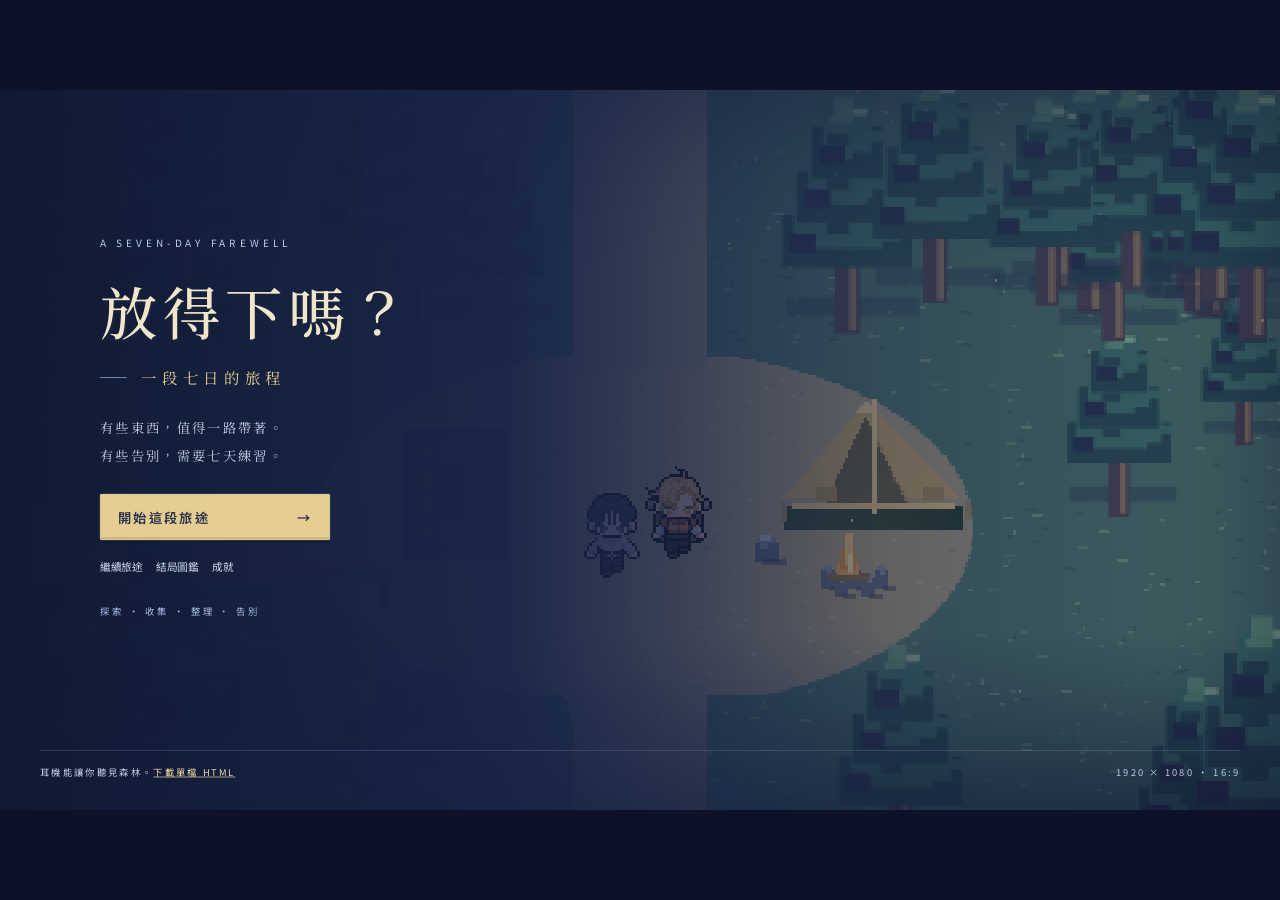
<file: index.html>
<!doctype html>
<html lang="zh-Hant"><head><meta charset="UTF-8"><meta name="viewport" content="width=device-width,initial-scale=1"><meta name="theme-color" content="#1b2449"><meta name="description" content="七天的旅途，一只逐漸破損的背包，和那些捨不得留下的東西。點陣探索與背包拼圖遊戲。"><title>放得下嗎？</title><link rel="icon" href="data:image/svg+xml,%3Csvg xmlns='http://www.w3.org/2000/svg' viewBox='0 0 32 32'%3E%3Cpath fill='%231a3026' d='M0 0h32v32H0z'/%3E%3Cpath fill='%23e8bf71' d='M12 5h8v8h7v7h-7v7h-8v-7H5v-7h7z'/%3E%3Cpath fill='%2352734e' d='M13 13h6v6h-6z'/%3E%3C/svg%3E"><link rel="stylesheet" href="styles/style.css"><link rel="stylesheet" href="styles/expansion.css"><link rel="stylesheet" href="styles/direction.css"></head>
<body><main id="stage" aria-label="探索遊戲畫面"><canvas id="world" width="480" height="270" aria-label="探索地圖"></canvas><div class="vignette"></div><header><div class="brand"><span class="flower">✣</span><div><strong>第七日</strong><small>花 仍 會 開</small></div><span class="divider"></span><span id="location">營區基地<small>FOREST'S EDGE</small></span></div><div class="daybox"><span class="sun">☼</span><div><span id="day">第一日</span><small id="time">晨光 · 06:00</small></div><div id="days">● ○ ○ ○ ○ ○ ○</div></div><nav><button id="sound" title="切換聲音" aria-label="切換聲音">♫</button><button id="fullscreen" title="全螢幕" aria-label="全螢幕">⛶</button><button id="menu" title="選單 Esc" aria-label="選單">☰</button></nav></header><aside id="quest"><div class="eyebrow">今日的約定 <span id="questDay">01 / 07</span></div><h2 id="questTitle">收集木材</h2><p id="questText">沿著小徑，找一些能用的東西。</p><div class="questline"><span>◇</span><span id="questSub">完成木材組件（上）</span></div></aside><div id="exitlabel">森林小徑 <span>↑</span></div><div id="bubble" hidden></div><div id="interact" hidden><kbd>F</kbd><span></span></div><aside id="mapcard"><div>探索地圖 <small id="mapcount">01 / 04</small></div><div class="mapstrip"><i></i><i></i><i></i><i class="active"></i></div><p id="maphint">森林邊緣的一小片平地</p></aside><div id="toast" role="status"></div><footer><div class="controls"><span><kbd>W A S D</kbd> / <kbd>↑ ↓ ← →</kbd> 移動</span><span><kbd>Shift</kbd> 衝刺</span><span><kbd>F</kbd> 互動</span><span><kbd>E</kbd> 背包</span><span><kbd>Esc</kbd> 選單</span></div><button id="bagbtn"><span>▣</span> 旅人的背包 <small id="bagcount">7 / 36</small><kbd>E</kbd></button></footer><div id="westexit"></div><div id="southexit"></div><div id="fade" aria-hidden="true"></div><div id="overlay" hidden></div><div id="dialogue" hidden></div><div id="intro"><div class="introinner"><div class="eyebrow">A SEVEN-DAY FAREWELL</div><h1 class="intro-symbol">放得下嗎？</h1><div class="subtitle"><span></span>一段七日的旅程<span></span></div><p>有些東西，值得一路帶著。<br>有些告別，需要七天練習。</p><button class="primary" id="start">開始這段旅途 <span>→</span></button><button class="textbutton" id="continue">繼續旅途</button><button class="textbutton" id="gallery">結局圖鑑</button><button class="textbutton" id="titleachievements">成就</button><small>探索 · 收集 · 整理 · 告別</small></div><div class="introfoot">耳機能讓你聽見森林。 <a href="game.html" download="放得下嗎.html">下載單檔 HTML</a><span>1920 × 1080 · 16:9</span></div></div></main><script type="module" src="scripts/main.js"></script></body></html>
</file>
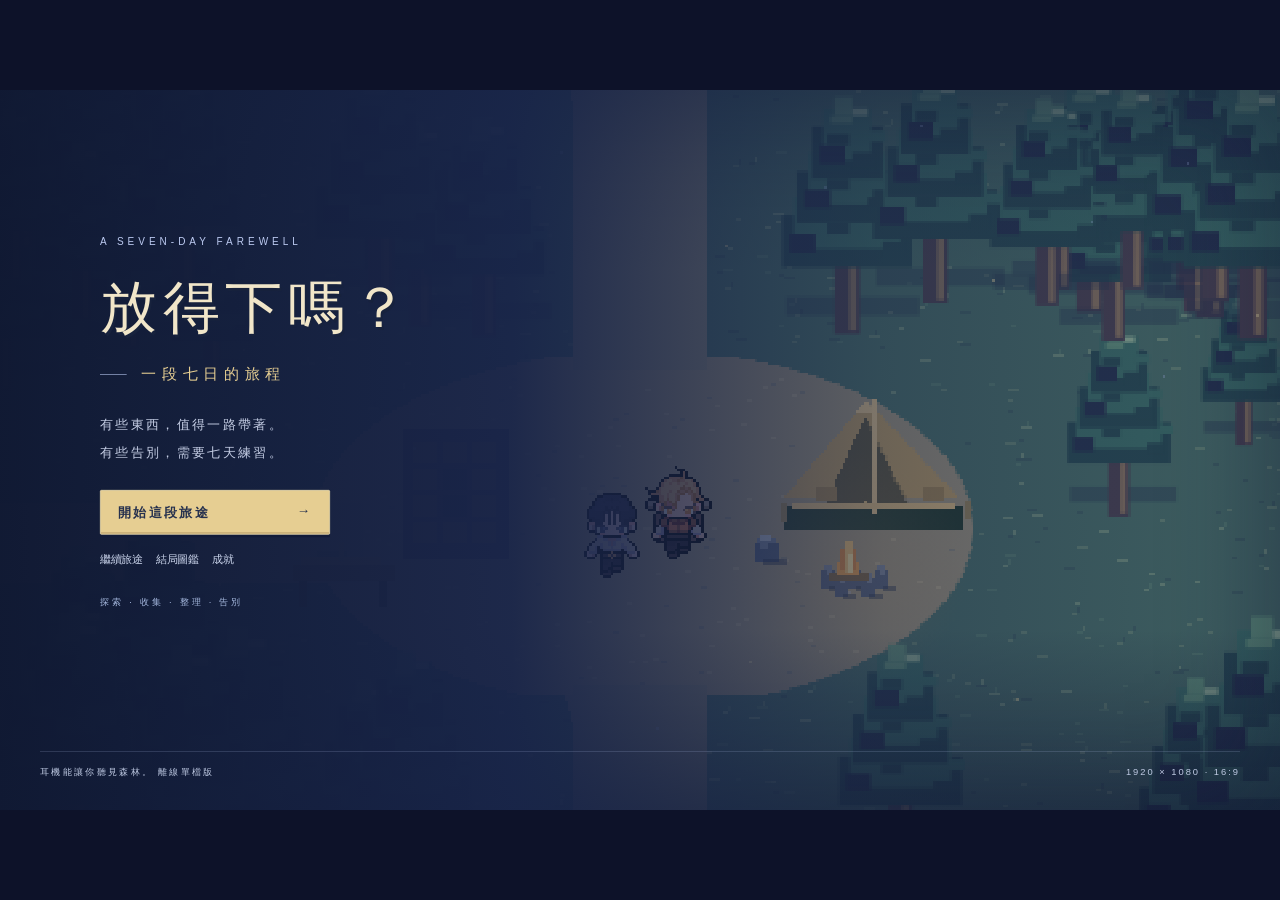
<file: game.html>
<!doctype html>
<html lang="zh-Hant"><head><meta charset="UTF-8"><meta name="viewport" content="width=device-width,initial-scale=1"><meta name="theme-color" content="#1b2449"><meta name="description" content="七天的旅途，一只逐漸破損的背包，和那些捨不得留下的東西。點陣探索與背包拼圖遊戲。"><title>放得下嗎？</title><link rel="icon" href="data:image/svg+xml,%3Csvg xmlns='http://www.w3.org/2000/svg' viewBox='0 0 32 32'%3E%3Cpath fill='%231a3026' d='M0 0h32v32H0z'/%3E%3Cpath fill='%23e8bf71' d='M12 5h8v8h7v7h-7v7h-8v-7H5v-7h7z'/%3E%3Cpath fill='%2352734e' d='M13 13h6v6h-6z'/%3E%3C/svg%3E"><style>:root{color-scheme:dark;--ink:#e5e4cb;--muted:#9dada0;--gold:#d8ba7a;--line:#60745b66;--panel:#14241feF}*{box-sizing:border-box}body{margin:0;background:#070e0c;color:var(--ink);font-family:'Noto Sans TC',sans-serif;overflow:hidden;display:grid;place-items:center;height:100dvh}button,input{font:inherit}button{cursor:pointer;color:inherit;background:#21392e;border:1px solid #768a6266;padding:12px 20px;transition:background .15s,border-color .15s}button:hover{background:#36513e;border-color:var(--gold)}button:focus-visible{outline:3px solid var(--gold);outline-offset:4px}button:disabled{opacity:.35;cursor:not-allowed}button.primary{background:#d7bd82;color:#1b2b22;border-color:#f6d99b;font-weight:600}button.primary:hover{background:#ead5a4}button.danger{color:#eea287;border-color:#aa6357}button.textbutton{border:0;background:transparent;color:var(--muted)}[hidden]{display:none!important}#stage{width:1920px;height:1080px;position:relative;overflow:hidden;transform-origin:center;flex:none;background:#183328}#world{position:absolute;width:100%;height:100%;image-rendering:pixelated}.vignette{position:absolute;inset:0;pointer-events:none;box-shadow:inset 0 0 180px 55px #050e0c8a;background:linear-gradient(180deg,#091b1855,transparent 25%,transparent 70%,#09141099)}header{position:absolute;top:40px;left:54px;right:54px;display:flex;align-items:center;justify-content:space-between;gap:30px}header .brand{display:flex;align-items:center;gap:22px}.flower{font-size:52px;color:var(--gold)}.brand strong{font-family:'Noto Serif TC',serif;font-size:30px;letter-spacing:5px}.brand small{display:block;font-size:12px;letter-spacing:4px;margin-top:3px;color:var(--muted)}.divider{height:43px;width:1px;background:#82917566;margin:0 10px}#location{font-size:20px;letter-spacing:3px}#location small{font-size:10px;letter-spacing:2px}.daybox{display:flex;align-items:center;gap:18px;margin-right:210px;background:#12211dd9;border:1px solid var(--line);padding:15px 27px}.daybox .sun{font-size:35px;color:var(--gold)}#day{font-family:'Noto Serif TC';font-size:21px}#time{display:block;font-size:12px;color:var(--muted);margin-top:3px}#days{font-size:13px;letter-spacing:6px;color:var(--gold);border-left:1px solid var(--line);padding-left:24px}nav{display:flex;gap:10px}nav button{font-size:22px;width:52px;height:52px;padding:0;background:#14251dcc}#quest{position:absolute;top:156px;left:55px;width:328px;background:linear-gradient(100deg,#14271ef2,#14271eb3);border:1px solid var(--line);padding:25px 27px;border-left:3px solid #b39c65}.eyebrow{font-size:12px;letter-spacing:3px;color:var(--gold)}#questDay{float:right;color:#99a487;font-size:11px;letter-spacing:1px}#quest h2{font-family:'Noto Serif TC';font-weight:500;font-size:26px;letter-spacing:3px;margin:17px 0 10px}#quest p{color:#a9b7a3;font-size:14px;line-height:1.9;margin:0}.questline{margin-top:20px;border-top:1px solid var(--line);padding-top:17px;font-size:13px;display:flex;gap:12px}.questline>span:first-child{color:var(--gold)}#exitlabel{position:absolute;top:144px;left:50%;transform:translateX(-50%);color:#dddcb2;font-size:15px;letter-spacing:4px;text-shadow:0 2px #101e18}#exitlabel span{display:block;text-align:center;margin-top:10px;font-size:24px;animation:float 2s infinite}#mapcard{position:absolute;bottom:131px;right:55px;width:246px;padding:20px;background:#13251ed9;border:1px solid var(--line);font-size:13px;letter-spacing:2px}#mapcard small{float:right;color:#aab295;font-size:10px}.mapstrip{display:flex;align-items:center;gap:15px;justify-content:center;margin:21px 0}.mapstrip i{width:29px;height:26px;background:#405b45;border:2px solid #6b8060;transform:rotate(45deg)}.mapstrip i.active{background:#c6b275;border-color:#e5d29c;box-shadow:0 0 20px #caba7233}#maphint{font-size:11px;color:var(--muted);letter-spacing:1px;margin:0}footer{position:absolute;bottom:30px;left:54px;right:54px;display:flex;justify-content:space-between;align-items:center;gap:20px}.controls{display:flex;align-items:center;gap:32px;font-size:13px;color:#a9b9a7}kbd{display:inline-block;background:#182b23;border:1px solid #83917a88;box-shadow:0 2px #08140c;border-radius:3px;color:#d6dec7;padding:5px 8px;font:12px 'Noto Sans TC';white-space:nowrap}.controls kbd{margin-right:5px}#bagbtn{display:flex;align-items:center;gap:19px;background:#1b3126eF;padding:16px 22px;font-size:15px;letter-spacing:2px;box-shadow:0 3px #070d09}#bagbtn>span{font-size:28px;color:var(--gold)}#bagbtn small{color:#a4b495;letter-spacing:1px}#interact{position:absolute;transform:translate(-50%,-100%);background:#101c19ee;border:1px solid #bfa870;padding:10px 15px;font-size:14px;white-space:nowrap;pointer-events:none}#interact kbd{margin-right:12px;color:#f6d89b}#bubble{position:absolute;padding:12px 18px;background:#ece1bd;color:#253326;font-size:15px;max-width:310px;box-shadow:5px 5px #0b1d1855;pointer-events:none}#bubble:after{content:'';position:absolute;bottom:-8px;left:20px;border-top:8px solid #ece1bd;border-right:8px solid transparent}#toast{position:absolute;bottom:128px;left:50%;transform:translateX(-50%);padding:14px 28px;background:#15281feb;border:1px solid #9aa37788;color:#e1d5ab;font-size:16px;opacity:0;pointer-events:none;transition:opacity .2s;z-index:9}#toast.show{opacity:1}#intro{position:absolute;inset:0;background:linear-gradient(90deg,#091812eb 0%,#102018c9 37%,#10251e22 70%);z-index:20}.introinner{position:absolute;top:235px;left:190px;text-align:center;width:510px}.introinner .eyebrow{letter-spacing:8px;font-size:12px}h1{font-family:'Noto Serif TC';font-size:104px;letter-spacing:18px;font-weight:500;line-height:1.2;margin:25px 0;color:#eee7cc;text-shadow:3px 4px #14261d}.subtitle{font-family:'Noto Serif TC';display:flex;align-items:center;justify-content:center;gap:22px;font-size:27px;letter-spacing:12px;color:#d1bc88}.subtitle span{width:43px;height:1px;background:#a99d70}.introinner p{font-family:'Noto Serif TC';font-size:17px;line-height:2.4;letter-spacing:4px;color:#bdc4ac;margin:45px 0}.introinner .primary{display:block;width:310px;margin:0 auto;font-size:18px;letter-spacing:5px;padding:19px}.introinner .primary span{margin-left:30px}.introinner .textbutton{margin:12px}.introinner>small{display:block;font-size:12px;letter-spacing:5px;color:#82977d;margin-top:35px}.introfoot{position:absolute;bottom:47px;left:60px;right:60px;color:#94a68e;display:flex;justify-content:space-between;font-size:12px;letter-spacing:3px}#overlay{position:absolute;inset:0;background:#000c;z-index:10;display:flex;align-items:center;justify-content:center}.panel{position:relative;background:#13241fed;border:1px solid #758366;box-shadow:0 0 0 6px #0d1a16,0 0 0 7px #65765b55;padding:36px;max-height:920px;overflow:auto;min-width:460px}.panel h2{font:500 30px 'Noto Serif TC';letter-spacing:5px;margin:10px 0 12px}.panel p{color:#aebda6;font-size:16px;line-height:1.9}.panelhead{display:flex;align-items:center;justify-content:space-between;gap:45px;margin-bottom:22px}.close{font-size:24px;width:44px;height:44px;padding:0;background:transparent}.actions{display:flex;gap:12px;flex-wrap:wrap;margin-top:24px}.menuitems{display:grid;gap:12px;margin-top:30px}.menuitems button{padding:17px 65px;letter-spacing:5px}.hint{font-size:13px!important;color:#8fa28b!important}.columns{display:flex;gap:38px}.grid{display:grid;position:relative;grid-template-columns:repeat(6,66px);grid-template-rows:repeat(6,66px);gap:3px;background:#090f0d;border:5px solid #0b1611;width:max-content;touch-action:none}.cell{background:#1d3127;border:1px solid #53614666;position:relative}.cell.blocked{background:repeating-linear-gradient(135deg,#101b16,#101b16 5px,#374133 6px,#374133 7px);opacity:.7}.cell.good{background:#4b7750!important}.cell.bad{background:#8a3e39!important}.itemcell{background:var(--itemcolor,#766544);border-color:#ddce9366;cursor:grab;box-shadow:inset 0 0 0 3px #0002}.itemcell.selected{outline:2px solid #ead190;outline-offset:-3px}.itemcell canvas{position:absolute;inset:0;width:100%;height:100%;image-rendering:pixelated;pointer-events:none}.itemcell span{position:absolute;bottom:1px;left:3px;font-size:10px;white-space:nowrap;pointer-events:none}.inventoryside{width:330px;display:flex;flex-direction:column}.itemdetail{background:#0c1913;border:1px solid #64714c66;padding:22px;min-height:190px}.itemdetail h3{font:22px 'Noto Serif TC';color:#d9c28e;margin:0 0 15px}.itemdetail p{font-size:14px}.itemdetail .tag{font-size:11px;color:#a8b28e;letter-spacing:2px}.itemlist{display:flex;gap:10px;flex-wrap:wrap;margin:15px 0}.itemchoice{padding:10px 12px;font-size:13px;min-width:90px;max-width:150px}.itemchoice.chosen{border-color:#f0d699;background:#455139}.itemchoice canvas{width:48px;height:48px;image-rendering:pixelated;display:block;margin:auto}.detailactions{display:grid;gap:10px;margin-top:18px}.statline{display:flex;justify-content:space-between;margin:15px 0;font-size:13px;color:#aeb999}.progress{height:5px;background:#31432e}.progress>i{display:block;height:100%;background:#c1b073}#dialogue{position:absolute;left:235px;right:235px;bottom:110px;background:#10211ff5;border:1px solid #8c916a;box-shadow:0 0 0 5px #091612aF;min-height:165px;z-index:30;padding:28px 50px 28px 160px;cursor:pointer}#dialogue canvas{position:absolute;left:24px;bottom:0;width:112px;height:155px;image-rendering:pixelated}#dialogue b{display:block;color:#d8bc82;font:20px 'Noto Serif TC';letter-spacing:4px;margin-bottom:14px}#dialogue p{font:21px 'Noto Serif TC';line-height:1.7;margin:0}#dialogue small{display:block;text-align:right;color:#8fa48b;font-size:11px;letter-spacing:2px;margin-top:12px}.slots{display:grid;grid-template-columns:repeat(4,220px);gap:16px}.slot{height:168px;padding:0;overflow:hidden;text-align:left;background:#12211b}.slot img{display:block;width:100%;height:108px;object-fit:cover;image-rendering:pixelated}.slot span{display:block;margin:8px 12px;font-size:12px}.slot small{color:#a2af98}.garden{display:grid;grid-template-columns:repeat(4,100px);gap:10px}.garden button{height:95px;font-size:28px}.garden button small{display:block;font-size:11px}.assembly{display:grid;grid-template-columns:repeat(2,200px);gap:14px}.assembly button{height:115px}.ending{text-align:center;width:850px}.ending h2{font-size:48px;letter-spacing:12px}.ending p{line-height:2.3}.quality{font:28px 'Noto Serif TC';color:#e2c58a}.fireportrait{width:420px;height:260px;image-rendering:pixelated;border:1px solid var(--line)}.scrolllist{max-height:360px;overflow:auto}.range{display:flex;align-items:center;justify-content:space-between;gap:25px;margin:25px 0}.range input{width:210px;accent-color:#d2b577}.achievement{padding:15px;border-bottom:1px solid var(--line);color:#8b9f8a}.achievement.earned{color:#e1c68e}.dragghost{position:absolute;z-index:40;pointer-events:none;opacity:.85;display:grid;gap:3px}.dragghost i{background:#b9a46b99;border:2px solid #dfd097} @keyframes float{50%{transform:translateY(-6px)}}@media(prefers-reduced-motion:reduce){*{animation:none!important;transition:none!important}}
#stage{position:absolute;left:50%;top:50%;margin:0}
</style><style>header .brand{display:none}header{justify-content:space-between;pointer-events:none}header>*{pointer-events:auto}.daybox{margin:0;min-width:380px}#quest{top:151px}#mapcard{width:330px}#westexit,#southexit{position:absolute;color:#dddcb2;text-shadow:0 2px #101e18;font-size:16px;letter-spacing:3px;pointer-events:none}#westexit{left:32px;top:660px}#westexit.east{left:auto;right:32px}#southexit{bottom:106px;left:50%;transform:translateX(-50%)}#fade{position:absolute;inset:0;background:#000;opacity:0;pointer-events:none;z-index:25}.pieceart{position:absolute;pointer-events:none;image-rendering:pixelated;opacity:.95}.belowbag{margin-top:15px;width:416px;min-height:155px;padding:15px}.belowbag p{margin-bottom:0}.inventoryside{min-width:290px}.minishape{display:grid;grid-auto-rows:7px;grid-auto-columns:7px;gap:1px;width:max-content;margin:8px auto}.minishape i{background:#c4b078}.itemchoice small{display:block;font-size:10px;color:#c8c6ac;margin-top:5px}.targetcell{border:1px solid #c9b16a;background:#655b3533}.talkchoices{display:grid;gap:16px;max-width:770px}.talkchoices button{text-align:left;padding:22px}.garden{grid-template-columns:repeat(3,110px)}.garden button{height:90px}.endinglayout{display:flex;gap:46px;align-items:center;width:1170px}.endinglayout>canvas{width:600px;height:450px;image-rendering:pixelated;flex:none;border:1px solid #6d795e}.endinglayout h2{font-size:40px;letter-spacing:5px}.endinglayout p{line-height:2}.endinglayout>div{flex:1}.burialscene{display:flex;gap:35px;align-items:center;max-width:950px}.burialscene canvas{width:480px;height:360px;image-rendering:pixelated}.burialscene>div{max-width:360px}#soulart{display:block;width:960px;height:540px;image-rendering:pixelated}#holdarea{display:flex;align-items:center;justify-content:center;gap:30px;padding-top:20px}#holdring{--progress:0deg;display:grid;place-items:center;width:90px;height:90px;border-radius:50%;background:radial-gradient(circle,#152421 59%,transparent 60%),conic-gradient(#e4d3a5 var(--progress),#36483e 0);font-size:28px;color:#e4d3a5}.intro-symbol{font-size:140px;letter-spacing:0}.panel{max-height:940px}#dialogue{bottom:70px}#dialogue p{max-height:175px;overflow:auto}.introfoot a{color:#d3c697}.introfoot span{margin-left:auto}

#intro{background:#101c18}.introinner{left:160px}.introinner:after{content:'';position:absolute;left:650px;top:20px;width:1px;height:500px;background:#6b796c22}
.staging{border:1px dashed #73856c;padding:12px;min-height:120px;max-height:235px;overflow:auto;background:#09160f66;align-content:flex-start}
.staging:empty:after{content:'拖曳至格子外，暫放在這裡';font-size:13px;color:#87967e;margin:auto}
.grade{font:12px 'Noto Sans TC',sans-serif;color:#b7bb9e;white-space:nowrap}
.cutslots{display:flex;flex-direction:column;align-items:center;gap:8px}.cutslots>button,.scissorsslot{width:94px;min-height:70px;border:1px solid #a0a77a;text-align:center;padding:8px;font-size:12px}.cutslots canvas{width:40px;height:40px;image-rendering:pixelated}.cutslots small{display:block}#clothchoices{max-height:105px;overflow:auto}#clothchoices button{font-size:12px;padding:7px}#docut{width:100%;margin-bottom:8px}
#achievement-toast{position:absolute;right:55px;bottom:120px;width:350px;padding:22px 26px;background:#162b23f5;border:1px solid #b6a879;box-shadow:0 5px 20px #0007;z-index:35;pointer-events:none;opacity:0;transform:translateY(70px);transition:transform .65s,opacity .65s}#achievement-toast.show{opacity:1;transform:translateY(0)}#achievement-toast small{color:#c9af7b;letter-spacing:3px}#achievement-toast strong{display:block;font:24px 'Noto Serif TC';margin:10px 0}#achievement-toast p{font-size:13px;line-height:1.7;margin:0;color:#c7cfb4}
</style><style>/* 靛藍旅途：1920 × 1080 的介面皮膚。格子尺寸由遊戲邏輯共用，維持 66 + 3 px。 */
:root{--ink:#f0eee5;--muted:#b4bdd9;--gold:#e6ce92;--line:#8796ca66;--panel:#1b2449;--blue:#718ce0;--paper:#e8dfc4;--paper-ink:#303955}
body{background:#0d1229}#stage{background:#293c57}
button{background:#2b3b66;border-color:#8495c080;box-shadow:inset 0 2px #b0bee318,0 3px #0e1630;border-radius:2px}
button:hover{background:#405789;border-color:#e6ce92}button:active{box-shadow:inset 0 2px #0e163055}
button.primary{background:#e6ce92;color:#26314e;border-color:#f4e5b9;box-shadow:inset 0 -3px #b3986680,0 4px #111b39}
button.primary:hover{background:#f0dfb0}button.danger{color:#efb5a3;border-color:#c18480}button.textbutton{box-shadow:none}
.vignette{box-shadow:inset 0 0 140px 35px #1019326b;background:linear-gradient(180deg,#111a3933,transparent 25%,transparent 75%,#10152e80)}
.daybox,#quest,#mapcard,#bagbtn{background:#1b284beF;border:2px solid #8293bd;box-shadow:inset 0 0 0 4px #1a2545,inset 0 0 0 5px #9ca8cc33,0 5px #10172a80}
.daybox{min-width:392px;padding:16px 26px}.daybox .sun{color:#f0d797}#day{font-size:24px}#time{font-size:14px}#days{font-size:14px;color:#e6ce92}
nav button{background:#202d50ed;border-color:#91a0c3;color:#e8ddbc;width:56px;height:56px}
#quest{width:336px;padding:24px 26px;border-top:4px solid #d6c18d}#quest h2{color:#f2e5c2;margin-top:15px}#quest p{color:#c8d0e4;font-size:16px}
.eyebrow{font-size:14px;letter-spacing:3px}#questDay{color:#bac4df;font-size:13px}.questline{font-size:14px;border-color:#91a0c34d;line-height:1.7}
#mapcard{padding:22px 24px;font-size:16px}#mapcard small{color:#c4cbe1;font-size:13px}.mapstrip{gap:19px;margin:24px 0}
.mapstrip i{background:#3b507a;border-color:#8299c2;width:24px;height:24px}.mapstrip i.active{background:#ead8a2;border-color:#fff0c4;box-shadow:0 0 0 4px #e6ce921c}#maphint{font-size:14px;line-height:1.7}
.controls{gap:22px;color:#e0e4ef;font-size:14px;text-shadow:0 2px #111a31}.controls kbd{margin-right:7px}kbd{background:#233458;border-color:#8e9fc1;color:#f4e9ca;box-shadow:0 2px #10172a;border-radius:2px;font-size:13px}
#bagbtn{padding:18px 22px;font-size:17px;border-color:#cfba89}#bagbtn small{color:#c9d1e5;font-size:14px}
#exitlabel,#westexit,#southexit{color:#fff0c4;text-shadow:0 2px #182342,2px 0 #182342,-2px 0 #182342}#exitlabel{font-size:17px}
#interact{background:#1b284bf5;border:2px solid #e6ce92;color:#fff0d0;font-size:16px;box-shadow:0 4px #10172a66}
#bubble{background:#ece3c8;color:#293653;box-shadow:4px 4px #19264580}#bubble:after{border-top-color:#ece3c8}
#toast{background:#202e52f5;border-color:#c6b991;color:#f4e5bd}
#overlay{background:#0b1225bb}
.panel{background:#1d294c;border:2px solid #d7c38f;box-shadow:0 0 0 5px #111b35,0 0 0 7px #8093bd,inset 0 0 0 7px #34476a;padding:34px 40px;scrollbar-color:#8e9dc3 #1d294c}
.panelhead{border-bottom:1px solid #a1afd04d;padding-bottom:18px;margin-bottom:22px}.panelhead h2{color:#f0dfb0;font-size:30px}.panelhead h2:before{content:'✧';color:#a1b7f2;margin-right:18px;font-size:24px}
.panel p{color:#c7d0e7}.panel .hint{color:#bac6df!important;font-size:14px!important;line-height:1.8}.close{background:#27395b;color:#e9d4a0;border:1px solid #8b9cbf}
.itemdetail{background:var(--paper);border:2px solid #b8a783;box-shadow:inset 0 0 0 4px #f7eed344;color:var(--paper-ink)}
.itemdetail h3{color:#303955;font-weight:600}.itemdetail p{color:#39435c;font-size:16px;line-height:1.8}.itemdetail .tag,.itemdetail .grade{color:#59627a;font-size:13px}
.inventory-panel{width:1060px;max-height:976px;padding:26px 38px}.inventory-panel .panelhead{padding-bottom:12px;margin-bottom:20px}.inventory-panel .columns{gap:38px}.inventory-panel .inventoryside{width:410px;min-width:340px}
.pack-column{width:466px;flex:none}.pack-surface{padding:16px 20px 22px;background:#3a4d76;border:2px solid #8194c1;outline:1px dashed #b5c0d077;outline-offset:-9px;box-shadow:inset 0 8px #7185ad33,0 5px #111b35}
.pack-surface .statline{margin:0 0 16px;color:#e4e4e5;font-size:14px;gap:10px}.pack-surface .statline span:first-child{color:#f0d9a0}
.grid{background:#17243d;border-color:#17243d;box-shadow:0 0 0 1px #98a7c466}.cell{background:#2b3d61;border-color:#7286af66;box-shadow:inset 0 2px #b4c4e711}
.cell.blocked{background:repeating-linear-gradient(135deg,#19233b,#19233b 6px,#68627b 7px,#68627b 9px);opacity:.8}
.itemcell{background:var(--itemcolor,#766544);border-color:#f0e4bb80;box-shadow:inset 0 0 0 3px #11152622}.itemcell.selected{outline:3px solid #ffe4a2;outline-offset:-4px}
.cell.good{background:#4e8e7e!important;outline:2px solid #b6e4c5;outline-offset:-3px}.cell.bad{background:#945b69!important;outline:2px solid #f4b9ae;outline-offset:-3px}
.belowbag{width:466px;margin-top:18px;min-height:136px;padding:16px 19px}.belowbag h3{margin-bottom:10px}.belowbag p{margin-top:8px}
.staging{background:#15203b;border:2px dashed #8096c0;min-height:178px;max-height:235px;padding:15px;margin-top:14px}.staging:empty:after{color:#bcc9e3;font-size:14px;line-height:1.8}
.inventoryside>.eyebrow{padding-top:6px}.inventoryside>.hint{margin-top:2px}.inventoryside>.travel-note{margin-top:auto;padding:18px 0 0;border-top:1px solid #91a4ce55}
.itemchoice{background:#334468;font-size:14px}.itemchoice.chosen{background:#526395;border-color:#efd89c}.itemchoice small{font-size:12px;color:#ccd5e9}
.detailactions{gap:12px}.detailactions button{padding:15px 20px;text-align:left}.detailactions kbd{float:right}.targetcell{border-color:#f2d69a;background:#ead29522}.statline{color:#c6d0e6;font-size:14px}
.cutslots>button,.scissorsslot{border-color:#94a8d3}.progress{background:#31446c}.progress>i{background:#e6ce92}.minishape i{background:#e6ce92}
#dialogue{background:#e8dfc6;border:3px solid #b7a77d;box-shadow:0 0 0 5px #17233e,0 0 0 7px #8f9dc0;color:#303854;left:235px;right:235px;padding:26px 42px 24px 166px;min-height:176px}
#dialogue b{color:#394d79;font-size:22px}#dialogue p{color:#29334d;font-size:23px}#dialogue small{color:#5b6380;font-size:13px}#dialogue canvas{left:28px}
.talkchoices button{background:#2f426b;border-color:#879cc3;font-size:17px;line-height:1.8}.talkchoices button:hover{background:#465e90}
.slot{background:#253657;border-color:#8c9dbe}.slot span{font-size:14px}.slot small{color:#c2cde2}.range input{accent-color:#e6ce92}.achievement{color:#aebcda}.achievement.earned,.quality{color:#eed69d}
#achievement-toast{background:#1e2c51f5;border:2px solid #e6ce92;box-shadow:inset 0 0 0 4px #384c76,0 5px #11172d99}#achievement-toast p{color:#cbd4e8;font-size:14px}#achievement-toast small{color:#eed7a2}
#holdring{background:radial-gradient(circle,#1d2a4b 59%,transparent 60%),conic-gradient(#e6ce92 var(--progress),#496188 0)}
#intro{background:linear-gradient(90deg,#101933fc 0%,#182448f5 40%,#1b294680 69%,#111b3c33 100%)}
#stage:has(#intro:not([hidden]))>header,#stage:has(#intro:not([hidden]))>#quest,#stage:has(#intro:not([hidden]))>#mapcard,#stage:has(#intro:not([hidden]))>footer,#stage:has(#intro:not([hidden]))>#exitlabel,#stage:has(#intro:not([hidden]))>#westexit,#stage:has(#intro:not([hidden]))>#southexit{visibility:hidden}
.introinner{top:218px;left:150px;width:630px;text-align:left}.introinner:after{display:none}.introinner .eyebrow{font-size:15px;letter-spacing:6px;color:#bccaf1}
.introinner h1.intro-symbol{font-size:86px;letter-spacing:8px;margin:32px 0 24px;line-height:1.4;color:#f1e6c9;text-shadow:3px 4px #17223d}
.subtitle{justify-content:flex-start;font-size:23px;letter-spacing:8px;color:#e6ce92}.subtitle span{background:#a4b3da;width:40px}.subtitle span:last-child{display:none}
.introinner p{font-size:20px;letter-spacing:3px;color:#c4cde4;margin:38px 0 36px;line-height:2.1}.introinner .primary{margin:0;width:345px;text-align:left;padding:19px 26px;font-size:20px;letter-spacing:3px}.introinner .primary span{float:right;margin-left:0}
.introinner .textbutton{margin:16px 0;padding-left:0;font-size:16px;color:#cad4eb}.introinner>small{font-size:14px;letter-spacing:4px;color:#a6b9df;margin-top:16px}
.introfoot{color:#bfcae3;font-size:14px;border-top:1px solid #a0b1d844;padding-top:22px}.introfoot a{color:#eed8a2}
/* 結局圖文依序淡入；全部出現後才顯示右下角的「回到選單」。 */
@keyframes endingReveal{from{opacity:0;transform:translateY(10px)}to{opacity:1;transform:none}}
@keyframes endingButton{0%{opacity:0;visibility:hidden}1%{visibility:visible}100%{opacity:1;visibility:visible}}
.endingreveal>canvas{animation:endingReveal 1.5s ease-out both}
.endingreveal .eyebrow,.endingreveal h2{animation:endingReveal 1.2s 1.5s ease-out both}
.endingreveal p:not(.hint){animation:endingReveal 1.5s 3s ease-out both}
.endingreveal .hint{animation:endingReveal 1s 4.5s ease-out both}
.panel:has(.endmenu){padding-bottom:100px}
.endmenu{position:absolute;right:40px;bottom:32px;animation:endingButton .8s 5.5s ease-out both}
/* 起始選單的結局圖鑑。 */
.endinggallery{display:grid;grid-template-columns:repeat(5,208px);gap:16px;margin:8px 0 20px}
.endingcell{height:206px;padding:0;overflow:hidden;background:#253657;border:2px solid #8c9dbe;display:flex;flex-direction:column}
.endingcell canvas{display:block;width:100%;height:156px;image-rendering:pixelated}
.endingcell span{display:block;margin:12px 14px;font-size:16px;color:#f2e5c2;text-align:left}
.endingcell.locked{background:#18223f;border:2px dashed #5d6b92}
#endingdetail{min-height:110px}
/* 從起始選單開啟的視窗（讀檔、結局圖鑑）疊在起始畫面之上，不露出遊戲 HUD。 */
#overlay.overtitle{z-index:30}
</style></head>
<body><main id="stage" aria-label="探索遊戲畫面"><canvas id="world" width="480" height="270" aria-label="探索地圖"></canvas><div class="vignette"></div><header><div class="brand"><span class="flower">✣</span><div><strong>第七日</strong><small>花 仍 會 開</small></div><span class="divider"></span><span id="location">營區基地<small>FOREST'S EDGE</small></span></div><div class="daybox"><span class="sun">☼</span><div><span id="day">第一日</span><small id="time">晨光 · 06:00</small></div><div id="days">● ○ ○ ○ ○ ○ ○</div></div><nav><button id="sound" title="切換聲音" aria-label="切換聲音">♫</button><button id="fullscreen" title="全螢幕" aria-label="全螢幕">⛶</button><button id="menu" title="選單 Esc" aria-label="選單">☰</button></nav></header><aside id="quest"><div class="eyebrow">今日的約定 <span id="questDay">01 / 07</span></div><h2 id="questTitle">收集木材</h2><p id="questText">沿著小徑，找一些能用的東西。</p><div class="questline"><span>◇</span><span id="questSub">完成木材組件（上）</span></div></aside><div id="exitlabel">森林小徑 <span>↑</span></div><div id="bubble" hidden></div><div id="interact" hidden><kbd>F</kbd><span></span></div><aside id="mapcard"><div>探索地圖 <small id="mapcount">01 / 04</small></div><div class="mapstrip"><i></i><i></i><i></i><i class="active"></i></div><p id="maphint">森林邊緣的一小片平地</p></aside><div id="toast" role="status"></div><footer><div class="controls"><span><kbd>W A S D</kbd> / <kbd>↑ ↓ ← →</kbd> 移動</span><span><kbd>Shift</kbd> 衝刺</span><span><kbd>F</kbd> 互動</span><span><kbd>E</kbd> 背包</span><span><kbd>Esc</kbd> 選單</span></div><button id="bagbtn"><span>▣</span> 旅人的背包 <small id="bagcount">7 / 36</small><kbd>E</kbd></button></footer><div id="westexit"></div><div id="southexit"></div><div id="fade" aria-hidden="true"></div><div id="overlay" hidden></div><div id="dialogue" hidden></div><div id="intro"><div class="introinner"><div class="eyebrow">A SEVEN-DAY FAREWELL</div><h1 class="intro-symbol">放得下嗎？</h1><div class="subtitle"><span></span>一段七日的旅程<span></span></div><p>有些東西，值得一路帶著。<br>有些告別，需要七天練習。</p><button class="primary" id="start">開始這段旅途 <span>→</span></button><button class="textbutton" id="continue">繼續旅途</button><button class="textbutton" id="gallery">結局圖鑑</button><button class="textbutton" id="titleachievements">成就</button><small>探索 · 收集 · 整理 · 告別</small></div><div class="introfoot">耳機能讓你聽見森林。 離線單檔版<span>1920 × 1080 · 16:9</span></div></div></main><script type="application/json" id="asset-manifest">{"images":{"background.camp":{"src":null},"background.forest":{"src":null},"background.monastery":{"src":null},"background.grassland":{"src":null},"background.empty-camp":{"src":null},"background.return-camp":{"src":null},"character.tana":{"src":null,"frameWidth":21,"frameHeight":33,"frames":6,"fps":8,"displayWidth":null,"displayHeight":null,"nativeSize":true,"walkDirectory":"characters/taana","walkFrames":{"down":["[data-uri]","[data-uri]","[data-uri]","[data-uri]","[data-uri]","[data-uri]"],"left":["[data-uri]","[data-uri]","[data-uri]","[data-uri]","[data-uri]","[data-uri]"],"right":["[data-uri]","[data-uri]","[data-uri]","[data-uri]","[data-uri]","[data-uri]"],"up":["[data-uri]","[data-uri]","[data-uri]","[data-uri]","[data-uri]","[data-uri]"]}},"character.colin":{"src":null,"frameWidth":25,"frameHeight":36,"frames":6,"fps":8,"displayWidth":25,"displayHeight":36,"walkDirectory":"characters/colyn","walkFrames":{"down":["[data-uri]","[data-uri]","[data-uri]","[data-uri]","[data-uri]","[data-uri]"],"left":["[data-uri]","[data-uri]","[data-uri]","[data-uri]","[data-uri]","[data-uri]"],"right":["[data-uri]","[data-uri]","[data-uri]","[data-uri]","[data-uri]","[data-uri]"],"up":["[data-uri]","[data-uri]","[data-uri]","[data-uri]","[data-uri]","[data-uri]"]}},"portrait.tana":{"src":null},"portrait.colin":{"src":null},"cutscene.soul":{"src":null},"ending.relics":{"src":null},"ending.john-doe":{"src":null},"ending.love":{"src":null},"ending.return":{"src":null},"ending.farewell":{"src":null},"item.branch":{"src":null},"item.plank":{"src":null},"item.timber":{"src":null},"item.scrap":{"src":null},"item.silver":{"src":null},"item.cloth":{"src":null},"item.silk":{"src":null},"item.coat":{"src":null},"item.scissors":{"src":null},"item.seed":{"src":null},"item.flower":{"src":null},"item.ring":{"src":null},"item.book":{"src":null},"item.ribbon":{"src":null},"item.letter":{"src":null},"item.wreath":{"src":null},"item.nametag":{"src":null},"item.score":{"src":null},"item.gem":{"src":null},"item.poisonflower":{"src":null},"item.pebble":{"src":null},"prop.tent":{"src":null},"prop.fire":{"src":null},"prop.workbench":{"src":null},"item.wood":{"src":null},"item.metal":{"src":null},"item.fineMetal":{"src":null},"item.bentNails":{"src":null},"item.nails":{"src":null},"item.fineNails":{"src":null},"item.rag":{"src":null},"item.toxicSeed":{"src":null},"item.edibleSeed":{"src":null},"item.oldBook":{"src":null},"item.fineLath":{"src":null},"item.woodPeg":{"src":null},"item.poetry":{"src":null}},"audio":{"forest":{"src":null,"loop":true},"fire":{"src":null,"loop":true},"pickup":{"src":null},"craft":{"src":null},"ending":{"src":null}}}</script><script>const factories={"scripts/main.js":async function(exports,require){
const {initRelationships}=require("scripts/systems/relationships.js");
const {initStory}=require("scripts/systems/story.js");
const {loadAssets}=require("scripts/rendering/assets.js");
// 程式入口：只負責把各功能連接起來。
const {initJourney,game,maps}=require("scripts/systems/journey.js");
const {initInventory}=require("scripts/systems/inventory.js");
const {initCrafting}=require("scripts/systems/crafting.js");
const {initFarewell}=require("scripts/systems/farewell.js");
const {initMenus}=require("scripts/ui/menus.js");
const {capacity}=require("scripts/core/rules.js");
initInventory();initCrafting();initFarewell();initMenus();initRelationships();initStory();await loadAssets();initJourney();
if(document.modelContext?.registerTool){const life=new AbortController();const add=t=>{try{Promise.resolve(document.modelContext.registerTool(t,{signal:life.signal})).catch(()=>{})}catch{}};add({name:'read_journey',description:'Read the current game day, location, inventory and available interactions.',inputSchema:{type:'object',properties:{},additionalProperties:false},annotations:{readOnlyHint:true},execute:()=>({day:game.state.day,location:maps[game.state.map],started:game.state.started,mode:game.mode,position:{x:Math.round(game.state.x),y:Math.round(game.state.y)},dialogueLines:game.dialogues.length,craftDone:game.state.craftDone,capacity:capacity(game.state),items:game.state.bag.map(i=>({name:i.name,x:i.x,y:i.y})),nearby:game.near?.label||null})});add({name:'open_backpack',description:'Open the same backpack as the E key. Does not collect, consume or move items.',inputSchema:{type:'object',properties:{},additionalProperties:false},annotations:{readOnlyHint:false},execute:()=>{if(!game.state.started||game.mode||game.dialogues.length)throw Error('Start the journey and finish the current interaction first.');game.actions.inventory();return{opened:true,capacity:capacity(game.state)}}});addEventListener('pagehide',()=>life.abort(),{once:true})}

Object.assign(exports,{});
},"scripts/systems/relationships.js":function(exports,require){
const {dialogues : D}=require("scripts/data/dialogues.js");
const {achievementData}=require("scripts/data/achievements.js");
const {applyChoice}=require("scripts/core/catalog.js");
const {burnedGift,talkTier,availableTalks,rotatingChoices}=require("scripts/core/relationship-rules.js");
const Core=require("scripts/core/rules.js");
const {readRecord,addRecord,ACHIEVEMENTS_KEY}=require("scripts/core/records.js");
const {game,$,$$,panel,closePanel,say,bubble,hud}=require("scripts/systems/journey.js");

const sample=a=>a[Math.floor(Math.random()*a.length)];
const weighted=a=>{let r=Math.random()*a.reduce((n,x)=>n+(x.weight??1),0);return a.find(x=>(r-=x.weight??1)<0)??a.at(-1)};
const lines=a=>a.map(l=>[l.speaker==='tana'?'Ａ':'Ｂ',l.text.replace('{burned_gift_name}',burnedGift(game.state)||'')]);
const awardQueue=[];let awardActive=false;
function showAward(){
  if(awardActive||!awardQueue.length)return;
  awardActive=true;const id=awardQueue.shift(),data=achievementData.find(a=>a[0]===id);
  let el=$('#achievement-toast');if(!el){el=document.createElement('div');el.id='achievement-toast';el.setAttribute('role','status');$('#stage').append(el)}
  el.innerHTML='<small>成就解鎖</small><strong>'+data[1]+'</strong><p>'+data[2]+'</p>';
  // 新建立的第一個通知也先確立下方的起始樣式，再套用共同的滑入動畫。
  el.classList.remove('show');
  void el.offsetHeight;
  el.classList.add('show');
  setTimeout(()=>{el.classList.remove('show');setTimeout(()=>{awardActive=false;showAward()},650)},7000);
}
// 成就跨存檔記錄；任何一次旅程達成過就不再重複通知。
function unlock(id){const a=game.state.achievements,fresh=!a.includes(id)&&!readRecord(ACHIEVEMENTS_KEY).includes(id);if(!a.includes(id))a.push(id);addRecord(ACHIEVEMENTS_KEY,id);if(fresh){awardQueue.push(id);showAward()}}
function syncFollowing(){const s=game.state;if(s.affinity>=60)s.stayingToday=false;if(s.affinity<50){s.ax=287;s.ay=189;game.trail=[]}}
function changeAffinity(delta){const s=game.state;s.affinity=Math.max(0,Math.min(100,s.affinity+delta));syncFollowing()}
function recordBurn(it){
  const s=game.state;s.burned++;s.burnedOrigins??=[];s.burnedKeys??=[];
  const origin=it.originId??it.id;
  if(it.memory&&!s.burnedOrigins.includes(origin)){s.burnedOrigins.push(origin);s.burnedMemories++;s.burnedMemory=true;changeAffinity(-20)}
  if(!s.burnedKeys.includes(it.originKey||it.key))s.burnedKeys.push(it.originKey||it.key);
  if(it.fromTana&&!s.burnedNames.includes(it.originName||it.name))s.burnedNames.push(it.originName||it.name);
}
function gift(it){
  const s=game.state;
  if(s.day===7||it.noGift||!s.bag.some(i=>i.id===it.id))return;
  const key=D.gifts.specific.some(g=>g.id===it.key)?it.key:it.key==='flower'?'flower_safe':it.key==='poisonflower'?'flower_toxic':it.key==='nametag'&&it.initial?'name_strip':it.type==='book'?'book':it.key;
  const entry=D.gifts.specific.find(g=>g.id===key);
  if(!entry){s.rejectedGifts++;if(s.rejectedGifts>=3)unlock('garbage');closePanel();bubble(sample(D.gifts.rejection.pool).lines[0].text);return}
  if(entry.max_accepted&&s.gifted.filter(g=>g.key===it.key).length>=entry.max_accepted){closePanel();say(lines(entry.limit_lines));return}
  if(entry.affinity_delta){applyChoice(s,'gift:'+entry.id,entry.affinity_delta);syncFollowing()}
  if(entry.accepted){s.bag=s.bag.filter(i=>i.id!==it.id);s.gifted.push({...it,memory:true,x:-1,y:-1});s.gifts++;if(it.key==='ring')s.ringGifted=true;if(it.key==='nametag')unlock('remember')}
  closePanel();say(lines(entry.lines));hud();
}
function talk(){
  const s=game.state,id=talkTier(s);if(s.day>=7)return;
  const tier=D.interactions.tiers.find(t=>t.id===(id==='neutral'?'high':id));
  const pool=rotatingChoices(s,'talk:'+id,availableTalks(s));
  // 這個好感區間的話都說完了：塔納只說一句，點掉對話框就結束，柯林不回話。
  if(!pool.length){say(lines([weighted(D.interactions.exhausted.pool)]));return}
  say(lines([sample(tier.opening_pool)]),()=>{
    game.mode='talk';panel('想對塔納說的話','<div class="talkchoices">'+pool.map((t,i)=>'<button data-talk="'+i+'">'+t.label+'</button>').join('')+'</div>');
    $$('[data-talk]').forEach(b=>b.onclick=()=>{const t=pool[Number(b.dataset.talk)];applyChoice(s,t.id,t.affinity_delta||0);syncFollowing();closePanel();say(lines(t.lines))});
  });
}
function banter(){
  const s=game.state;if(s.affinity<50||s.stayingToday||s.day===7)return;
  const high=s.affinity>=85&&s.burnedMemories===0;
  let pool=D.following.modes.find(t=>t.id===(high?'high':'low')).pool;
  pool=pool.filter(t=>(t.id!=='follow_joke'||(!s.jokeTold&&s.banterCount>=7))&&(t.id!=='follow_song'||s.burnedKeys?.includes('score'))&&(!t.requires?.current_map_has_hidden_good_loot||Core.loot(s,s.map).some(i=>Core.defs[i.key].grade==='優質'&&Math.hypot(i.x-s.x,i.y-s.y)>45)));
  const line=high&&!s.jokeTold&&s.banterCount>=7?pool.find(t=>t.id==='follow_joke'):rotatingChoices(s,'banter:'+(high?'high':'low'),pool,1)[0];
  if(!line)return;if(line.id==='follow_joke')s.jokeTold=true;else s.banterCount=(s.banterCount||0)+1;
  bubble(line.text);
}
function initRelationships(){Object.assign(game.actions,{gift,talk,banter,unlock,recordBurn})}


Object.assign(exports,{unlock,changeAffinity,recordBurn,initRelationships});
},"scripts/data/dialogues.js":function(exports,require){
const dialogues = {
  "schema_version": 1,
  "language": "zh-Hant",
  "characters": {
    "tana": {
      "name": "塔納"
    },
    "colin": {
      "name": "柯林"
    }
  },
  "display_rules": {
    "conversation": {
      "placement": "bottom",
      "portrait": "current_speaker_left"
    },
    "colin_solo": {
      "placement": "bottom",
      "portrait": "colin_left"
    },
    "tana_solo_follow": {
      "placement": "above_head",
      "shape": "comic_bubble"
    },
    "night_exit_warning": {
      "placement": "bottom",
      "portrait": "tana_left",
      "explicit_exception": true
    }
  },
  "affection": {
    "initial": 85,
    "maximum": 100,
    "hidden_from_player": true,
    "burn": {
      "delta": -20,
      "applies_to": [
        "tana_related",
        "gift_from_tana"
      ],
      "deduplicate_per_item": true
    },
    "stop_following": {
      "below": 50,
      "wait_at": "campfire"
    },
    "after_burning_next_day_follow_distance_px": {
      "normal": 100,
      "distant_range": [
        250,
        400
      ]
    }
  },
  "gifts": {
    "sampling": {
      "rejection": "random_one_full_dialogue",
      "specific_gift": "use_full_sequence"
    },
    "rejection": {
      "match_tags": [
        "wood",
        "metal",
        "stone",
        "damaged"
      ],
      "accepted": false,
      "affinity_delta": null,
      "counts_toward_achievement": "gift_junk_attempts",
      "pool": [
        {
          "id": "reject_keep",
          "lines": [
            {
              "speaker": "tana",
              "text": "你自己留著。"
            }
          ]
        },
        {
          "id": "reject_use",
          "lines": [
            {
              "speaker": "tana",
              "text": "你是要我用在哪裡？"
            }
          ]
        },
        {
          "id": "reject_inspiration",
          "lines": [
            {
              "speaker": "tana",
              "text": "誰給你的靈感，讓你想送我這些？"
            }
          ]
        }
      ]
    },
    "specific": [
      {
        "id": "gem",
        "match_tags": [
          "gem"
        ],
        "accepted": true,
        "affinity_delta": null,
        "lines": [
          {
            "speaker": "tana",
            "text": "我不討厭閃閃發光的東西。"
          },
          {
            "speaker": "colin",
            "text": "難怪你喜歡我！"
          },
          {
            "speaker": "tana",
            "text": "……"
          }
        ]
      },
      {
        "id": "ring",
        "match_tags": [
          "ring"
        ],
        "accepted": true,
        "affinity_delta": null,
        "records": [
          "ring_accepted_by_tana"
        ],
        "lines": [
          {
            "speaker": "tana",
            "text": "你知道這是什麼意思嗎？"
          },
          {
            "speaker": "colin",
            "text": "知道啊！"
          }
        ]
      },
      {
        "id": "flower_safe",
        "match_tags": [
          "flower_nontoxic"
        ],
        "accepted": true,
        "affinity_delta": null,
        "lines": [
          {
            "speaker": "tana",
            "text": "它很快就會枯萎了。"
          },
          {
            "speaker": "colin",
            "text": "所以要現在送你啊！"
          }
        ]
      },
      {
        "id": "flower_toxic",
        "match_tags": [
          "flower_toxic"
        ],
        "accepted": true,
        "affinity_delta": null,
        "lines": [
          {
            "speaker": "tana",
            "text": "這有毒。"
          },
          {
            "speaker": "colin",
            "text": "對你沒影響吧？"
          },
          {
            "speaker": "tana",
            "text": "對你有。"
          }
        ],
        "max_accepted": 2,
        "limit_lines": [
          {
            "speaker": "tana",
            "text": "我看起來像毒窟嗎？"
          }
        ]
      },
      {
        "id": "book",
        "match_tags": [
          "book"
        ],
        "accepted": true,
        "affinity_delta": null,
        "lines": [
          {
            "speaker": "tana",
            "text": "這本書我以前看過了。"
          },
          {
            "speaker": "colin",
            "text": "啊……好吧。"
          },
          {
            "speaker": "tana",
            "text": "我可以再看一次。"
          },
          {
            "speaker": "colin",
            "text": "為什麼？"
          },
          {
            "speaker": "tana",
            "text": "是你送的。"
          }
        ]
      },
      {
        "id": "name_strip",
        "match_tags": [
          "colin_initial_name_strip"
        ],
        "accepted": true,
        "affinity_delta": null,
        "unlocks": "remember_me",
        "records": [
          "name_strip_held_by_tana"
        ],
        "lines": [
          {
            "speaker": "colin",
            "text": "你也許會丟掉，但我就是想給你。"
          },
          {
            "speaker": "tana",
            "text": "……"
          },
          {
            "speaker": "tana",
            "text": "至少現在，我收著。"
          }
        ]
      },
      {
        "id": "wreath",
        "accepted": true,
        "lines": [
          {
            "speaker": "colin",
            "text": "你戴起來應該會很好看。"
          },
          {
            "speaker": "tana",
            "text": "……我可以稍微配合你。"
          }
        ]
      },
      {
        "id": "score",
        "accepted": true,
        "affinity_delta": 5,
        "lines": [
          {
            "speaker": "tana",
            "text": "為什麼給我？"
          },
          {
            "speaker": "colin",
            "text": "旋律我都記住了！"
          },
          {
            "speaker": "tana",
            "text": "……"
          },
          {
            "speaker": "colin",
            "text": "如果能知道這首曲子在講什麼就好了……"
          }
        ]
      },
      {
        "id": "poetry",
        "accepted": false,
        "affinity_delta": 5,
        "lines": [
          {
            "speaker": "colin",
            "text": "感覺你會喜歡這種艱澀難懂的東西。"
          },
          {
            "speaker": "tana",
            "text": "我對愛情故事沒興趣。"
          },
          {
            "speaker": "colin",
            "text": "嗯？這本詩集在講愛情嗎？"
          },
          {
            "speaker": "tana",
            "text": "……"
          },
          {
            "speaker": "tana",
            "text": "是又怎麼樣？"
          },
          {
            "speaker": "colin",
            "text": "……嘻嘻。"
          }
        ]
      }
    ]
  },
  "interactions": {
    "choice_sampling": {
      "count": 2,
      "without_replacement": true,
      "refresh_on": "new_F_interaction",
      "not_on": "hover_or_choice_change",
      "exclude_unmet_conditions": true
    },
    "exhausted": {
      "pool": [
        {
          "speaker": "tana",
          "text": "……",
          "weight": 3
        },
        {
          "speaker": "tana",
          "text": "你的話還是那麼多。",
          "weight": 1
        },
        {
          "speaker": "tana",
          "text": "為什麼這樣看我？",
          "weight": 1
        },
        {
          "speaker": "tana",
          "text": "繼續吧。",
          "weight": 3
        },
        {
          "speaker": "tana",
          "text": "你以前走路速度有這麼慢嗎？",
          "weight": 1
        },
        {
          "speaker": "tana",
          "text": "人類為什麼需要儀式感？",
          "weight": 1
        },
        {
          "speaker": "tana",
          "text": "別那樣看著我。",
          "weight": 1
        },
        {
          "speaker": "tana",
          "text": "你今天話很多。",
          "weight": 1
        }
      ]
    },
    "tier_precedence": [
      "cold",
      "low",
      "high",
      "neutral"
    ],
    "tiers": [
      {
        "id": "high",
        "condition": {
          "min_inclusive": 85,
          "max_inclusive": 100
        },
        "opening_pool": [
          {
            "speaker": "tana",
            "text": "怎麼了嗎？"
          },
          {
            "speaker": "tana",
            "text": "你想說什麼？"
          }
        ],
        "pool": [
          {
            "id": "high_look",
            "label": "沒事，就想看看你。",
            "affinity_delta": 5,
            "lines": [
              {
                "speaker": "colin",
                "text": "沒事，就想看看你。"
              },
              {
                "speaker": "tana",
                "text": "隨便你。"
              }
            ]
          },
          {
            "id": "high_name",
            "label": "你知道嗎？你從來沒叫過我的名字。",
            "affinity_delta": -5,
            "lines": [
              {
                "speaker": "colin",
                "text": "你知道嗎？你從來沒叫過我的名字。"
              },
              {
                "speaker": "tana",
                "text": "是嗎？"
              },
              {
                "speaker": "colin",
                "text": "嗯。"
              }
            ]
          },
          {
            "id": "high_remember",
            "label": "你會一直記得我嗎？",
            "affinity_delta": 5,
            "lines": [
              {
                "speaker": "colin",
                "text": "你會一直記得我嗎？"
              },
              {
                "speaker": "tana",
                "text": "……不好忘。"
              }
            ]
          },
          {
            "id": "high_nothing",
            "label": "……沒有。",
            "affinity_delta": 0,
            "lines": [
              {
                "speaker": "colin",
                "text": "……"
              },
              {
                "speaker": "colin",
                "text": "沒有。"
              },
              {
                "speaker": "tana",
                "text": "我不會追問。"
              }
            ]
          },
          {
            "id": "high_here",
            "label": "你真的到最後都在這裡。",
            "affinity_delta": 5,
            "lines": [
              {
                "speaker": "colin",
                "text": "你真的到最後都在這裡。"
              },
              {
                "speaker": "tana",
                "text": "因為你在這裡。"
              }
            ]
          },
          {
            "id": "high_live",
            "label": "可以的話，我想繼續活在有你的世界。和你一起。",
            "affinity_delta": 0,
            "lines": [
              {
                "speaker": "colin",
                "text": "可以的話，我想繼續活在有你的世界。和你一起。"
              },
              {
                "speaker": "tana",
                "text": "……"
              },
              {
                "speaker": "colin",
                "text": "開玩笑的啦！"
              },
              {
                "speaker": "tana",
                "text": "不好笑。"
              }
            ]
          },
          {
            "id": "high_more_time",
            "label": "既然你不需要睡覺，那你可以想我的時間就更多了！",
            "affinity_delta": 0,
            "lines": [
              {
                "speaker": "colin",
                "text": "既然你不需要睡覺，那你可以想我的時間就更多了！"
              },
              {
                "speaker": "tana",
                "text": "……"
              },
              {
                "speaker": "tana",
                "text": "我不知道……什麼時候能忘掉你不吃什麼、你喜歡什麼、你害怕什麼、你會為什麼而掉淚、你會因為什麼而笑？"
              },
              {
                "speaker": "colin",
                "text": "……"
              },
              {
                "speaker": "colin",
                "text": "不能一直記得嗎……？"
              }
            ],
            "requires": {
              "min_day": 4
            }
          }
        ]
      },
      {
        "id": "low",
        "condition": {
          "min_inclusive": 61,
          "max_inclusive": 80
        },
        "opening_pool": [
          {
            "speaker": "tana",
            "text": "怎樣？"
          },
          {
            "speaker": "tana",
            "text": "什麼？"
          }
        ],
        "pool": [
          {
            "id": "low_look",
            "label": "只是想看看你。",
            "affinity_delta": 2,
            "lines": [
              {
                "speaker": "colin",
                "text": "只是想看看你。"
              },
              {
                "speaker": "tana",
                "text": "現在製造新的回憶，是不是有點晚？"
              }
            ]
          },
          {
            "id": "low_miss",
            "label": "如果你想念我了怎麼辦？",
            "affinity_delta": -2,
            "lines": [
              {
                "speaker": "colin",
                "text": "如果你想念我了怎麼辦？"
              },
              {
                "speaker": "tana",
                "text": "如果{burned_gift_name}還在的話，我也許會想起你。但現在……沒有了。"
              }
            ],
            "requires": {
              "has_burned_gift_from_tana": true
            },
            "substitutions": {
              "burned_gift_name": "玩家已燒毀且由塔納送給柯林的實際物品名稱"
            }
          },
          {
            "id": "low_remember",
            "label": "你會一直記得我嗎？",
            "affinity_delta": 0,
            "lines": [
              {
                "speaker": "colin",
                "text": "你會一直記得我嗎？"
              },
              {
                "speaker": "tana",
                "text": "你想被記得嗎？"
              },
              {
                "speaker": "colin",
                "text": "……我不知道。"
              },
              {
                "speaker": "tana",
                "text": "我沒辦法回答你自己都不知道的問題。"
              }
            ]
          }
        ]
      },
      {
        "id": "cold",
        "condition": {
          "max_inclusive": 60
        },
        "opening_pool": [
          {
            "speaker": "tana",
            "text": "……"
          },
          {
            "speaker": "tana",
            "text": "（盯著你，但沒有開口說話。）",
            "stage_direction": true
          }
        ],
        "pool": [
          {
            "id": "cold_words",
            "label": "你有什麼話想跟我說嗎？",
            "affinity_delta": 0,
            "lines": [
              {
                "speaker": "colin",
                "text": "你有什麼話想跟我說嗎？"
              },
              {
                "speaker": "tana",
                "text": "沒有。"
              },
              {
                "speaker": "colin",
                "text": "……知道了。"
              }
            ]
          },
          {
            "id": "cold_name",
            "label": "塔納。",
            "affinity_delta": 10,
            "lines": [
              {
                "speaker": "colin",
                "text": "塔納。"
              },
              {
                "speaker": "tana",
                "text": "？"
              },
              {
                "speaker": "colin",
                "text": "塔納！塔納！塔納！"
              },
              {
                "speaker": "tana",
                "text": "你有什麼毛病？"
              },
              {
                "speaker": "colin",
                "text": "就是想叫叫你。"
              }
            ]
          },
          {
            "id": "cold_understand",
            "label": "你到最後還是無法理解我。",
            "affinity_delta": 0,
            "lines": [
              {
                "speaker": "colin",
                "text": "你到最後還是無法理解我。"
              },
              {
                "speaker": "tana",
                "text": "？"
              },
              {
                "speaker": "tana",
                "text": "我知道你喜歡什麼、討厭什麼、為什麼開心、為什麼難過。"
              },
              {
                "speaker": "colin",
                "text": "……你看吧。"
              }
            ]
          }
        ]
      },
      {
        "id": "neutral",
        "condition": {
          "min_inclusive": 81,
          "max_inclusive": 84
        },
        "opening_pool": [],
        "pool": []
      }
    ]
  },
  "following": {
    "only_while": {
      "both_moving": true,
      "tana_following": true
    },
    "do_not_show_if": {
      "tana_waiting_at_camp": true
    },
    "speaker": "tana",
    "placement": "above_head",
    "modes": [
      {
        "id": "high",
        "interval_seconds": 13,
        "pool": [
          {
            "id": "follow_hidden",
            "text": "再往深處找好像會有不錯的東西。",
            "requires": {
              "current_map_has_hidden_good_loot": true
            },
            "weight": 1
          },
          {
            "id": "follow_slow",
            "text": "你不要走太快。",
            "weight": 1
          },
          {
            "id": "follow_sheepdog",
            "text": "你的體力和牧羊犬一樣。",
            "weight": 1
          },
          {
            "id": "follow_unforgettable",
            "text": "你是個……令人難忘的傢伙。",
            "weight": 1
          },
          {
            "id": "follow_carry",
            "text": "不要期待我能替你搬東西。",
            "weight": 1
          },
          {
            "id": "follow_joke",
            "text": "用木棍和鐵棍敲頭，哪個比較痛？……頭比較痛。",
            "weight": 0.1
          },
          {
            "id": "follow_freedom",
            "text": "依照立場不同，自由的定義是不是也不一樣？",
            "weight": 1
          },
          {
            "id": "follow_finally",
            "text": "終於……",
            "weight": 1
          }
        ]
      },
      {
        "id": "low",
        "interval_seconds": 23,
        "pool": [
          {
            "id": "follow_tired",
            "text": "我累了。",
            "weight": 1
          },
          {
            "id": "follow_best",
            "text": "不一定都要最好的。",
            "weight": 1
          },
          {
            "id": "follow_if",
            "text": "……如果——算了。",
            "weight": 1
          },
          {
            "id": "follow_humans",
            "text": "人類就愛弄這些有的沒的。",
            "weight": 1
          },
          {
            "id": "follow_how_long",
            "text": "還要逛多久？",
            "weight": 1
          },
          {
            "id": "follow_freedom_near",
            "text": "自由就在眼前。",
            "weight": 1
          },
          {
            "id": "follow_song",
            "text": "那首歌……你很久沒哼了。",
            "weight": 1
          }
        ]
      }
    ],
    "affinity_delta": 0
  },
  "night_exit_warning": {
    "speaker": "tana",
    "placement": "bottom",
    "selection": "random_one",
    "pool": [
      "天色已晚。",
      "這不是明智的選擇。",
      "黑暗的環境會讓你死得更快。",
      "不要把無謀和勇敢混為一談。"
    ]
  },
  "sleep": {
    "unfinished": "得先完成木工作業才能安心地睡覺。",
    "question": "結束一天？",
    "choices": [
      "是。",
      "再等等。"
    ]
  },
  "soul_extraction": {
    "lines": [
      {
        "speaker": "colin",
        "text": "這之後你會怎樣？"
      },
      {
        "speaker": "tana",
        "text": "我會自由。"
      },
      {
        "speaker": "colin",
        "text": "……這段時間，什麼時刻讓你最開心？"
      },
      {
        "speaker": "tana",
        "text": "……"
      },
      {
        "speaker": "colin",
        "text": "如果你浮現的畫面不是現在，那就算我贏吧。"
      },
      {
        "speaker": "tana",
        "text": "那我輸了什麼？我不理解。"
      },
      {
        "speaker": "colin",
        "text": "總有一天你會理解吧……"
      },
      {
        "speaker": "colin",
        "text": "真想看你那時的表情。"
      }
    ],
    "after_dialogue": {
      "hold_key": "F",
      "seconds": 5,
      "progress_shape": "circle"
    },
    "after_completed": [
      {
        "speaker": "tana",
        "text": "這就是最後一個……"
      }
    ]
  },
  "ending_interactions": {
    "only_relics": {
      "allow_sit": false,
      "lines": [
        {
          "speaker": "tana",
          "text": "這樣就夠了。"
        }
      ]
    },
    "return": {
      "title": "總是回來",
      "choices": [
        {
          "id": "sit",
          "label": "坐下",
          "lines": [],
          "seconds_before_fade": 5
        },
        {
          "id": "pour_wine",
          "label": "把酒撒在墓上",
          "animation": "pour_wine",
          "lines": [
            {
              "speaker": "tana",
              "text": "據說把酒撒在墓上，亡者就會記得回來的路。"
            },
            {
              "speaker": "tana",
              "text": "……但你不喜歡喝酒。"
            }
          ]
        }
      ]
    }
  },
  "pickups": {
    "poetry": [
      {
        "speaker": "colin",
        "text": "這本詩集好像很古老，有些詞我看不太懂。"
      },
      {
        "speaker": "tana",
        "text": "那就別看。"
      },
      {
        "speaker": "colin",
        "text": "昏鐘……為……亡者……而鳴，"
      },
      {
        "speaker": "colin",
        "text": "……愛人……說……那只是……鳥群……歸巢……"
      },
      {
        "speaker": "colin",
        "text": "咦？不覺得唸起來，和我常哼的曲子節奏很配嗎？"
      },
      {
        "speaker": "tana",
        "text": "我說別看。"
      }
    ]
  }
};

Object.assign(exports,{dialogues});
},"scripts/data/achievements.js":function(exports,require){
const achievementData=[
 ['clock','計時開始','新的一天，旅程開始了。'],
 ['artisan','手工藝職人','現在發現新專長還不算太晚，對吧？'],
 ['goodnight','晚安，做個好夢','躺下吧，你已經做得很好了。'],
 ['garbage','送禮天花板','你獨到的眼光，並非所有人都能理解。'],
 ['remember','記得我','全世界都可以忘記我，唯獨你不行。'],
 ['fullbag','魔術大空間','阿嬤的冰箱需要你。']
];

Object.assign(exports,{achievementData});
},"scripts/core/catalog.js":function(exports,require){
// 2026-09-23 道具清單。座標單位為背包格。
function updateCatalog(defs) {
  const add=(key,base,data)=>defs[key]={...defs[base],...data};
  Object.assign(defs.branch,{desc:'破破爛爛的木材，感覺輕輕一碰就會碎掉。'});
  add('wood','plank',{name:'普通木材',shape:[[0,0],[1,0]],desc:'常見的普通木材，小心木刺。'});
  Object.assign(defs.timber,{desc:'做工精良，十分堅固。沉甸甸的。應該能撐過很長、很長的日子。'});
  add('fineLath','timber',{name:'優質長木條',shape:[[0,0],[0,1],[0,2],[0,3]],desc:'平直而堅固的細長木條。適合做成支架。'});
  add('woodPeg','timber',{name:'優質短木塊',shape:[[0,0]],desc:'仔細修整過的短木塊，能填上小小的空缺。'});
  Object.assign(defs.scrap,{desc:'鏽斑下面，還有一點光。外型歪七扭八，感覺輕輕一碰就會碎。'});
  add('metal','scrap',{name:'普通金屬板',grade:'普通',shape:[[0,0],[1,0]],desc:'中規中矩的材質和外型，坊間普遍大量使用的材料。'});
  add('fineMetal','metal',{name:'優質金屬板',grade:'優質',shape:[[0,0],[1,0],[2,0],[3,0]],desc:'形狀和材質都無可挑剔，完美的金屬板。'});
  add('bentNails','scrap',{name:'破爛的釘子',shape:[[0,0],[1,0],[1,1]],desc:'尾部有點扭曲，釘起來應該很醜。'});
  add('nails','metal',{name:'普通的釘子',shape:[[0,0],[0,1]],desc:'沒什麼特別的，還算堪用。'});
  add('fineNails','nails',{name:'優質的釘子',grade:'優質',shape:[[0,0]],desc:'做工精良，就算有點釘歪了，看起來也還算高級。'});
  Object.assign(defs.silver,{grade:'普通',desc:'應該也曾有人守著這束光，等待著誰吧。'});
  Object.assign(defs.cloth,{name:'亞麻布料',desc:'非常常見的亞麻布料，用途廣泛。'});
  add('rag','cloth',{name:'破爛的布料',grade:'破爛',shape:[[0,0],[1,0],[0,1]],desc:'有許多線頭、破洞，摸起來非常粗糙的布料。'});
  Object.assign(defs.silk,{name:'優質布料',shape:[[0,0],[1,0],[2,0],[3,0]],desc:'觸感如絲絨，滑順又舒適，可遇不可求。'});
  Object.assign(defs.seed,{seedKind:'ordinary',grade:'普通',desc:'有機率長出金盞花、雛菊和錦葵。好像可以種在整理好的土地上。'});
  add('toxicSeed','seed',{name:'有毒的種子',seedKind:'toxic',grade:'有毒',color:'#89759b',desc:'開出的花當然也有毒。有機率長出夾竹桃、烏頭。很高機率會長出顛茄。好像可以種在整理好的土地上。'});
  add('edibleSeed','seed',{name:'可食用的種子',seedKind:'edible',grade:'可食用',desc:'能種出可食用的花。好像可以種在整理好的土地上。'});
  const changes={
    flower:{name:'鮮花',desc:'隨處可見的漂亮小花。可送給塔納，或用兩朵編成花圈。'},
    wreath:{name:'花圈'},
    poisonflower:{name:'有毒花朵',shape:[[0,0]],desc:'有著鮮艷顏色的漂亮花朵，它們就是這樣吸引獵物的。'},
    ring:{name:'戒指',unique:true,desc:'一枚沒有刻名字的精緻銀戒。或許就是因為這樣，誰都能擁有它。'},
    nametag:{name:'名字布條',unique:true,shape:[[0,0],[1,0]],desc:'刻著「COLYN」字樣的布條，針法有些不成熟，布的邊緣都纖維外露了。'},
    coat:{unique:true,desc:'這是塔納送我的。已經非常老舊了，他總是叫我丟掉。'},
    gem:{name:'寶石',desc:'寶石怎麼會出現在這種地方？也許是貿易商隊落下的。'},
    score:{unique:true,desc:'塔納送的。聽起來是一首童謠，我哼過很多次旋律。塔納不願告訴我歌詞在講些什麼。'},
    scissors:{name:'剪刀',unique:true,shape:[[0,0]],desc:'一隻老舊但仍鋒利的剪刀。看來可以將布料裁切成更小的形狀。'},
    letter:{name:'沒送出的信',unique:true,noGift:true,desc:'要說的話都在這裡了。其實……也沒有很多。'},
    book:{},ribbon:{}
  };
  for(const [key,data] of Object.entries(changes))Object.assign(defs[key],data,{grade:null});
  add('poetry','book',{name:'古老的詩集',grade:null,unique:true,shape:[[0,0]],after:'看起來非常古老的詩集，裝幀隨時會脫落。中間缺了幾頁。',desc:'看起來非常古老的詩集，裝幀隨時會脫落。中間缺了幾頁。'});
  add('oldBook','book',{name:'舊書本',desc:'紀載著許多傳說故事的書本，邊角有點磨損、內頁有些摺痕，看得出來這本書的主人曾不斷翻閱此書。'});
}

function bloom(seedKind,random) {
  if(seedKind==='toxic')return random<.15?{name:'夾竹桃',color:'#d993aa'}:random<.3?{name:'烏頭',color:'#8c85c5'}:{name:'顛茄',color:'#aa78ad'};
  if(seedKind==='edible')return {name:'金盞花',color:'#e7b454'};
  return [{name:'金盞花',color:'#e7b454'},{name:'雛菊',color:'#eee7c9'},{name:'錦葵',color:'#cf9dbc'}][Math.min(2,Math.floor(random*3))];
}

function applyChoice(s,id,delta) {
  s.appliedChoices??=[];
  if(s.appliedChoices.includes(id))return false;
  s.appliedChoices.push(id);s.affinity=Math.max(0,Math.min(100,s.affinity+delta));return true;
}

// 保留原物品的回憶來源；同一件衣物的碎片不會重複扣好感。
function cutPieces(s,it) {
  return it.shape.map(()=>({...it,id:++s.serial,key:it.grade==='優質'?'silk':it.grade==='普通'?'cloth':'rag',type:'cloth',grade:it.grade||'破爛',name:it.name+'的碎布',unique:false,initial:false,noGift:false,shape:[[0,0]],x:-1,y:-1,originId:it.originId??it.id,originKey:it.originKey??it.key,originName:it.originName??it.name}));
}

Object.assign(exports,{updateCatalog,bloom,applyChoice,cutPieces});
},"scripts/core/relationship-rules.js":function(exports,require){
const {dialogues : D}=require("scripts/data/dialogues.js");

function burnedGift(s){return (s.burnedNames||[]).find(n=>!s.bag.some(i=>(i.originName||i.name)===n))}
function talkTier(s){return s.affinity<=60?'cold':s.affinity<=80?'low':s.affinity<85?'neutral':'high'}
function availableTalks(s){
 if(s.day>=7)return [];
 const tier=talkTier(s),pool=D.interactions.tiers.find(t=>t.id===(tier==='neutral'?'high':tier)).pool;
 // 講過的選項（id 已記錄在 appliedChoices）不再出現；舊存檔也沿用這份紀錄。
 return pool.filter(t=>!s.appliedChoices?.includes(t.id)&&(tier!=='neutral'||['high_nothing','high_look'].includes(t.id))&&(!t.requires?.min_day||s.day>=t.requires.min_day)&&(!t.requires?.has_burned_gift_from_tana||!!burnedGift(s)));
}

// Shuffle a full cycle, rather than repeatedly drawing the same two choices.
// Store the remaining IDs in the save so reloading does not restart the cycle.
function rotatingChoices(s,key,pool,count=2,random=Math.random){
 if(!pool.length)return [];
 s.dialogueRotations??={};
 const ids=pool.map(t=>t.id),old=s.dialogueRotations[key]||{eligible:[],remaining:[]};
 let remaining=old.remaining.filter(id=>ids.includes(id));
 remaining.push(...ids.filter(id=>!old.eligible.includes(id)&&!remaining.includes(id)));
 const shuffle=list=>{list=[...list];for(let i=list.length-1;i>0;i--){const j=Math.floor(random()*(i+1));[list[i],list[j]]=[list[j],list[i]]}return list};
 if(!s.dialogueRotations[key])remaining=shuffle(remaining);
 const selected=[];
 while(selected.length<Math.min(count,pool.length)){
  if(!remaining.length)remaining=shuffle(ids.filter(id=>!selected.includes(id)));
  selected.push(remaining.shift());
 }
 s.dialogueRotations[key]={eligible:ids,remaining};
 return selected.map(id=>pool.find(t=>t.id===id));
}

Object.assign(exports,{burnedGift,talkTier,availableTalks,rotatingChoices});
},"scripts/core/rules.js":function(exports,require){
const {updateCatalog}=require("scripts/core/catalog.js");
const defs={
branch:{name:'分岔的枯枝',type:'wood',shape:[[0,0],[0,1],[1,1],[0,2]],color:'#725d3b',desc:'被風折下的枝椏。彎曲也有彎曲的用處。',after:'他說，彎曲也有彎曲的用處。'},
plank:{name:'完整木板',type:'wood',shape:[[0,0],[0,1],[0,2]],color:'#80683f',desc:'馬車上掉下來的木板。剛好，還沒有腐朽。',after:'邊緣留著他仔細摸過的痕跡。'},
timber:{name:'老橡木',type:'wood',shape:[[0,0],[1,0],[2,0],[0,1],[1,1],[2,1]],color:'#796445',desc:'沉甸甸的。應該能撐過很長、很長的日子。',after:'他比劃了好久，才騰出放它的位置。'},
scrap:{name:'生鏽的鉸鏈',type:'metal',shape:[[0,0],[1,0],[0,1]],color:'#536c63',desc:'鏽斑下面，還有一點光。',after:'他總能在鏽斑下面找到光。'},
silver:{name:'銀製燭台',type:'metal',shape:[[0,0],[0,1],[0,2],[1,2]],color:'#69827a',desc:'曾有人守著這束光，等一個不會回來的人。',after:'以後，不必再等了。'},
cloth:{name:'粗布料',type:'cloth',shape:[[0,0],[1,0],[0,1],[1,1]],color:'#88816b',desc:'粗糙，卻有很柔軟的背面。',after:'是他親手剪下的布。'},
silk:{name:'褪色的祭布',type:'cloth',shape:[[0,0],[1,0],[2,0],[1,1]],color:'#8e8171',desc:'陽光從破窗落下來，照著褪色的花紋。',after:'他曾把這塊布披在肩上，假裝是披風。'},
coat:{name:'舊外套',type:'coat',shape:[[0,0],[1,0],[0,1],[1,1],[0,2]],color:'#506e65',desc:'再舊一點也沒關係。我還捨不得丟。可用剪刀裁成布料。',after:'Ｂ的東西。明明老舊不堪，他卻一直說捨不得丟。'},
scissors:{name:'小剪刀',type:'scissors',shape:[[0,0],[0,1]],color:'#6b7867',desc:'還算鋒利。可以把衣物裁成布料。',after:'他做事的時候，難得那麼安靜。'},
seed:{name:'野花種子',type:'seed',shape:[[0,0]],color:'#616d3f',desc:'好像可以種在營地整理好的土地上。',after:'他問我喜不喜歡花。我問他，你喜歡嗎。'},
flower:{name:'白色野花',type:'flower',shape:[[0,0],[0,1]],color:'#60754c',desc:'把一點春天帶走。可送給Ａ，或用兩朵編成花圈。',after:'他說，花開的時候，要記得替他看。'},
ring:{name:'無名的戒指',type:'ring',shape:[[0,0]],color:'#82713f',desc:'沒有刻名字。或許就是因為這樣，誰都能擁有它。',after:'沒有刻名字。有些約定也不需要名字。'},
book:{name:'旅人的詩集',type:'book',shape:[[0,0],[0,1]],color:'#7b634b',desc:'最後一頁寫著：路走到這裡，花仍會開。',after:'他的聲音，停在最後一頁。'},
ribbon:{name:'Ａ留下的髮帶',type:'memory',shape:[[0,0],[1,0]],color:'#536d6e',desc:'他說只是多的。我知道不是。關於Ａ的回憶。',after:'我說只是多的。他一直都知道不是。'},
letter:{name:'沒有寄出的信',type:'memory',shape:[[0,0]],color:'#8b7b56',desc:'要說的話，都在這裡了。其實，也沒有很多。',after:'字跡很端正。只有我的名字，被寫過很多遍。'},
wreath:{name:'手編花圈',type:'flower',shape:[[0,0],[1,0],[0,1],[1,1]],color:'#688055',desc:'把春天編成一個圓，像不會結束的約定。',after:'圓圈沒有盡頭。'},
nametag:{name:'繡字名條',type:'cloth',shape:[[0,0],[1,0]],color:'#8d866c',desc:'一小條布，足夠让名字留在這裡。',after:'Ｂ。我會記得。'}};
defs.nametag={...defs.nametag,name:'刻有柯林名字的布條',shape:[[0,0]],memory:true,initial:true,desc:'柯林。這個名字，請你記得。',after:'他的名字。不是無名的旅人。'};
defs.coat={...defs.coat,memory:true,fromTana:true,desc:'塔納送的舊外套。我還捨不得丟。可用剪刀裁成布料。'};
defs.score={name:'一首歌的簡譜',type:'book',shape:[[0,0]],color:'#8d8160',memory:true,fromTana:true,desc:'塔納送的簡譜。我曾哼過很多次。',after:'那首歌。他很久沒哼了。'};
defs.gem={name:'透光的寶石',type:'ring',shape:[[0,0]],color:'#6b989a',desc:'比陽光更固執的一點光。',after:'他說，自己也閃閃發光。'};
defs.poisonflower={...defs.flower,name:'有毒的紫花',desc:'漂亮，卻有毒。不要碰嘴巴。',after:'我提醒過他。對他有影響。',color:'#807398'};
defs.pebble={name:'路邊石頭',type:'metal',shape:[[0,0]],color:'#70786d',desc:'很普通的石頭。',after:'他也帶走了這個。'};
defs.letter.memory=true;defs.ribbon.memory=true;defs.ribbon.fromTana=true;
for(const [key,d]of Object.entries(defs)){d.grade=['branch','scrap','coat','pebble'].includes(key)?'破爛':['timber','silver','silk','gem','ring'].includes(key)?'優質':'普通';d.name=d.name.replaceAll('Ａ','塔納').replaceAll('Ｂ','柯林');d.desc=d.desc.replaceAll('Ａ','塔納').replaceAll('Ｂ','柯林');d.after=d.after.replaceAll('Ａ','塔納').replaceAll('Ｂ','柯林')}
updateCatalog(defs);
const rotate=shape=>{let h=Math.max(...shape.map(p=>p[1]));return shape.map(([x,y])=>[h-y,x])};
const capacity=s=>36-(s.day-1)*3;
const cells=it=>it.shape.map(([x,y])=>[x+it.x,y+it.y]);
function fits(s,it,x,y,shape=it.shape){if(!shape.every(([a,b])=>a+x>=0&&a+x<6&&b+y>=0&&b+y<6&&(b+y)*6+a+x<capacity(s)))return false;return !s.bag.some(o=>o.id!==it.id&&!s.offerings?.includes(o.id)&&o.x>=0&&cells(o).some(([a,b])=>shape.some(([c,d])=>c+x===a&&d+y===b)))}
const make=(key,id)=>({...defs[key],key,id,shape:defs[key].shape.map(p=>[...p]),x:-1,y:-1});
function placeFirst(s,it){for(let y=0;y<6;y++)for(let x=0;x<6;x++)if(fits(s,it,x,y)){it.x=x;it.y=y;return true}return false}
function newState(){let s={version:2,activeSeconds:0,banterSeconds:0,banterCount:0,jokeTold:false,appliedChoices:[],burnedOrigins:[],burnedKeys:[],uniqueCollected:[],graveTalked:false,day:1,map:0,x:254,y:176,ax:229,ay:183,parts:[],flowers:Array(12).fill(null),affinity:85,gifted:[],burnedMemories:0,burnedNames:[],rejectedGifts:0,achievements:[],campBuilt:true,craftDone:false,campLocked:false,soulTaken:false,ringGifted:false,epilogue:false,direction:'down',visited:[0],bag:[],started:false,elapsed:0,seed:Math.floor(Math.random()*1e8),serial:10,looted:[],tutorial:false,seedHint:false,returned:false,burnedMemory:false,distant:false,gifts:0,burned:0,burial:0,offerings:[],wreath:false,nametag:false,cross:false,assembled:[],ended:false};s.bag=[{...make('coat',1),x:0,y:0},{...make('nametag',2),x:3,y:2},{...make('score',3),x:4,y:4},{...make('letter',4),x:5,y:4}];return s}
function wear(s){for(const it of s.bag)if(it.x>=0&&!cells(it).every(([x,y])=>y*6+x<capacity(s))){it.x=-1;it.y=-1}for(const it of s.bag.filter(i=>i.x<0))placeFirst(s,it)}
const quality=score=>score===0?'空物':score>=.85?'優質':score>=.5?'普通':'破爛';
function rng(seed){return()=>{seed=(Math.imul(seed,1664525)+1013904223)>>>0;return seed/4294967296}}
function loot(s,map){
 if(!map||s.day===7)return[];
 const r=rng(s.seed+s.day*2137+map*837);
 const essentials=s.day<=2?['plank','branch','timber']:s.day===3?['scrap','metal','fineMetal']:s.day===4?['cloth','rag','silk']:s.day===6?['plank','fineLath','woodPeg']:['flower','oldBook','book'];
 // 第三天起不再採木，第四、五天不再採金屬；第六天為十字架重新提供木材。
 // 石頭沿用金屬圖示分類，但不是金屬材料退場規則中的金屬製品。
 const pool=[...essentials,'wood','nails','bentNails','fineNails','silver','cloth','seed','toxicSeed','edibleSeed','book','oldBook','flower','gem','poisonflower','pebble'].filter(key=>
  !(s.day>=3&&s.day<=5&&defs[key].type==='wood')&&
  !(s.day>=4&&s.day<=5&&defs[key].type==='metal'&&key!=='pebble'));
 const pts=[[255,220],[160,195],[282,142],[215,96],[283,210],[143,138]];
 if(map===2)pts.push([235,192]);
 return pts.map(([x,y],i)=>{
  let key=i<3?essentials[(i+map-1)%3]:pool[Math.floor(r()*pool.length)],id=`${s.day}-${map}-${i}`;
  if(s.day===1&&map===1&&i===0){key='plank';x=370;y=170}
  if(s.day===1&&map===1&&i===3)key='seed';
  if(s.day>=2&&map===1&&i===4){key='ring';id='unique-ring'}
  if(map===1&&i===5){key='scissors';id='unique-scissors'}
  if(s.day===3&&map>=2&&i===5)key='fineNails';
  if(s.day===4&&map===2&&i===5)key='silk';
  if(map===2&&i===6){key='poetry';id='unique-poetry'}
  return{id,x:x+(i>0?(s.day%3-1)*5:0),y,key};
 }).filter(p=>!s.looted.includes(p.id)&&(!defs[p.key].unique||!([...s.bag,...s.gifted].some(i=>i.key===p.key)||(s.uniqueCollected||[]).includes(p.key))));
}

Object.assign(exports,{defs,rotate,capacity,cells,fits,make,placeFirst,newState,wear,quality,loot});
},"scripts/core/records.js":function(exports,require){
// 跨存檔保留的紀錄（已達成的結局、成就），與存讀檔分開，存在目前的瀏覽器。
const ENDINGS_KEY='seventh-endings',ACHIEVEMENTS_KEY='seventh-achievements';
function readRecord(key){try{const v=JSON.parse(localStorage.getItem(key));return Array.isArray(v)?v:[]}catch{return[]}}
function addRecord(key,id){const list=readRecord(key);if(list.includes(id))return false;try{localStorage.setItem(key,JSON.stringify([...list,id]))}catch{}return true}

Object.assign(exports,{ENDINGS_KEY,readRecord,addRecord});
},"scripts/systems/journey.js":function(exports,require){
const {canWalk,portal,travelBlock,gameMinutes,dusk}=require("scripts/core/world-rules.js");
const {followStep}=require("scripts/core/following.js");
const {imageAsset,characterAsset,characterDisplayHeight,playAsset,syncAudio,stopAsset}=require("scripts/rendering/assets.js");
const {Art}=require("scripts/rendering/art.js");
const Core=require("scripts/core/rules.js");
const $=s=>document.querySelector(s),$$=s=>[...document.querySelectorAll(s)];
const maps=['營區基地','森林小徑','湖邊的廢棄修道院','石林草原'],days=['第一日','第二日','第三日','第四日','第五日','第六日','第七日'],parts=['木材組件（上）','木材組件（下）','金屬組件','布料內襯','搭建作品','預備墓地','送終之日'];
// 480 × 270 世界座標的像素／秒；Shift 使用同一基準倍率。
const WALK_SPEED=94,SPRINT_MULTIPLIER=2;
// 遊戲畫面放大四倍：原本 7 格世界像素，增加畫面上的 100px。
const TALK_DISTANCE=7+100/4;
// 平常跟隨由畫面上的 100px 增為 225px，離開對話提示的範圍。
const FOLLOW_DISTANCE=25+125/4;
const FOLLOW_SPEED_MULTIPLIER=1.4;
const game={state:Core.newState(),mode:'',keys:{},target:null,selected:null,pending:null,craft:null,near:null,dialogues:[],scale:1,soundOn:true,volume:.2,actions:{}};
const world=$('#world'),ctx=world.getContext('2d'),overlay=$('#overlay');let audioCtx,lastTone=0,last=performance.now(),bubbleUntil=0,onDialogEnd;game.motion=null;game.returnMode='';game.hold=0;game.tapKeys={};
function resize(){game.scale=Math.min(innerWidth/1920,innerHeight/1080);$('#stage').style.transform=`translate(-50%, -50%) scale(${game.scale})`}
function toast(s){$('#toast').textContent=s;$('#toast').classList.add('show');clearTimeout(toast.timer);toast.timer=setTimeout(()=>$('#toast').classList.remove('show'),3500)}
function bubble(s){$('#bubble').hidden=false;$('#bubble').textContent=s;bubbleUntil=performance.now()+5000}
function tone(freq=440,dur=.1){if(!game.soundOn)return;try{audioCtx??=new(window.AudioContext||window.webkitAudioContext)();audioCtx.resume();let o=audioCtx.createOscillator(),g=audioCtx.createGain();o.type='sine';o.frequency.value=freq;g.gain.setValueAtTime(Math.max(.001,game.volume*.1),audioCtx.currentTime);g.gain.exponentialRampToValueAtTime(.001,audioCtx.currentTime+dur);o.connect(g);g.connect(audioCtx.destination);o.start();o.stop(audioCtx.currentTime+dur)}catch{}}
function hud(){const s=game.state;if(s.started&&s.bag.filter(i=>i.x>=0&&!s.offerings.includes(i.id)).reduce((n,i)=>n+i.shape.length,0)===Core.capacity(s))game.actions.unlock?.('fullbag');let en=['FOREST’S EDGE','THE WOODLAND PATH','ABANDONED ABBEY','THE ANCIENT MEADOW'],goals=['收集木材','另一半的形狀','留下的微光','柔軟的地方','把約定拼起來','花開的地方','最後的約定'];$('#location').innerHTML=maps[s.map]+`<small>${en[s.map]}</small>`;$('#day').textContent=days[s.day-1];$('#days').textContent=Array.from({length:7},(_,i)=>i<s.day?'●':'○').join(' ');$('#questDay').textContent=`0${s.day} / 07`;$('#questTitle').textContent=goals[s.day-1];$('#questText').textContent=s.day===7?'今天，只剩下一個人的腳步。':s.day===5?'工作區裡，放著這幾天的約定。':s.day===6?'種一些花，再留下能被記住的東西。':'沿著小徑，找一些能用的東西。';$('#questSub').textContent=(s.day<5?'完成':'')+parts[s.day-1];$('#bagcount').textContent=`${s.bag.filter(i=>i.x>=0&&!s.offerings.includes(i.id)).reduce((n,i)=>n+i.shape.length,0)} / ${Core.capacity(s)}`;if($('#mapcount'))$('#mapcount').textContent=`0${s.map+1} / 04`;$('#maphint').textContent=['森林邊緣的一小片平地','樹影之間，藏著旅人的故事','風穿過破碎的彩繪玻璃','有些名字，已被風忘記'][s.map];$$('.mapstrip i').forEach((i,n)=>i.classList.toggle('active',n===3-s.map));$('#mapcard>div:first-child').innerHTML=maps[s.map]+`<small id="mapcount">0${s.map+1} / 04</small>`;$('#exitlabel').innerHTML=s.day===7?'':s.map===0?'修道院 ↑':s.map===3?'營區基地 ↑':'';$('#westexit').classList.toggle('east',s.map===1);$('#westexit').textContent=s.map===0&&s.day<7?'← 森林小徑':s.map===1?'營區基地 →':'';$('#southexit').textContent=s.map===0&&s.day<7?'石林草原 ↓':s.map===2?'營區基地 ↓':'';}
function objects(){
 const s=game.state;let list=[];
 if(s.map===0){if(!s.epilogue&&s.day<7)list=[{x:318,y:181,kind:'fire',label:'坐在營火旁'},{x:129,y:193,kind:'work',label:`工作區 · 木工完成 ${Math.round(s.parts.slice(0,4).reduce((n,p)=>n+p.score,0)/4*100)}%`},{x:326,y:163,kind:'tent',label:'回帳篷休息'}];list.push({x:172,y:182,kind:'garden',label:s.day===7?'履行最後的約定':'整理花圃'})}
 else list=Core.loot(s,s.map).map(o=>({...o,kind:'loot',label:Core.defs[o.key].name}));
 if(s.day<7&&(s.map===0||(s.affinity>=50&&!s.stayingToday)))list.push({x:s.ax,y:s.ay,kind:'talk',label:'互動'});
 return list;
}
function changeMap(p){const s=game.state;
 const blocked=travelBlock(s,p);
 if(blocked){
  game.target=null;if(game.blockedExit===blocked)return;game.blockedExit=blocked;
  if(blocked==='last-day')bubble('就在這裡。');
  else if(blocked==='night')say([['Ａ',['天色已晚。','這不是明智的選擇。','黑暗的環境會讓你死得更快。','不要把無謀和勇敢混為一談。'][Math.floor(Math.random()*4)]]]);
  else if(blocked==='loose')toast('先安置暫放物品，或到營火清出空間。');
  else toast('先向西走，到森林撿起第一塊木板。');
  return;
 }
 game.blockedExit=null;
 s.map=p.map;s.x=p.x;s.y=p.y;s.ax=p.x;s.ay=p.y;s.visited=[...new Set([...s.visited,p.map])];game.target=null;game.trail=[];
 if(s.affinity<50||s.stayingToday){s.ax=287;s.ay=189}if(s.map===0&&gameMinutes(s)>=1200)s.campLocked=true;hud();tone(294,.2);
 if(p.map===1&&!s.tutorial&&s.day===1)say([['Ｂ','看起來是個好東西！靠近木板，按 F 撿起來吧。'],['Ｂ','沒有拿回營地的話，明天應該就會不見了。']]);
 if(p.map===0&&!s.returned&&s.tutorial){s.returned=true;say([['Ｂ','準備好就去工作臺開始加工，做完再回帳篷休息吧。']])}
}
function animate(seconds,update,done){game.mode='cinematic';game.keys={};game.tapKeys={};game.target=null;game.motion={elapsed:0,seconds,update,done}}
function fade(opacity,seconds=1){$('#fade').style.transition=`opacity ${seconds}s`;$('#fade').style.opacity=opacity}
function walkScene(dest,seconds,done){const s=game.state,start={x:s.x,y:s.y,ax:s.ax,ay:s.ay},dx=dest.x-start.x,dy=dest.y-start.y;if(dx||dy)s.direction=Math.abs(dx)>Math.abs(dy)?dx>0?'right':'left':dy>0?'down':'up';animate(seconds,p=>{s.x=start.x+(dest.x-start.x)*p;s.y=start.y+(dest.y-start.y)*p;s.ax=start.ax+((dest.ax??dest.x-20)-start.ax)*p;s.ay=start.ay+((dest.ay??dest.y)-start.ay)*p},done)}
function startJourney(){game.state=Core.newState();let s=game.state;s.started=true;s.campBuilt=false;s.x=504;s.y=171;s.ax=532;s.ay=175;game.blockedExit=null;$('#intro').hidden=true;$('#overlay').hidden=true;fade(1,0);void $('#fade').offsetHeight;hud();tone(261,.4);
 requestAnimationFrame(()=>{fade(0,3);animate(1.5,()=>{},()=>{walkScene({x:250,y:171,ax:278,ay:176},3,()=>say([['Ｂ','是時候了，對吧？'],['Ａ','……'],['Ｂ','你會幫我吧？'],['Ａ','開始吧。']],()=>{fade(1,1);tone(95,.4);animate(1,()=>{},()=>{s.campBuilt=true;fade(0,1.5);animate(1.5,()=>{},()=>{game.mode='';say([['Ｂ','去西邊的森林看看吧！說不定能收集到需要的材料！']],()=>{bubble('向西。');game.actions.unlock('clock')})})})}))})});playAsset('forest',game.volume)
}

const iconCache={};for(const type of new Set(Object.values(Core.defs).map(i=>i.type))){let c=document.createElement('canvas');c.width=c.height=16;Art.icon(c.getContext('2d'),type);iconCache[type]=c}
function frame(t){
 const s=game.state,dt=Math.min((t-last)/1000,.05);last=t;
 if(s.started&&(s.day>1||s.tutorial)&&!s.ended&&!['cinematic','soul'].includes(game.mode))s.elapsed+=dt;
 if(s.started&&!s.ended&&!['cinematic','soul'].includes(game.mode))s.activeSeconds=(s.activeSeconds||0)+dt;
 let moving=false;const previousAX=s.ax,previousAY=s.ay;
 if(game.motion){let m=game.motion,oldX=s.x,oldY=s.y;m.elapsed+=dt;m.update(Math.min(1,m.elapsed/m.seconds));moving=oldX!==s.x||oldY!==s.y;if(m.elapsed>=m.seconds){game.motion=null;m.done?.()}}
 if(game.mode==='soul')game.actions.updateSoul?.(dt);
 if(s.started&&!game.mode&&!game.dialogues.length&&!s.ended){
  const k={...game.keys};for(const key of Object.keys(game.tapKeys))if(game.tapKeys[key])k[key]=true;game.tapKeys={};let dx=Number(!!(k.d||k.ArrowRight))-Number(!!(k.a||k.ArrowLeft)),dy=Number(!!(k.s||k.ArrowDown))-Number(!!(k.w||k.ArrowUp));
  if(dx||dy)game.target=null;
  // 墓旁「再待一會兒」：一移動就起身（不自動跳選項）；坐著不動滿 5 秒交給各結局處理。
  if(s.sitting&&(dx||dy||game.target)){s.sitting=false;game.sitTime=0;dx=dy=0;game.target=null}
  else if(s.sitting){const before=game.sitTime||0;game.sitTime=before+dt;if(before<5&&game.sitTime>=5)game.actions.satAWhile?.()}
  if(!dx&&!dy&&game.target){let n=Math.hypot(game.target.x-s.x,game.target.y-s.y);if(n>2){dx=(game.target.x-s.x)/n;dy=(game.target.y-s.y)/n}else game.target=null}
  let n=Math.hypot(dx,dy)||1,speed=WALK_SPEED*(k.Shift?SPRINT_MULTIPLIER:1);if(dx||dy)s.direction=Math.abs(dx)>Math.abs(dy)?dx>0?'right':'left':dy>0?'down':'up';dx=dx/n*dt*speed;dy=dy/n*dt*speed;
  let oldX=s.x,oldY=s.y;if(canWalk(s,s.x+dx,s.y))s.x+=dx;if(canWalk(s,s.x,s.y+dy))s.y+=dy;moving=oldX!==s.x||oldY!==s.y;
  const p=portal(s);
  if(p&&travelBlock(s,p)){s.x=oldX;s.y=oldY;moving=false;game.target=null}
  if(p)changeMap(p);else game.blockedExit=null;
  const gap=s.distant?75:FOLLOW_DISTANCE,dist=Math.hypot(s.x-s.ax,s.y-s.ay);
  if(s.day<7&&s.affinity>=50&&!s.stayingToday&&dist>gap){
   const next=followStep(s,dt*speed*FOLLOW_SPEED_MULTIPLIER,gap,canWalk,game.followerNav??={});s.ax=next.x;s.ay=next.y;
  }else game.followerNav=null;
  if(moving&&s.day<7&&s.affinity>=50&&!s.stayingToday){s.banterSeconds=(s.banterSeconds||0)+dt;if(s.activeSeconds>=20&&s.banterSeconds>=(s.affinity>=85&&!s.burnedMemories?13:23)){s.banterSeconds=0;game.actions.banter?.()}}
 }
 const followerMoving=Math.hypot(s.ax-previousAX,s.ay-previousAY)>1e-6;
 if(followerMoving){const dx=s.ax-previousAX,dy=s.ay-previousAY;s.aDirection=Math.abs(dx)>Math.abs(dy)?dx>0?'right':'left':dy>0?'down':'up'}
 Art.scene(ctx,s.map,t/1000,s);
 for(const o of objects())if(o.kind==='loot'){
  let color={'破爛':'#e1e4e1','普通':'#78bbeb','優質':'#edd085'}[Core.defs[o.key].grade]||'#a5c9aa';ctx.fillStyle=color+'33';ctx.fillRect(o.x-9,o.y-10,18,14);if(!imageAsset(ctx,'item.'+o.key,o.x-6,o.y-11,12,12))ctx.drawImage(iconCache[Core.defs[o.key].type],o.x-6,o.y-11,12,12);ctx.fillStyle=color;for(let i=0;i<3;i++)ctx.fillRect(o.x-6+i*5,o.y-14-(t/120+i*5)%13,1,1)
 }
 Art.setContext(ctx);
 const draw=(a,x,y)=>{const follower=a&&!s.soulTaken,direction=follower?s.aDirection||'down':s.direction,walking=follower?followerMoving:moving;if(!characterAsset(ctx,a?'tana':'colin',x,y,direction,walking,t/1000))Art.char(x,y,a,walking?t/100:0);if(a&&s.gifted.some(i=>i.key==='wreath'&&!s.offerings.includes(i.id))){const head=y-characterDisplayHeight('tana',direction)+3;ctx.fillStyle='#7c9d58';ctx.fillRect(x-5,head,11,3);ctx.fillStyle='#eadbbe';for(let j=0;j<3;j++)ctx.fillRect(x-4+j*4,head-1,2,2)}};
 if(s.day<7||!s.soulTaken){if((s.affinity>=50&&!s.stayingToday)||s.map===0)draw(true,s.ax,s.ay);if(!s.bodyDown)draw(false,s.x,s.y)}else draw(true,s.x,s.y+(s.sitting?4:0));if(s.bodyDown&&s.burial<2){Art.setContext(ctx);Art.char(s.bodyX??252,s.bodyY??180,false,0,true)}if(s.pouring){ctx.fillStyle='#b69c64';ctx.fillRect(s.x-7,s.y-12,7,3);ctx.fillStyle='#c5d9c1aa';for(let i=0;i<7;i++)ctx.fillRect(s.x-8-i,s.y-8+i,1,3)}
 ctx.fillStyle=`rgba(3,8,20,${s.day===7&&!s.epilogue?.45:dusk(s)})`;ctx.fillRect(0,0,480,270);
 if(s.map===0&&s.campBuilt&&!s.epilogue){let glow=ctx.createRadialGradient(318,180,0,318,180,45);glow.addColorStop(0,'#e8a45122');glow.addColorStop(1,'#e8a45100');ctx.fillStyle=glow;ctx.fillRect(270,130,96,96)}
 game.near=objects().filter(o=>Math.hypot(o.x-s.x,o.y-s.y)<=(o.kind==='talk'?TALK_DISTANCE:27)).sort((a,b)=>(a.kind==='talk')-(b.kind==='talk')||Math.hypot(a.x-s.x,a.y-s.y)-Math.hypot(b.x-s.x,b.y-s.y))[0];let near=game.near;
 $('#interact').hidden=!near||!!game.mode||!s.started||game.dialogues.length>0||s.ended;
 if(near){$('#interact').style.left=near.x*4+'px';$('#interact').style.top=(near.kind==='talk'?near.y+5:near.y-25)*4+'px';$('#interact span').textContent=near.label}
 $('#bubble').style.left=Math.max(12,Math.min(1570,(s.soulTaken?s.x:s.ax)*4-50))+'px';$('#bubble').style.top=Math.max(80,(s.soulTaken?s.y:s.ay)*4-180)+'px';if(t>bubbleUntil)$('#bubble').hidden=true;
 const minutes=Math.min(1439,gameMinutes(s));$('#time').textContent=`${minutes<720?'晨光':minutes<1080?'午後':'暮色'} · ${String(Math.floor(minutes/60)).padStart(2,'0')}:${String(minutes%60).padStart(2,'0')}`;
 if(s.started&&game.soundOn&&t-lastTone>6500){lastTone=t;tone([196,220,261.63,293.66,329.63][Math.floor(t/6500)%5],2.5)}requestAnimationFrame(frame)
}

function say(lines,done){game.dialogues=lines.map(([who,text])=>[who,text.replaceAll('Ａ','塔納').replaceAll('Ｂ','柯林')]);onDialogEnd=done;game.keys={};game.tapKeys={};game.target=null;showLine()}
function showLine(){if(!game.dialogues.length){$('#dialogue').hidden=true;let f=onDialogEnd;onDialogEnd=null;f?.();return}let [who,text]=game.dialogues[0];$('#dialogue').hidden=false;$('#dialogue').innerHTML=`<canvas width="28" height="39"></canvas><b>${who==='Ａ'?'塔納':'柯林'}</b><p>${text}</p><small>F / 空白鍵 / 點擊繼續 ▾</small>`;Art.portrait($('#dialogue canvas'),who==='Ａ')}
function nextLine(){game.dialogues.shift();tone(520,.035);showLine()}
function panel(title,body,eyebrow='旅途中'){overlay.hidden=false;game.keys={};game.tapKeys={};game.target=null;overlay.innerHTML=`<section class="panel" role="dialog" aria-modal="true" aria-label="${title}"><div class="panelhead"><div><div class="eyebrow">${eyebrow}</div><h2>${title}</h2></div><button class="close" aria-label="關閉">×</button></div>${body}</section>`;$('.close').onclick=closePanel;setTimeout(()=>$$('#overlay button:not(.close):not(:disabled)').find(b=>!b.hidden)?.focus(),0)}
function closePanel(){if(game.mode==='ending')return;if(['craft','assembly'].includes(game.mode)){toast('先完成今天的打造，才能收起工具。');return}if(['cinematic','soul','farewell'].includes(game.mode))return;game.mode='';stopAsset('fire');game.pending=null;game.selected=null;overlay.hidden=true;overlay.innerHTML='';overlay.classList.remove('overtitle');if(!game.state.started)$('#intro').hidden=false;hud()}
function confirmAction(title,text,yes){game.mode='confirm';panel(title,`<p>${text}</p><div class="actions"><button id="yes" class="primary">是，繼續</button><button id="no">否，返回</button></div>`);$('#yes').onclick=yes;$('#no').onclick=closePanel}
const iconHTML=it=>`<canvas width="32" height="32" data-icon="${it.type}" data-key="${it.key}"></canvas>`;
function paintIcons(){$$('[data-icon]').forEach(c=>imageAsset(c.getContext('2d'),'item.'+c.dataset.key,0,0,32,32)||Art.icon(c.getContext('2d'),c.dataset.icon,32))}
function handleChoiceKey(e,k){
 if(!game.mode&&game.state.started)return false;
 if(!['w','s','a','d','ArrowUp','ArrowDown','ArrowLeft','ArrowRight','Enter',' '].includes(k))return false;
 const scope=game.mode?'#overlay':'#intro';
 const options=$$(scope+' button:not(:disabled)').filter(b=>!b.hidden&&b.getClientRects().length>0&&getComputedStyle(b).visibility!=='hidden'&&!b.classList.contains('close'));
 if(!options.length)return false;e.preventDefault();
 let i=options.indexOf(document.activeElement);
 if(k==='Enter'||k===' '){if(!e.repeat)(options[i]||options[0]).click();return true}
 const backwards=['w','a','ArrowUp','ArrowLeft'].includes(k);
 options[i<0?0:(i+(backwards?-1:1)+options.length)%options.length].focus();return true;
}
function interact(){let near=game.near,s=game.state;if(!near){bubble(s.day===7?'去花圃吧。':'走近一點。');return}tone(392,.08);if(near.kind==='loot'){game.pending={point:near,item:Core.make(near.key,++s.serial)};game.actions.inventory('pickup');return}if(near.kind==='fire')game.actions.inventory('fire');if(near.kind==='garden')s.day===7?game.actions.burial():game.actions.garden();if(near.kind==='work')game.actions.work();if(near.kind==='tent')game.actions.sleep();if(near.kind==='talk')game.actions.talk()}
function initJourney(){resize();addEventListener('resize',resize);$('#dialogue').onclick=nextLine;$('#start').onclick=startJourney;$('#continue').onclick=()=>game.actions.slots('load');$('#gallery').onclick=()=>game.actions.gallery();$('#titleachievements').onclick=()=>game.actions.achievements();$('#bagbtn').onclick=()=>{if(game.state.started&&!game.dialogues.length&&!game.mode)game.actions.inventory()};$('#menu').onclick=()=>{if(game.state.started&&!game.dialogues.length&&!game.mode)game.actions.menu()};$('#fullscreen').onclick=()=>{if(document.fullscreenElement)document.exitFullscreen();else document.documentElement.requestFullscreen().catch(()=>toast('這個瀏覽器目前不支援全螢幕。'))};$('#sound').onclick=()=>{game.soundOn=!game.soundOn;syncAudio(game.soundOn,game.volume);if(game.soundOn)playAsset('forest',game.volume);$('#sound').style.opacity=game.soundOn?1:.45;tone(440);toast(game.soundOn?'森林的聲音已開啟':'聲音已關閉')};world.addEventListener('pointerdown',e=>{if(!game.state.started||game.mode||game.dialogues.length)return;let r=world.getBoundingClientRect();game.target={x:(e.clientX-r.left)/r.width*480,y:(e.clientY-r.top)/r.height*270}});
addEventListener('keydown',e=>{if(['ArrowUp','ArrowDown','ArrowLeft','ArrowRight',' ','Tab'].includes(e.key)&&game.state.started)e.preventDefault();let k=e.code?.startsWith('Key')?e.code.slice(3).toLowerCase():e.key.length===1?e.key.toLowerCase():e.key;if(game.mode==='soul'){if(k==='f'){game.keys.f=true;e.preventDefault()}return}if(['cinematic','farewell'].includes(game.mode)&&!game.dialogues.length)return;if(e.repeat&&['f','e','r','Escape',' '].includes(k))return;if(game.dialogues.length){if(['f',' ','Enter','Escape'].includes(k))nextLine();return}if(handleChoiceKey(e,k))return;if(!game.state.started){if(k==='Escape'&&game.mode)closePanel();return}if(k==='Escape'){game.mode?closePanel():game.actions.menu();return}if(k==='e'&&!['craft','assembly','result','cinematic','soul','farewell','ending'].includes(game.mode)){game.mode?closePanel():game.actions.inventory();return}if(k==='r'&&['bag','pickup','fire','craft'].includes(game.mode)){game.actions.rotateSelected();return}if(k==='f'&&!game.mode){interact();return}if(k==='Tab'&&game.mode){let f=$$('#overlay button:not(:disabled),#overlay input'),n=f.indexOf(document.activeElement);f[(n+(e.shiftKey?-1:1)+f.length)%f.length]?.focus();return}game.keys[k]=true;if(!game.mode&&['w','a','s','d','ArrowUp','ArrowDown','ArrowLeft','ArrowRight'].includes(k))game.tapKeys[k]=true});addEventListener('keyup',e=>{game.keys[e.code?.startsWith('Key')?e.code.slice(3).toLowerCase():e.key.length===1?e.key.toLowerCase():e.key]=false});addEventListener('blur',()=>{game.keys={};game.tapKeys={};game.target=null});hud();requestAnimationFrame(frame)}

Object.assign(exports,{$,maps,game,resize,toast,bubble,tone,hud,objects,animate,fade,walkScene,startJourney,say,panel,closePanel,confirmAction,iconHTML,paintIcons,initJourney,$$,days,parts});
},"scripts/core/world-rules.js":function(exports,require){
// 地圖幾何共用於繪圖與碰撞；座標為480×270的點陣世界。
const stones=[[118,112],[172,131],[305,104],[344,153],[122,205],[280,214],[365,223],[200,224]];
function obstacles(s){if(s.map===0)return s.campBuilt===false||s.epilogue?[[151,127,39,48]]:[[296,126,64,32],[108,174,42,13],[311,176,15,11],[151,127,39,48]];if(s.map===1)return[[302,149,37,20],[112,115,19,8],[340,201,18,8]];if(s.map===2)return[[111,98,17,89],[190,98,17,89],[133,110,65,13],[310,68,150,179]];return stones.map(([x,y])=>[x-2,y-7,23,12])}
function canWalk(s,x,y){let allowed=s.map===0?(x>90&&x<390&&y>86&&y<235)||(x>0&&x<130&&Math.abs(y-170)<17)||(Math.abs(x-240)<25&&y>0&&y<270):(x>87&&x<389&&y>83&&y<239)||(s.map===1&&x>=380&&x<480&&Math.abs(y-170)<18)||(s.map===2&&Math.abs(x-240)<25&&y>=230&&y<270)||(s.map===3&&Math.abs(x-240)<25&&y>0&&y<90);if(!allowed)return false;return !obstacles(s).some(([a,b,w,h])=>x+3>a&&x-3<a+w&&y+1>b&&y-2<b+h)}
function portal(s){if(s.map===0){if(s.x<6)return{map:1,x:468,y:170};if(s.y<6)return{map:2,x:240,y:258};if(s.y>264)return{map:3,x:240,y:12}}if(s.map===1&&s.x>474)return{map:0,x:12,y:170};if(s.map===2&&s.y>264)return{map:0,x:240,y:12};if(s.map===3&&s.y<6)return{map:0,x:240,y:258};return null}
const gameMinutes=s=>420+Math.floor(s.elapsed);
const dusk=s=>Math.min(.66,Math.max(0,(gameMinutes(s)-900)/660));
function resolveEnding(s){const possessions=[...s.bag,...s.gifted];const offered=possessions.filter(i=>s.offerings.includes(i.id));if(offered.length>0&&!possessions.some(i=>i.memory)&&!s.nametag)return'relics';if(!s.nametag)return'john-doe';if(s.ringGifted&&offered.some(i=>i.key==='ring')&&offered.length===6&&offered.every(i=>i.memory)&&s.cross&&s.wreath)return'love';if(s.gifted.some(i=>i.key==='ring'&&!s.offerings.includes(i.id))&&s.burnedMemories===0)return'return';return'farewell'}

function travelBlock(s,p){
 if(!p)return null;
 if(s.map===0){
  if(s.day===7)return 'last-day';
  if(s.campLocked||gameMinutes(s)>=1200)return 'night';
 }
 // 暫放物品只限制出發；回營地永遠放行，才能到營火清出空間。
 if(p.map!==0&&s.bag.some(i=>i.x<0&&!s.offerings.includes(i.id)))return 'loose';
 if(s.map===0&&s.day===1&&!s.tutorial&&p.map!==1)return 'tutorial';
 return null;
}

Object.assign(exports,{stones,obstacles,canWalk,portal,gameMinutes,dusk,resolveEnding,travelBlock});
},"scripts/core/following.js":function(exports,require){
// 只以柯林目前的位置為目標；這些路徑點是避障用，不記錄玩家的足跡。
const GRID=4;
const distance=(a,b)=>Math.hypot(a.x-b.x,a.y-b.y);
function clearLine(s,a,b,walkable){
 const steps=Math.max(1,Math.ceil(distance(a,b)/2));
 for(let i=1;i<=steps;i++)if(!walkable(s,a.x+(b.x-a.x)*i/steps,a.y+(b.y-a.y)*i/steps))return false;
 return true;
}
function routeToRange(s,start,target,gap,walkable){
 const queue=[],seen=new Set(),add=(x,y,parent)=>{
  const id=x+','+y;if(seen.has(id)||x<0||x>480||y<0||y>270)return;
  if(!walkable(s,x,y)||!clearLine(s,parent||start,{x,y},walkable))return;
  seen.add(id);
  queue.push({x,y,parent});
 };
 const gx=Math.round(start.x/GRID)*GRID,gy=Math.round(start.y/GRID)*GRID;
 for(let dy=-1;dy<=1;dy++)for(let dx=-1;dx<=1;dx++)add(gx+dx*GRID,gy+dy*GRID,null);
 for(let i=0;i<queue.length;i++){
  const p=queue[i];
  if(distance(p,target)<=gap){const path=[];for(let n=p;n;n=n.parent)path.unshift({x:n.x,y:n.y});return path}
  for(let dy=-1;dy<=1;dy++)for(let dx=-1;dx<=1;dx++)if(dx||dy)add(p.x+dx*GRID,p.y+dy*GRID,p);
 }
 return [];
}
function followStep(s,budget,gap,walkable,nav){
 let here={x:s.ax,y:s.ay};const target={x:s.x,y:s.y};
 if(distance(here,target)<=gap+1e-6){nav.path=[];return here}
 const directEnd=()=>{const d=distance(here,target),step=d-gap;return{x:here.x+(target.x-here.x)/d*step,y:here.y+(target.y-here.y)/d*step}};
 if(clearLine(s,here,directEnd(),walkable))nav.path=[];
 else if(nav.owner!==s||nav.map!==s.map||!nav.target||distance(nav.target,target)>8||!nav.path?.length){
  nav.path=routeToRange(s,here,target,gap,walkable);nav.owner=s;nav.map=s.map;nav.target=target;
  if(!nav.path.length)return here;
 }
 while(budget>1e-6){
  const room=distance(here,target)-gap;if(room<=1e-6)break;
  // 將繞障路徑中可直達的中間點略過，避免多餘的轉折。
  if(nav.path?.length)for(let i=nav.path.length-1;i>0;i--)if(clearLine(s,here,nav.path[i],walkable)){nav.path.splice(0,i);break}
  const aim=nav.path?.[0]||target,d=distance(here,aim);
  if(d<=1e-6){if(nav.path?.length){nav.path.shift();continue}break}
  const step=Math.min(d,budget,room),next={x:here.x+(aim.x-here.x)/d*step,y:here.y+(aim.y-here.y)/d*step};
  if(!clearLine(s,here,next,walkable)){nav.path=[];break}
  here=next;budget-=step;if(nav.path?.length&&distance(here,aim)<=1e-6)nav.path.shift();
 }
 return here;
}

Object.assign(exports,{followStep});
},"scripts/rendering/assets.js":function(exports,require){
// 正式素材可透過 manifest.json 或指定角色資料夾置換。
const Assets={manifest:{},images:new Map(),animations:new Map(),audio:new Map()};
const assetPath=s=>s.startsWith('data:')?s:'assets/'+s;
function loadImage(src){return new Promise(resolve=>{const img=new Image();img.onload=()=>resolve(img);img.onerror=()=>resolve(null);img.src=assetPath(src)})}
async function loadAssets(){
 try{
  const embedded=document.querySelector('#asset-manifest');
  Assets.manifest=embedded?JSON.parse(embedded.textContent):await(await fetch('assets/manifest.json')).json();
  Assets.images.clear();Assets.animations.clear();
  await Promise.all(Object.entries(Assets.manifest.images||{}).map(async([key,entry])=>{
   if(entry?.src){const img=await loadImage(entry.src);if(img)Assets.images.set(key,img)}
   if(entry?.walkFrames){
    const sequences={};
    await Promise.all(Object.entries(entry.walkFrames).map(async([direction,files])=>{
     if(!Array.isArray(files)||files.length!==(entry.frames||6))return;
     const frames=await Promise.all(files.map(loadImage));
     if(frames.every(img=>img&&(entry.nativeSize||(img.width===frames[0].width&&img.height===frames[0].height))))sequences[direction]=frames;
    }));
    if(Object.keys(sequences).length)Assets.animations.set(key,sequences);
   }
  }));
  for(const [key,entry]of Object.entries(Assets.manifest.audio||{}))if(entry.src){const a=new Audio(assetPath(entry.src));a.loop=!!entry.loop;Assets.audio.set(key,a)}
 }catch(error){console.warn('素材索引載入失敗，使用暫用點陣圖。',error.message)}
}
function imageAsset(ctx,key,x,y,w,h){const img=Assets.images.get(key);if(!img)return false;ctx.imageSmoothingEnabled=false;ctx.drawImage(img,x,y,w,h);return true}
function characterDisplayHeight(name,direction){
 const key='character.'+name,m=Assets.manifest.images?.[key]||{},sequences=Assets.animations.get(key);
 const frames=sequences?.[direction]||sequences?.default||sequences?.down||Object.values(sequences||{})[0];
 return m.nativeSize&&frames?.length?frames[0].height:m.displayHeight||24;
}
function characterAsset(ctx,name,x,y,direction,walking,t){
 const key='character.'+name,m=Assets.manifest.images?.[key]||{},sequences=Assets.animations.get(key);
 // 只有一組時沿用該朝向；不自動鏡射作者的角色設計。
 const frames=sequences?.[direction]||sequences?.default||sequences?.down||Object.values(sequences||{})[0];
 if(frames?.length){
  const img=frames[walking?Math.floor(t*(m.fps||8))%frames.length:0],height=m.nativeSize?img.height:m.displayHeight||24,width=m.nativeSize?img.width:m.displayWidth||height*img.width/img.height;
  ctx.imageSmoothingEnabled=false;ctx.drawImage(img,Math.round(x-width/2),Math.round(y-height),width,height);return true;
 }
 const img=Assets.images.get(key);if(!img)return false;
 const fw=m.frameWidth||32,fh=m.frameHeight||48,frame=walking?Math.floor(t*(m.fps||8))%(m.frames||4):0,row=({down:0,left:1,right:2,up:3})[direction]||0;
 ctx.imageSmoothingEnabled=false;ctx.drawImage(img,frame*fw,row*fh,fw,fh,x-(m.displayWidth||16)/2,y-(m.displayHeight||24),m.displayWidth||16,m.displayHeight||24);return true;
}
function playAsset(key,volume=.3){const a=Assets.audio.get(key);if(!a)return false;a.volume=volume;void a.play().catch(()=>{});return true}
function syncAudio(enabled,volume){for(const a of Assets.audio.values()){a.volume=enabled?volume:0;if(!enabled)a.pause()}}
function stopAsset(key){Assets.audio.get(key)?.pause()}


Object.assign(exports,{Assets,loadAssets,imageAsset,characterDisplayHeight,characterAsset,playAsset,syncAudio,stopAsset});
},"scripts/rendering/art.js":function(exports,require){
const {palette : P,terrains}=require("scripts/rendering/palette.js");
const {imageAsset,characterAsset}=require("scripts/rendering/assets.js");
const { draw : drawCamp }=require("scripts/maps/camp.js");
const { draw : drawForest }=require("scripts/maps/forest.js");
const { draw : drawMonastery }=require("scripts/maps/monastery.js");
const { draw : drawGrassland }=require("scripts/maps/grassland.js");
/* Original low-resolution bitmap renderer. Every world pixel is drawn at 480 × 270. */
const Art=(()=>{let ctx;const rect=(x,y,w,h,c)=>{ctx.fillStyle=c;ctx.fillRect(Math.round(x),Math.round(y),w,h)};function rng(seed){return()=>{seed=(seed*1664525+1013904223)>>>0;return seed/4294967296}}function tree(x,y,s=1,t=0){
 ctx.save();ctx.translate(Math.round(x),Math.round(y));ctx.scale(s,s);
 rect(-16,-1,36,5,P.shadow+'60');rect(-3,-14,7,23,P.trunk);rect(1,-10,2,18,P.bark);
 // 延續原有三層樹冠；把平整矩形分成疏密不同的葉片與冷色暗部。
 for(let j=0;j<3;j++){
  let w=35-j*8,yy=-23-j*12;
  rect(-w/2,yy,w,14,P.leafDark);rect(-w/2+3,yy-5,w-6,14,t?'#567b70':P.leaf);
  rect(-w/2+6,yy-8,w-14,5,t?'#84a48a':P.leafLight);
  rect(-w/2+2,yy+5,7,5,P.shadow);rect(w/2-8,yy+7,6,4,P.leafDark);
  rect(-w/2+5,yy-3,6,2,P.leafLight);rect(2,yy-5,4,2,P.leafTip);
  rect(-5,yy+2,6,3,P.leafDark);rect(w/2-4,yy+1,5,3,P.leaf);
 }
 ctx.restore();
}
function rock(x,y,w=12){rect(x+1,y-5,w-2,7,P.stone);rect(x,y-3,w,7,P.stoneShade);rect(x+2,y-6,w-5,2,P.stoneLight);rect(x+2,y-3,Math.max(2,w/3),2,P.stone);rect(x+3,y+3,w,2,P.shadow+'80')}
function flower(x,y,c='#d8cb93'){rect(x,y,1,4,'#789050');rect(x-1,y-1,3,2,c);rect(x,y,1,1,'#d1a05d')}function char(x,y,a=false,walking=0,dead=false){ctx.save();ctx.translate(Math.round(x),Math.round(y));if(dead)ctx.rotate(-Math.PI/2);if(characterAsset(ctx,a?'tana':'colin',0,0,'down',!!walking,walking/10)){ctx.restore();return}rect(-5,0,11,3,'#142c2377');let foot=walking?Math.sin(walking)*2:0;rect(-3,-3,2,4+foot,'#292d29');rect(2,-3,2,4-foot,'#292d29');rect(-5,-13,10,10,a?'#263a38':'#baa578');rect(-4,-11,8,5,a?'#435254':'#cfbc8c');rect(-5,-7,10,3,a?'#1a2d2e':'#a78c60');rect(-6,-12,2,7,'#a69d80');rect(5,-12,2,7,'#b6ac8b');rect(-4,-20,8,8,'#e0c49b');rect(-5,-23,10,5,a?'#1b2727':'#bc9d65');rect(-5,-20,3,5,a?'#222f2c':'#d4b47c');rect(3,-19,2,4,a?'#24312d':'#aa8957');rect(-1,-17,1,1,'#303d33');rect(3,-17,1,1,'#303d33');if(!a){rect(-5,-10,3,9,'#655c40');rect(-6,-10,3,5,'#8c7950')}ctx.restore()}function tent(){if(imageAsset(ctx,'prop.tent',291,114,75,51))return;rect(294,156,67,9,'#233a2b');for(let i=0;i<36;i++){rect(324-i*.85,117+i,2+i*1.8,1,i<4?'#e0c18b':'#bd9d65')}for(let i=0;i<32;i++)rect(324-i*.46,123+i,1+i*.94,1,'#5d553c');rect(327,116,2,43,'#e4c48d');rect(297,155,61,2,'#e0bd80');rect(293,155,2,7,'#98845a');rect(362,154,2,7,'#98845a');rect(306,149,8,5,'#a38553');rect(346,149,8,5,'#a38553')}
function fire(t,x=318,y=182){if(imageAsset(ctx,'prop.fire',x-12,y-23,26,30))return;for(let i=0;i<5;i++)rock(x-10+i*5,y+1+(i%2)*3,5);rect(x-7,y-1,15,3,'#776041');rect(x-4,y-5,8,5,'#ea9f4b');rect(x-3,y-11+Math.sin(t*8)*2,6,8,'#d98540');rect(x-1,y-14+Math.sin(t*6)*2,3,12,'#eec174');rect(x,y-8,2,7,'#fae6a3');rect(x+3+Math.sin(t)*3,y-21-(t*6%8),1,1,'#ddbb7b')}
function bench(parts=[]){if(imageAsset(ctx,'prop.workbench',108,170,42,24))return;rect(110,178,38,6,'#846b46');rect(112,184,3,10,'#4d4731');rect(142,184,3,10,'#4d4731');rect(113,175,30,3,'#b89960');rect(119,173,11,2,'#737e6c');rect(127,170,2,7,'#a59569');for(let i=0;i<parts.length;i++){rect(99+i*9,200,8,3,'#b69964');rect(99+i*9,197,8,2,'#826c46')}}
function scene(context,map,t,state={}){ctx=context;const rand=rng(921+map*723);const terrain=terrains[map]||terrains[0];rect(0,0,480,270,terrain.base);
 // 稀疏的成簇草紋降低噪點，讓拾取物和可行走路線更容易辨識。
 for(let i=0;i<900;i++){let x=rand()*480,y=rand()*270;rect(x,y,rand()>0.65?4:2,1,terrain.flecks[i%4]);if(i%5===0)rect(x+2,y-2,1,2,terrain.flecks[(i+1)%4])}
 // 路線銜接真正的出入口；森林向東、修道院向南、草原向北。
 const start=[0,113,158,0][map],end=[270,203,270,233][map];
 for(let y=start;y<end;y++){
  let x=map===2?Math.min(240,169+Math.max(0,y-183)*.85):234+Math.sin(y/37+map)*10;
  let width=map===0?41:30;
  if(map===1||map===2)width*=Math.min(1,(y-start+5)/21);
  if(map===3)width*=Math.min(1,(end-y+5)/22);
  rect(x-width/2,y,width,1,P.path);rect(x-width/2+3,y,Math.max(1,width-6),1,P.pathLight);
  if(y%3===0)rect(x+(rand()-.5)*Math.max(1,width-7),y,2,1,P.pathShade);
 }
 if(map===1)for(let x=234;x<480;x++){
  let y=190-Math.min(20,Math.max(0,x-355)/6),width=30;
  rect(x,y-width/2,1,width,P.path);rect(x,y-width/2+3,1,width-6,P.pathLight);
  if(x%4===0)rect(x,y+(rand()-.5)*24,2,1,P.pathShade);
 }

if(map===0)drawCamp({rand,t,state,rect,flower,tent,bench,fire,rock,char});
if(map===1)drawForest({rand,t,state,rect,flower,tent,bench,fire,rock,char});
if(map===2)drawMonastery({rand,t,state,rect,flower,tent,bench,fire,rock,char});
if(map===3)drawGrassland({rand,t,state,rect,flower,tent,bench,fire,rock,char});
for(let i=0;i<42;i++){let x=rand()*480,y=rand()*250+24;if((x<83||x>390)&&!(map===2&&x>300)&&!((map===0&&x<130||map===1&&x>370)&&Math.abs(y-170)<38))tree(x,y,.85+rand()*.5,map===3?1:0)}for(let i=0;i<23;i++){let x=rand()*480;if(!(map===2&&x>300)&&(![0,3].includes(map)||Math.abs(x-237)>33))tree(x,59+rand()*24,1+rand()*.5)}for(let i=0;i<11;i++){let x=rand()*480;if(![0,2].includes(map)||Math.abs(x-240)>62)tree(x,280+rand()*14,1.1+rand()*.6)}for(let i=0;i<28;i++){let x=(i*63.4+t*(1+i%3)*.4)%480,y=(i*37.7+Math.sin(t+i)*3)%240;rect(x,y,1,1,i%3?'#b6cafa55':'#f0dfa488')}
if(state.day===7){ctx.fillStyle='#06131188';ctx.fillRect(0,0,480,95)}const bg=state.epilogue?'return-camp':state.campBuilt===false?'empty-camp':['camp','forest','monastery','grassland'][map];if(imageAsset(ctx,'background.'+bg,0,0,480,270)&&map===0)drawCamp({rand,t,state,rect,flower,tent,bench,fire,rock,char,ground:false});return ctx}
function icon(context,type,w=16){let old=ctx;ctx=context;ctx.clearRect(0,0,w,w);if(imageAsset(ctx,'item.'+type,0,0,w,w)){ctx=old;return}ctx.save();ctx.scale(w/16,w/16);if(type==='wood'){rect(3,3,3,11,'#967448');rect(7,2,3,11,'#c19a61');rect(11,5,2,8,'#b2874f');rect(7,6,3,1,'#805e3d')}else if(type==='metal'){rect(4,3,8,2,'#bdc5b6');rect(3,5,3,7,'#778d84');rect(6,10,7,3,'#a3b3a2');rect(11,6,2,5,'#617b74')}else if(type==='cloth'){rect(3,3,10,10,'#bbb39b');rect(4,4,7,1,'#e5d7b4');rect(3,10,3,3,'#818d7a');rect(10,5,2,7,'#9d987e')}else if(type==='seed'||type==='flower'){rect(7,6,2,8,'#76934e');rect(4,9,3,2,'#799956');rect(9,7,3,2,'#8fac5d');rect(5,3,7,4,'#dfc39b');rect(7,2,3,6,'#e4b6a1');rect(8,4,1,2,'#e7d38a')}else if(type==='ring'){rect(5,4,6,2,'#d7bb73');rect(3,6,2,5,'#c2a168');rect(11,6,2,5,'#ecd296');rect(5,11,6,2,'#b18e58');rect(7,2,3,3,'#88b4a1')}else if(type==='book'){rect(3,2,9,12,'#aa8760');rect(5,3,8,10,'#c0af87');rect(3,2,2,12,'#745e43');rect(7,5,4,1,'#7e785e');rect(7,7,4,1,'#7e785e')}else if(type==='scissors'){rect(4,2,2,7,'#aeb8a8');rect(10,2,2,7,'#b8c2b2');rect(6,7,4,2,'#808d7c');rect(3,10,4,4,'#b9a271');rect(9,10,4,4,'#b9a271');rect(4,11,2,2,'#344b36');rect(10,11,2,2,'#344b36')}else if(type==='coat'){rect(4,3,8,10,'#798d88');rect(2,4,3,6,'#849e95');rect(11,4,3,6,'#697e7b');rect(7,3,2,10,'#b2aa89');rect(6,2,4,2,'#c0b291')}else{rect(5,2,6,11,'#d2b780');rect(4,3,8,2,'#b99663');rect(6,6,4,4,'#657964')}ctx.restore();ctx=old}
function portrait(canvas,a){let old=ctx;ctx=canvas.getContext('2d');ctx.clearRect(0,0,28,39);if(imageAsset(ctx,'portrait.'+(a?'tana':'colin'),0,0,28,39)||characterAsset(ctx,a?'tana':'colin',14,38,'down',false,0)){ctx=old;return}ctx.save();ctx.translate(14,54);ctx.scale(2,2.3);char(0,0,a);ctx.restore();ctx=old}
return{scene,char,icon,portrait,fire,setContext:c=>ctx=c};})();

Object.assign(exports,{Art});
},"scripts/rendering/palette.js":function(exports,require){
// 固有色保留；陰影偏靛藍，亮面偏冷綠與奶油金。角色 PNG 不套用調色。
const palette={
  shadow:'#26334f',leafDark:'#294c53',leaf:'#3e7169',leafLight:'#63947c',leafTip:'#94b599',
  trunk:'#4c4352',bark:'#8b7560',stone:'#77849f',stoneShade:'#505e7d',stoneLight:'#b0b9cc',
  path:'#96917e',pathLight:'#b1aa8e',pathShade:'#807f7b',
  water:'#38558c',ripple:'#8faadc',shore:'#647e9f',cream:'#ead7a4',
};
const terrains=[
  {base:'#4a7069',flecks:['#577e71','#658675','#416263','#71917d']},
  {base:'#3a605e',flecks:['#456d65','#507a6a','#344f5a','#648777']},
  {base:'#506e7c',flecks:['#5d7c86','#69898c','#475e76','#7b9a98']},
  {base:'#637f70',flecks:['#779480','#839d81','#547569','#96aa86']},
];

Object.assign(exports,{palette,terrains});
},"scripts/maps/camp.js":function(exports,require){
const {palette : P}=require("scripts/rendering/palette.js");
function draw({rand,t,state:s,rect,flower,tent,bench,fire,rock,ground=true}){
 if(ground){for(let y=100;y<227;y++){let w=Math.sqrt(Math.max(0,1-((y-164)/67)**2))*124;rect(241-w,y,w*2,1,'#a2977f')}
 for(let i=0;i<170;i++){let x=rand()*238+122,y=rand()*117+105;if(((x-241)/124)**2+((y-164)/67)**2<.9)rect(x,y,2,1,i%3?'#b3a78b':'#8c897d')}
 rect(0,155,136,30,P.path);rect(215,0,50,105,P.path);rect(215,223,50,47,P.path);
 }
 if(s.campBuilt!==false&&!s.epilogue){tent();bench(s.parts||[]);fire(t);rock(283,173,9)}
 if(s.campBuilt!==false||s.epilogue){
  rect(151,127,40,49,'#51485b');
  for(let i=0;i<12;i++){let x=155+i%3*11,y=132+Math.floor(i/3)*10;rect(x,y,9,8,[4,7].includes(i)?'#393d52':'#786453');
   const f=s.flowers?.[i];if(f){if(s.day>f.plantedDay){flower(x+3,y+4,f.color||'#e3b9b0');flower(x+6,y+6,f.color||'#e4d492')}else{rect(x+4,y+4,1,4,'#82a15b');rect(x+2,y+4,3,1,'#779654')}}
  }
 }
 if(s.burial>=1){
  let q=s.parts.find(p=>p.day===5)?.quality,wood=q==='優質'?'#bf9d63':q==='普通'?'#967a4e':'#6d6048';
  rect(166,142,11,20,wood);rect(168,144,7,16,'#55442e');
  if(s.burial>=2)rect(170,145,3,13,'#d6c2a2');
  if(s.burial>=3)rect(168,144,7,16,wood);
  if(s.burial>=4){rect(165,141,13,23,'#64543b');rect(167,143,9,18,'#796346')}
  if(s.burial>=5&&s.cross){rect(171,128,2,19,'#bea16b');rect(165,133,14,2,'#bea16b')}
  if(s.nametag){rect(170,132,6,3,'#d3c59e');rect(171,133,3,1,'#645a47')}
  if(s.wreath){flower(167,139,'#e9d7bd');flower(176,138,'#e9d7bd');flower(171,142,'#e9d7bd')}
 }
}

Object.assign(exports,{draw});
},"scripts/maps/forest.js":function(exports,require){
const {palette : P}=require("scripts/rendering/palette.js");
// 森林小徑：木柵、樹樁位置對應既有碰撞範圍。
function draw({rand,rect,flower,rock}){
 rect(370,153,110,34,P.path);rect(372,158,108,23,P.pathLight);
 for(const [x,y] of [[112,115],[340,201]]){
  rect(x,y,19,8,P.trunk);rect(x+1,y-2,17,5,'#ab9275');rect(x+5,y-1,9,2,'#6c5b57');rect(x+2,y+5,3,3,P.bark);
 }
 rect(302,157,35,8,'#645562');rect(306,145,3,18,'#ac8c67');rect(329,148,3,15,'#b39976');rect(306,148,24,2,'#d3b88d');rock(303,166,8);rock(329,166,8);
 for(let j=0;j<14;j++)flower(120+rand()*40,140+rand()*45,j%3?'#b7bee5':'#eadab1');
}

Object.assign(exports,{draw});
},"scripts/maps/monastery.js":function(exports,require){
const {palette : P}=require("scripts/rendering/palette.js");
// 修道院：湖水、牆磚與舊彩窗採用冷藍層次，碰撞位置沿用原配置。
function draw({rand,t,rect,flower,rock}){
 for(let y=52;y<247;y++){
  let x=315+Math.sin(y/21)*5;
  rect(x-3,y,480-x+3,1,P.shore);rect(x,y,480-x,1,P.water);
  if(y%9===0)for(let j=0;j<4;j++)rect(x+8+rand()*135+Math.sin(t*.5+y)*2,y,6+rand()*15,1,j%2?P.ripple:'#607db2');
 }
 const brick=(x,y,w=13)=>{rect(x,y,w,10,P.stoneShade);rect(x+1,y,w-2,7,P.stone);rect(x+1,y,w-4,2,P.stoneLight);rect(x+2,y+7,3,2,'#73978d')};
 for(let j=0;j<10;j++)brick(112+j*11,113-(j%3)*7,10);
 for(let y=97;y<185;y+=12){brick(113,y);brick(191,y)}
 rect(148,105,20,28,'#26334f');rect(147,102,22,4,'#c5c2b7');rect(153,108,4,9,'#c295a8');rect(160,111,4,8,'#8baae1');rect(151,121,9,4,'#ecd9a0');
 for(let j=0;j<6;j++){rect(116+j%2*3,136+j*5,2,6,'#42746d');rect(117+j%2*3,138+j*5,4,2,'#78a68b')}
 for(let i=0;i<12;i++)rock(125+rand()*80,177+rand()*30,9);
 for(let i=0;i<6;i++)flower(204+i*3,180+(i%3)*5,i%2?'#d1caeb':'#e8dcb2');
}

Object.assign(exports,{draw});
},"scripts/maps/grassland.js":function(exports,require){
const {palette : P}=require("scripts/rendering/palette.js");
const {stones}=require("scripts/core/world-rules.js");
function draw({rand,rect,flower,rock}){
 rect(215,0,50,112,P.path);
 for(const [x,y]of stones){rect(x+2,y-24,13,26,P.stoneShade);rect(x+4,y-27,9,3,P.stoneLight);rect(x+4,y-22,2,20,P.stone);rect(x+8,y-15,5,1,P.shadow);rock(x,y,18)}
 for(let i=0;i<100;i++)flower(90+rand()*290,90+rand()*140,i%3?'#eadcaf':'#c2c9eb');
}

Object.assign(exports,{draw});
},"scripts/systems/story.js":function(exports,require){
const Core=require("scripts/core/rules.js");
const {dialogues : D}=require("scripts/data/dialogues.js");
const {imageAsset}=require("scripts/rendering/assets.js");
const {Art}=require("scripts/rendering/art.js");
const {game,$,panel,say,bubble,toast,hud,walkScene,animate,fade,closePanel}=require("scripts/systems/journey.js");

function sleep(){
  const s=game.state;if(s.day===7)return;
  if(!s.craftDone){say([['Ｂ',D.sleep.unfinished]]);return}
  game.mode='sleep';panel(D.sleep.question,'<div class="actions"><button id="sleepyes" class="primary">是。</button><button id="sleepno">再等等。</button></div>');
  $('#sleepno').onclick=()=>{s.campLocked=true;closePanel()};
  $('#sleepyes').onclick=()=>{
    $('#overlay').hidden=true;walkScene({x:326,y:154,ax:340,ay:159},2,()=>{
      fade(1,1.2);animate(1.2,()=>{},()=>{
        s.day++;s.map=0;s.elapsed=0;s.craftDone=false;s.campLocked=false;s.stayingToday=s.day===2&&s.affinity<60;s.distant=s.burnedMemories>0;Core.wear(s);hud();
        if(s.day===7){s.x=326;s.y=154;s.ax=340;s.ay=159;fade(0,2);walkScene({x:252,y:180,ax:232,ay:179},3,soulScene);return}
        s.x=326;s.y=154;s.ax=340;s.ay=159;fade(0,1.5);walkScene({x:270,y:188,ax:295,ay:190},2,()=>{game.mode='';game.actions.autoSave();say(s.day===2?[['Ｂ','今天也一起走吧。'],['Ａ',s.stayingToday?'我待在這就好。':'嗯。']]:[['Ｂ',['','','今天也一起走吧。','今天找些金屬吧。能把東西好好固定住的那種。','想找一點柔軟的布。躺著的時候，應該會舒服些。','這幾天做的東西，今天能拼起來了。','再種些花吧。這裡以後，應該會很好看。'][s.day]]],()=>{if(s.bag.some(i=>i.x<0)){game.actions.inventory();toast('背包又破了一點。請安置暫放物品。')}})})
      });
    });
  };
}
function soulScene(){
  const s=game.state;s.bodyDown=true;
  fade(1,3);animate(3,()=>{},()=>{
    game.mode='cinematic';panel('最後的約定','<canvas id="soulart" width="320" height="180" aria-label="塔納握著匕首柄，守在躺下的柯林身旁"></canvas><div id="holdarea" hidden><div id="holdring">F</div><p>長按 F，直到最後一點光離開。<br><small>放開按鍵會重新開始。</small></p></div>');
    $('.close').hidden=true;drawSoul(0);fade(0,3);
    animate(3,()=>{},()=>say(D.soul_extraction.lines.map(l=>[l.speaker==='tana'?'Ａ':'Ｂ',l.text]),()=>{game.mode='soul';game.hold=0;game.keys={};$('#holdarea').hidden=false}));
  });
}
function drawSoul(p){
  const c=$('#soulart');if(!c)return;let ctx=c.getContext('2d');ctx.imageSmoothingEnabled=false;
  ctx.fillStyle='#101b1e';ctx.fillRect(0,0,320,180);
  if(!imageAsset(ctx,'cutscene.soul',0,0,320,180)){
    ctx.fillStyle='#574d3b';ctx.fillRect(28,126,264,18);Art.setContext(ctx);
    ctx.save();ctx.translate(150,123);ctx.scale(3,3);Art.char(0,0,false,0,true);Art.char(12,-6,true);ctx.restore();
    ctx.fillStyle='#998e7b';ctx.fillRect(177,91,5,15);ctx.fillStyle='#d8eee6';ctx.fillRect(167,103-p*62,5+Math.sin(p*18)*2,8);ctx.fillStyle='#a9dacc66';ctx.fillRect(162,101-p*62,15,12);
  }
}
function updateSoul(dt){
  game.hold=game.keys.f?Math.min(5,game.hold+dt):0;
  $('#holdring').style.setProperty('--progress',`${game.hold/5*360}deg`);drawSoul(game.hold/5);
  if(game.hold>=5){const s=game.state;game.mode='cinematic';fade(1,1);animate(1,()=>{},()=>{s.soulTaken=true;s.bodyX=s.x;s.bodyY=s.y;s.x=s.ax;s.y=s.ay;$('#overlay').hidden=true;fade(0,1.5);animate(1.5,()=>{},()=>{game.mode='';game.keys={};bubble('這就是最後一個……');hud();game.actions.autoSave()})})}
}
function initStory(){Object.assign(game.actions,{sleep,soulScene,updateSoul})}

Object.assign(exports,{initStory});
},"scripts/systems/inventory.js":function(exports,require){
const {imageAsset,playAsset}=require("scripts/rendering/assets.js");
const {dialogues : D}=require("scripts/data/dialogues.js");
const {cutPieces}=require("scripts/core/catalog.js");
const {Art}=require("scripts/rendering/art.js");
const Core=require("scripts/core/rules.js");
const {game,$,$$,panel,toast,bubble,tone,hud,say,confirmAction,iconHTML,paintIcons}=require("scripts/systems/journey.js");
let drag=null,cutTarget=null;
function inventory(kind='bag'){game.mode=kind;let s=game.state,pending=game.pending,loose=s.bag.filter(i=>i.x<0&&!s.offerings.includes(i.id));panel(kind==='fire'?'把不再需要的，交給火':kind==='pickup'?'把旅途放進背包':'旅人的背包',`<div class="columns"><div class="pack-column"><div class="pack-surface"><div class="statline"><span>旅人的背包 · 第 ${s.day} 天</span><span>${Core.capacity(s)} 格可用 / 36 格</span></div><div id="baggrid" class="grid" aria-label="6 乘 6 背包格"></div></div><div id="detail" class="itemdetail belowbag"></div><p class="hint">拖曳移動物品 · R 旋轉 · 點選物品查看故事<br>也可先選物品，再點空格放置。斜紋格已經破損。</p>${pending?'<div class="eyebrow">地上的物品 · 尚未放入背包</div><div id="pending" class="itemlist"></div>':''}</div><div class="inventoryside"><div class="eyebrow">整理暫放區</div><div id="loose" class="itemlist staging" aria-label="背包外的物品暫放區"></div><p class="hint">拖到格子外暫放；換地圖前需收好。<br>旋轉不受阻擋，放下時仍需空位。</p><div id="cutpanel"></div><div id="itemactions" class="detailactions"></div>${kind==='fire'?'<canvas id="fireview" class="fireportrait" width="210" height="130"></canvas><p class="hint">火不會替你決定，什麼該留下。</p>':'<div class="travel-note"><div class="eyebrow">旅途的重量</div><p class="hint">留下的，是物品。<br>帶走的，是它們的故事。</p></div>'}</div></div>`);$('.panel').classList.add('inventory-panel');if(kind==='fire'){if(game.soundOn)playAsset('fire',game.volume);$('.inventoryside').style.width='430px';fireView()}function button(it,container){let b=document.createElement('button');b.className='itemchoice';b.innerHTML=iconHTML(it)+it.name;b.onclick=()=>choose(it);b.onpointerdown=e=>beginDrag(e,it);$(container).append(b)}if(pending)button(pending.item,'#pending');loose.forEach(i=>button(i,'#loose'));drawBag();choose(pending?.item||s.bag.find(i=>i.id===game.selected?.id&&!s.offerings.includes(i.id))||null);paintIcons()}
function drawBag(){let s=game.state,g=$('#baggrid');if(!g)return;g.innerHTML='';for(let y=0;y<6;y++)for(let x=0;x<6;x++){let it=s.bag.find(i=>i.x>=0&&!s.offerings.includes(i.id)&&Core.cells(i).some(([a,b])=>a===x&&b===y)),d=document.createElement('div');d.className='cell'+(y*6+x>=Core.capacity(s)?' blocked':'')+(it?' itemcell':'');d.dataset.x=x;d.dataset.y=y;d.setAttribute('role','button');d.setAttribute('aria-label',it?.name||`第${y+1}列第${x+1}格`);if(it){d.style.setProperty('--itemcolor',it.color);d.dataset.item=it.id;let first=Core.cells(it)[0];d.onpointerdown=e=>beginDrag(e,it);d.onclick=()=>choose(it)}else d.onclick=()=>{if(game.selected)placeBag(game.selected,x,y)};d.onpointerenter=()=>previewBag(x,y);g.append(d)}paintPieces(g,s.bag.filter(i=>i.x>=0&&!s.offerings.includes(i.id)));highlight()}
function choose(it){game.selected=it;let d=$('#detail');if(!d)return;d.innerHTML=it?`<div class="tag">${it.shape.length} 格 · ${it.memory?'隨身回憶':'旅途拾遺'}</div><h3 style="margin-top:13px">${it.name}${it.grade?` <small class="grade">${it.grade}</small>`:''}</h3><p>${game.state.day===7?it.after:it.desc}</p>`:'<h3>每一格，都有重量</h3><p>選一件物品，讀一讀它的故事。</p>';$('#itemactions').innerHTML=it?`<button id="rotate">旋轉物品 <kbd>R</kbd></button>${game.mode==='fire'&&!game.pending?'<button id="burn" class="danger">交給營火</button>':''}${!game.pending&&game.state.day<7&&!it.noGift?'<button id="gift">送給塔納</button>':''}${it.key==='scissors'&&game.state.day<7?'<button id="cut">剪裁</button>':''}${it.key==='flower'&&!game.pending&&game.state.day<7?'<button id="wreath">用兩朵野花編花圈</button>':''}`:'';if(it){$('#rotate').onclick=rotateSelected;if($('#burn'))$('#burn').onclick=()=>burn(it);if($('#gift'))$('#gift').onclick=()=>gift(it);if($('#cut'))$('#cut').onclick=cutCloth;if($('#wreath'))$('#wreath').onclick=makeWreath;}highlight()}
function highlight(){$$('.itemcell').forEach(c=>c.classList.toggle('selected',Number(c.dataset.item)===game.selected?.id))}
function previewBag(x,y){$$('#baggrid .cell').forEach(c=>c.classList.remove('good','bad'));let it=game.selected;if(!it)return;let ok=Core.fits(game.state,it,x,y);for(const [a,b]of it.shape)$(`#baggrid .cell[data-x="${a+x}"][data-y="${b+y}"]`)?.classList.add(ok?'good':'bad')}
function rotateSelected(){let it=game.selected;if(!it)return;if(game.mode==='craft'){game.actions.rotateCraft(it);if(drag)updateGhost();return}let sh=Core.rotate(it.shape);it.shape=sh;if(it.x>=0&&!Core.fits(game.state,it,it.x,it.y)){it.x=-1;it.y=-1}inventory(game.mode);choose(it);if(drag)updateGhost();tone(350,.05)}
function placeBag(it,x,y){let s=game.state;if(!Core.fits(s,it,x,y)){toast('這裡放不下。試著旋轉或整理一下。');return false}it.x=x;it.y=y;if(game.pending?.item.id===it.id){let first=!s.tutorial;s.bag.push(it);s.looted.push(game.pending.point.id);if(it.unique&&!s.uniqueCollected.includes(it.key))s.uniqueCollected.push(it.key);s.tutorial=true;game.pending=null;if(game.soundOn)playAsset('pickup',game.volume);inventory();const pickupLines=(D.pickups?.[it.key]||[]).map(l=>[l.speaker==='tana'?'Ａ':'Ｂ',l.text]);if(first)pickupLines.unshift(...[['Ｂ','原來，帶走一樣東西，就要替它留個位置。'],['Ｂ','拖曳可以移動，R 可以旋轉。放不下的，暫時留在地上吧。'],['Ｂ','今天先加工木材。營地北邊是修道院，南邊是石林草原。'],['Ａ','那就走吧。']]);if(pickupLines.length)say(pickupLines);if(it.type==='seed'&&!s.seedHint){s.seedHint=true;say([['Ｂ','你喜歡花嗎？'],['Ａ','你喜歡嗎？'],['Ｂ','喜歡。'],['Ａ','那就種吧。']])}}else{drawBag();choose(it);if($('#loose'))inventory(game.mode)}hud();tone(554,.08);return true}
function beginDrag(e,it){if(e.button!==0)return;choose(it);drag={it,startX:e.clientX,startY:e.clientY,active:false,craft:game.mode==='craft'};e.preventDefault()}
function updateGhost(){let el=$('.dragghost');if(!el)return;let sh=drag.it.shape;el.style.gridTemplateColumns=`repeat(${Math.max(...sh.map(p=>p[0]))+1},66px)`;el.style.gridTemplateRows=`repeat(${Math.max(...sh.map(p=>p[1]))+1},66px)`;el.innerHTML=sh.map(([x,y])=>`<i style="grid-column:${x+1};grid-row:${y+1}"></i>`).join('')}
function fireView(){let c=$('#fireview'),g=c.getContext('2d');g.fillStyle='#1b2948';g.fillRect(0,0,210,130);Art.setContext(g);g.save();g.translate(-210,-135);Art.fire(1,318,235);Art.char(287,237,true);Art.char(346,239,false);g.restore();g.fillStyle='#cbb37d';g.font='10px serif';g.fillText('有些話，說給火聽。',57,111)}
function burn(it){confirmAction('真的要燒掉嗎？','「'+it.name+'」會永遠消失。',()=>{let s=game.state;s.bag=s.bag.filter(i=>i.id!==it.id);game.actions.recordBurn(it);game.selected=null;inventory('fire');say([['Ｂ',it.memory?'這樣，應該會輕一點。':'借一點火，把多餘的重量留在這裡。']]);tone(130,.6);hud()})}
function gift(it){game.actions.gift(it)}
function replaceItems(remove,key){let s=game.state,it=Core.make(key,++s.serial),remaining=s.bag.filter(i=>!remove.includes(i.id));if(remove.some(id=>s.bag.find(i=>i.id===id)?.memory)){it.memory=true;it.fromTana=remove.some(id=>s.bag.find(i=>i.id===id)?.fromTana)}if(!Core.placeFirst({...s,bag:remaining},it)){toast('新物品放不下，先整理背包。');return false}s.bag=[...remaining,it];game.selected=it;inventory(game.mode);hud();return true}
function cutCloth(){
 const s=game.state;
 if(!s.bag.some(i=>i.key==='scissors')||s.day===7)return;
 cutTarget=null;
 $('#cutpanel').innerHTML='<div class="cutslots"><button id="clothslot" aria-label="放入要剪裁的布料">放入布料</button><div class="scissorsslot">'+iconHTML(s.bag.find(i=>i.key==='scissors'))+'</div></div><div id="clothchoices" class="itemlist"></div><button id="docut" disabled>剪裁</button>';
 const cloth=s.bag.filter(i=>(i.type==='cloth'||i.type==='coat')&&i.shape.length>1);
 $('#clothchoices').innerHTML=cloth.map(i=>'<button data-cloth="'+i.id+'">'+i.name+'</button>').join('')||'<p class="hint">沒有可剪裁的布料。</p>';
 $$('[data-cloth]').forEach(b=>b.onclick=()=>selectCloth(cloth.find(i=>i.id===Number(b.dataset.cloth))));
 $('#clothslot').onclick=()=>{if(game.selected)selectCloth(game.selected)};
 $('#docut').onclick=()=>{
  const it=cutTarget;if(!it)return;
  confirmAction('剪裁'+it.name+'？','將裁成 '+it.shape.length+' 片一格碎布，無法復原。剪刀會保留。',()=>{
   if(!s.bag.includes(it)){inventory();return}
   const pieces=cutPieces(s,it);s.bag=s.bag.filter(i=>i.id!==it.id);
   for(const piece of pieces){Core.placeFirst(s,piece);s.bag.push(piece)}
   cutTarget=null;inventory();hud();toast('布料裁好了。碎片保留原來的品質和回憶。');
  });
 };paintIcons();
}
function selectCloth(it){
 if(!$('#clothslot'))return;
 if(!game.state.bag.includes(it)||!['cloth','coat'].includes(it.type)||it.shape.length<2){toast('請放入至少兩格的布料或衣物。');return}
 cutTarget=it;$('#clothslot').innerHTML=iconHTML(it)+'<small>'+it.name+'</small>';$('#docut').disabled=false;paintIcons();
}
function makeWreath(){let f=game.state.bag.filter(i=>i.key==='flower');if(f.length<2){toast('需要兩朵白色野花。');return}replaceItems(f.slice(0,2).map(i=>i.id),'wreath')}
function initInventory(){Object.assign(game.actions,{inventory,rotateSelected});addEventListener('pointermove',e=>{if(!drag)return;if(Math.hypot(e.clientX-drag.startX,e.clientY-drag.startY)>4)drag.active=true;if(!drag.active)return;let ghost=$('.dragghost');if(!ghost){ghost=document.createElement('div');ghost.className='dragghost';$('#stage').append(ghost);updateGhost()}let r=$('#stage').getBoundingClientRect();ghost.style.left=(e.clientX-r.left)/game.scale-25+'px';ghost.style.top=(e.clientY-r.top)/game.scale-25+'px';let grid=$(drag.craft?'#craftgrid':'#baggrid');if(grid){let gr=grid.getBoundingClientRect(),x=Math.floor(((e.clientX-gr.left)/game.scale-5)/69),y=Math.floor(((e.clientY-gr.top)/game.scale-5)/69);drag.craft?game.actions.previewCraft(x,y):previewBag(x,y)}});addEventListener('pointerup',e=>{if(!drag)return;let d=drag;drag=null;$('.dragghost')?.remove();if(!d.active)return;if(!d.craft&&$('#clothslot')){const slot=$('#clothslot').getBoundingClientRect();if(e.clientX>=slot.left&&e.clientX<=slot.right&&e.clientY>=slot.top&&e.clientY<=slot.bottom){selectCloth(d.it);return}}let g=$(d.craft?'#craftgrid':'#baggrid');if(g){let r=g.getBoundingClientRect();if(!d.craft&&(e.clientX<r.left||e.clientX>r.right||e.clientY<r.top||e.clientY>r.bottom)){if(game.state.bag.includes(d.it)){d.it.x=-1;d.it.y=-1;inventory(game.mode);hud()}return}let x=Math.floor(((e.clientX-r.left)/game.scale-5)/69),y=Math.floor(((e.clientY-r.top)/game.scale-5)/69);d.craft?game.actions.placeCraft(d.it,x,y):placeBag(d.it,x,y)}})}

function paintPieces(grid,items){
 for(const it of items){
  const w=Math.max(...it.shape.map(p=>p[0]))+1,h=Math.max(...it.shape.map(p=>p[1]))+1;
  const c=document.createElement('canvas');c.className='pieceart';c.width=w*16;c.height=h*16;c.style.width=(w*69-3)+'px';c.style.height=(h*69-3)+'px';c.style.left=(it.x*69)+'px';c.style.top=(it.y*69)+'px';
  const g=c.getContext('2d');g.imageSmoothingEnabled=false;
  if(!imageAsset(g,'item.'+it.key,0,0,c.width,c.height)){
   const icon=document.createElement('canvas');icon.width=icon.height=32;Art.icon(icon.getContext('2d'),it.type,32);g.drawImage(icon,0,0,c.width,c.height);
  }
  g.globalCompositeOperation='destination-in';g.beginPath();for(const [x,y]of it.shape)g.rect(x*16,y*16,16,16);g.fill();grid.append(c);
 }
}

Object.assign(exports,{inventory,rotateSelected,beginDrag,initInventory,paintPieces});
},"scripts/systems/crafting.js":function(exports,require){
const {playAsset}=require("scripts/rendering/assets.js");
const Core=require("scripts/core/rules.js");
const {scoreCraft,craftPlan}=require("scripts/core/puzzle-rules.js");
const {game,$,$$,parts,panel,toast,bubble,tone,hud,say,confirmAction,closePanel,iconHTML,paintIcons}=require("scripts/systems/journey.js");
const {beginDrag,paintPieces}=require("scripts/systems/inventory.js");
function work(){
 const s=game.state;if(s.day===7){bubble('作品已經做好了。去花圃。');return}if(s.day===1&&!s.tutorial){say([['Ｂ','先去西邊的森林，撿一塊木板回來吧。']]);return}
 if(s.craftDone){toast('今天的工作已完成。準備好後，到帳篷休息。');return}
 confirmAction('開始今天的打造？','完成前請留在工作臺。晚上8點前完成後，仍可繼續探索。',()=>{s.day===5?assembly():beginCraft()});
}
function beginCraft(){
 const day=game.state.day;game.mode='craft';game.selected=null;
 game.craft={placed:[],...craftPlan(day)};
 panel(parts[day-1],'<div class="columns"><div><div class="statline"><span>將材料拼入金色輪廓</span><span id="coverage"></span></div><div id="craftgrid" class="grid" style="grid-template-rows:repeat(4,66px)"></div><p class="hint">拖曳材料移動 · R 旋轉 · 點已放入的材料可選取<br>可重排、取回任意材料。輪廓以外的格子會扣分。</p></div><div style="width:430px"><div class="eyebrow">可用材料 · <span id="materialcount"></span> 件</div><div id="materials" class="itemlist scrolllist"></div><div class="actions"><button id="takeback">取回選取材料</button><button id="finishcraft" class="primary">完成今天的打造</button></div><p class="hint">品質由填滿程度、輪廓外格數與材料品質共同決定。<br>完成後仍可活動；20:00前還可外出探索。</p></div></div>');
 $('#takeback').onclick=()=>{let p=game.craft.placed.find(p=>p.it.id===game.selected?.id);if(!p)return;game.craft.placed=game.craft.placed.filter(x=>x!==p);p.it.x=-1;p.it.y=-1;Core.placeFirst(game.state,p.it);game.state.bag.push(p.it);game.selected=null;drawCraft()};
 $('#finishcraft').onclick=finishCraft;drawCraft();
}
function drawCraft(){
 const g=$('#craftgrid'),c=game.craft;if(!g||!c)return;g.innerHTML='';
 for(let y=0;y<4;y++)for(let x=0;x<6;x++){
  const d=document.createElement('div'),inside=c.target.some(([a,b])=>a===x&&b===y),p=c.placed.find(p=>p.shape.some(([a,b])=>a+p.x===x&&b+p.y===y));
  d.className='cell'+(inside?' targetcell':'')+(p?' itemcell':'');d.dataset.x=x;d.dataset.y=y;
  d.setAttribute('role','button');d.setAttribute('aria-label',p?.it.name||('打造第'+(y+1)+'列第'+(x+1)+'格'));
  if(p){d.style.setProperty('--itemcolor',p.it.color);d.onpointerdown=e=>beginDrag(e,p.it);d.onclick=()=>{game.selected=p.it;drawCraft()}}
  else d.onclick=()=>{if(game.selected)placeCraft(game.selected,x,y)};
  d.onpointerenter=()=>previewCraft(x,y);g.append(d);
 }
 const materials=game.state.bag.filter(i=>i.type===c.material&&i.key!=='nametag');
 $('#materialcount').textContent=materials.length;
 $('#materials').innerHTML=materials.map(i=>'<button class="itemchoice '+(game.selected?.id===i.id?'chosen':'')+'" data-material="'+i.id+'">'+iconHTML(i)+'<span class="minishape">'+i.shape.map(([x,y])=>'<i style="grid-column:'+(x+1)+';grid-row:'+(y+1)+'"></i>').join('')+'</span>'+i.name+'<small>'+i.grade+' · '+i.shape.length+' 格</small></button>').join('')||'<p>沒有相符的材料。也可以接受這份不完美。</p>';
 $$('[data-material]').forEach(b=>{const it=materials.find(i=>i.id===Number(b.dataset.material));b.onclick=()=>{game.selected=it;drawCraft()};b.onpointerdown=e=>beginDrag(e,it)});
 const q=scoreCraft(c);$('#coverage').textContent='覆蓋 '+Math.round(q.covered/c.target.length*100)+'% · '+Core.quality(q.score);
 $('#takeback').disabled=!c.placed.some(p=>p.it.id===game.selected?.id);paintIcons();paintPieces(g,c.placed.map(p=>({...p.it,x:p.x,y:p.y,shape:p.shape})));
}
function canCraft(it,x,y,shape=it.shape){return shape.every(([a,b])=>a+x>=0&&a+x<6&&b+y>=0&&b+y<4)&&!game.craft.placed.some(p=>p.it.id!==it.id&&p.shape.some(([a,b])=>shape.some(([c,d])=>c+x===a+p.x&&d+y===b+p.y)))}
function previewCraft(x,y){$$('#craftgrid .cell').forEach(c=>c.classList.remove('good','bad'));let it=game.selected;if(!it)return;let ok=canCraft(it,x,y);it.shape.forEach(([a,b])=>$('#craftgrid .cell[data-x="'+(a+x)+'"][data-y="'+(b+y)+'"]')?.classList.add(ok?'good':'bad'))}
function placeCraft(it,x,y){
 const c=game.craft,existing=c.placed.find(p=>p.it.id===it.id);if((!existing&&!game.state.bag.some(i=>i.id===it.id))||it.type!==c.material)return;
 if(!canCraft(it,x,y)){toast('材料重疊，或超出了工作檯。');return}
 if(existing){existing.x=x;existing.y=y;existing.shape=it.shape.map(p=>[...p])}
 else{c.placed.push({it:{...it},x,y,shape:it.shape.map(p=>[...p])});game.state.bag=game.state.bag.filter(i=>i.id!==it.id)}
 game.selected=null;drawCraft();tone(262,.1);
}
function rotateCraft(it){let shape=Core.rotate(it.shape),p=game.craft.placed.find(p=>p.it.id===it.id);if(p&&!canCraft(it,p.x,p.y,shape)){toast('這裡轉不過去，先移動材料。');return}it.shape=shape;if(p)p.shape=shape.map(x=>[...x]);drawCraft()}
function finishCraft(){
 const s=game.state,q=scoreCraft(game.craft),p={day:s.day,name:parts[s.day-1],score:q.score,quality:Core.quality(q.score),allPremium:game.craft.placed.length>0&&game.craft.placed.every(p=>p.it.grade==='優質'),placed:game.craft.placed.map(p=>({x:p.x,y:p.y,shape:p.shape,color:p.it.color,grade:p.it.grade}))};
 s.parts.push(p);if(s.day===6)s.cross=q.score>0;
 if(p.allPremium&&q.score===1)game.actions.unlock('artisan');
 showResult(p);
}
function showResult(p){
 if(game.soundOn)playAsset('craft',game.volume);
 game.state.craftDone=true;game.mode='result';game.craft=null;game.selected=null;hud();game.actions.autoSave();
 panel('今天，先做到這裡','<p class="quality">'+p.quality+'</p><p>'+(p.score>=.85?'每一道縫隙，都被你耐心填滿。':p.score>0?'有些地方不夠完美，但它是你親手做的。':'這裡留下了一個空缺。明天還是會來。')+'</p><p class="hint">成品留在工作區。今天仍可整理背包、送禮、種花。<br>準備好後，到帳篷結束一天。</p><button class="primary" id="finishwork">收起工具</button>');$('#finishwork').onclick=closePanel;
}
function assembly(){
 game.mode='assembly';game.selected=null;game.state.assembled=[];
 panel('把這幾天，拼在一起','<p>先選左側組件，再選右側對應位置。</p><div class="columns"><div id="assemblyparts" class="itemlist" style="width:270px;flex-direction:column"></div><div id="assemblyslots" class="assembly"></div></div><div class="actions"><button id="assemblefinish" class="primary" disabled>完成作品</button></div>');drawAssembly();
}
function drawAssembly(){
 const s=game.state,labels=['上半部木構','下半部木構','固定金屬','內側布料'];
 $('#assemblyparts').innerHTML=s.parts.slice(0,4).map((p,i)=>'<button data-part="'+i+'" '+(s.assembled.includes(i)?'disabled':'')+'>'+p.name+' · '+p.quality+'</button>').join('');
 $('#assemblyslots').innerHTML=labels.map((v,i)=>'<button data-aslot="'+i+'" '+(s.assembled.includes(i)?'disabled':'')+'>'+(s.assembled.includes(i)?'✓ 已放置':v)+'</button>').join('');
 $$('[data-part]').forEach(b=>b.onclick=()=>{game.selected=Number(b.dataset.part);$$('[data-part]').forEach(x=>x.style.borderColor=x===b?'#e5c886':'')});
 $$('[data-aslot]').forEach(b=>b.onclick=()=>{const n=Number(b.dataset.aslot);if(game.selected!==n){toast('試著放到對應的部位。');return}s.assembled.push(n);game.selected=null;drawAssembly();tone(330+n*40,.15)});
 $('#assemblefinish').disabled=s.assembled.length<4;
 $('#assemblefinish').onclick=()=>{const score=s.parts.slice(0,4).reduce((n,p)=>n+p.score,0)/4,p={day:5,name:'棺木',score,quality:Core.quality(score)};s.parts.push(p);say([['Ｂ','原來……拼起來是這個樣子。'],['Ｂ','我親手做的，應該可以睡得很安穩吧。'],['Ａ','會的。']],()=>showResult(p))};
}
function initCrafting(){Object.assign(game.actions,{work,drawCraft,previewCraft,placeCraft,rotateCraft})}


Object.assign(exports,{initCrafting});
},"scripts/core/puzzle-rules.js":function(exports,require){
function craftPlan(day){
 const target=day<=2?Array.from({length:18},(_,i)=>[i%6,Math.floor(i/6)+1]):day===3?[[1,1],[2,1],[3,1],[4,1],[1,2],[4,2],[1,3],[2,3],[3,3],[4,3]]:day===4?Array.from({length:16},(_,i)=>[i%4+1,Math.floor(i/4)]):day===6?[[2,0],[2,1],[2,2],[2,3],[1,1],[3,1]]:[];
 return {target,material:day<=2||day===6?'wood':day===3?'metal':day===4?'cloth':null};
}
function scoreCraft(c){
 const cells=c.placed.flatMap(p=>p.shape.map(([x,y])=>[x+p.x,y+p.y]));
 const covered=cells.filter(([x,y])=>c.target.some(([a,b])=>a===x&&b===y)).length,outside=cells.length-covered;
 const weight=c.placed.reduce((n,p)=>n+p.shape.length*({'優質':1,'普通':.85,'破爛':.6}[p.it.grade]??.85),0)/(cells.length||1);
 return {covered,outside,score:Math.max(0,Math.min(1,(covered-outside*.35)/c.target.length*weight))};
}

Object.assign(exports,{craftPlan,scoreCraft});
},"scripts/systems/farewell.js":function(exports,require){
const {bloom}=require("scripts/core/catalog.js");
const {achievementData}=require("scripts/data/achievements.js");
const {resolveEnding}=require("scripts/core/world-rules.js");
const {readRecord,addRecord,ENDINGS_KEY,ACHIEVEMENTS_KEY}=require("scripts/core/records.js");
const {Art}=require("scripts/rendering/art.js");
const {imageAsset,playAsset}=require("scripts/rendering/assets.js");
const {game,$,$$,panel,toast,bubble,tone,hud,say,confirmAction,closePanel,iconHTML,paintIcons,walkScene,animate,fade}=require("scripts/systems/journey.js");
function garden(){
 game.mode='garden';const s=game.state;
 panel('留一點地方，給花','<p>種子睡一晚後開花。中央兩格留給最後的約定。</p><div class="garden">'+s.flowers.map((v,i)=>'<button data-plot="'+i+'" '+([4,7].includes(i)?'disabled':'')+'>'+([4,7].includes(i)?'▧':v?s.day>v.plantedDay?'✿':'♧':'＋')+'<small>'+([4,7].includes(i)?'預留的土地':v?s.day>v.plantedDay?(v.name||'花已開放'):'等待明天':'種下種子')+'</small></button>').join('')+'</div><p class="hint">點選已種植的位置可移除，種子不會退回。</p>');
 $$('[data-plot]').forEach(b=>b.onclick=()=>{const i=Number(b.dataset.plot);if([4,7].includes(i))return;
  if(s.flowers[i]){confirmAction('移除這叢花？','花叢移除後，種子不會退回。',()=>{s.flowers[i]=null;garden()});return}
  const seeds=s.bag.filter(it=>it.type==='seed');if(!seeds.length){toast('背包裡還沒有野花種子。');return}
  panel('種下哪一顆？','<div class="actions">'+seeds.map(it=>'<button data-seed="'+it.id+'">'+it.name+'</button>').join('')+'</div>');
  $$('[data-seed]').forEach(b=>b.onclick=()=>{const seed=seeds.find(it=>it.id===Number(b.dataset.seed));s.bag=s.bag.filter(it=>it.id!==seed.id);const random=((Math.imul(s.seed+seed.id*31+i,1664525)>>>0)%10000)/10000;s.flowers[i]={plantedDay:s.day,seedKind:seed.seedKind,...bloom(seed.seedKind,random)};garden();hud();bubble('它會長大的。')});
 });
}
const allItems=s=>[...s.bag,...s.gifted];
const available=(s,key)=>allItems(s).find(i=>i.key===key&&!s.offerings.includes(i.id)&&(key!=='nametag'||i.initial));
function consume(s,it){s.bag=s.bag.filter(i=>i.id!==it.id);s.gifted=s.gifted.filter(i=>i.id!==it.id)}
function burial(){
 const s=game.state;if(s.epilogue){returnChoices();return}if(!s.soulTaken){bubble('先把最後的約定完成。');return}
 if(s.burial>=8){graveside();return}game.mode='burial';
 const steps=['放入棺木','安放柯林','選擇陪葬品','埋土','插上十字架','留下名字','放上花圈','最後凝視'];
 if(s.burial===2){offerings();return}
 const hasName=!!available(s,'nametag')&&s.cross,hasWreath=!!available(s,'wreath');
 const descriptions=['這片異色的土地，原來一直替他留著位置。','你俯下身。他比記憶裡輕了。','','把泥土慢慢覆上。動作輕一點，再輕一點。',s.cross?'作品旁的十字架，還留著木材的味道。':'沒有十字架。風仍會經過這裡。',hasName?'把柯林的名字，繫在十字架上。':'沒有能綁在十字架上的原始名字布條。',hasWreath?'把編好的春天，留在他身邊。':'沒有花圈。風送來了花的氣味。','沒有誰催促你。可以慢慢告別。'];
 panel(steps[s.burial],'<div class="burialscene"><canvas id="graveart" width="320" height="240"></canvas><div><p>'+descriptions[s.burial]+'</p>'+(s.burial===0?'<p class="quality">'+(s.parts.find(p=>p.day===5)?.quality||'空物')+'的作品</p>':'')+'<div class="actions"><button id="burialnext" class="primary">'+((s.burial===5&&!hasName)||(s.burial===6&&!hasWreath)?'繼續':steps[s.burial])+'</button></div></div></div>');
 drawGrave($('#graveart'));
 $('#burialnext').onclick=()=>{
  if(s.burial===1)game.actions.unlock('goodnight');
  if(s.burial===5&&hasName){s.nametag=true;consume(s,available(s,'nametag'))}
  if(s.burial===6&&hasWreath){s.wreath=true;consume(s,available(s,'wreath'))}
  s.burial++;tone(196,.5);hud();game.actions.autoSave();if(s.burial<8){burial();return}
  // 送葬完成：交還操作，玩家自己走近墓旁。
  s.ending=resolveEnding(s);closePanel();toast('可以在營地走走。走近墳墓，按 F。');
 };
}
function offerings(){
 const s=game.state;
 panel('那些捨不得留下的東西','<p>最多六件陪葬品。塔納收下的禮物，也都在這裡。</p><div id="offeringlist" class="itemlist scrolllist" style="max-width:950px"></div><div id="offerdesc" class="itemdetail"><p>選一件物品，由塔納讀它的故事。</p></div><p class="hint">放進棺木的名字布條與花圈，就不能再留在墓上。</p><button id="offerconfirm" class="primary">確認陪葬品 · <span id="offercount">0</span> / 6 件</button>');
 const chosen=new Set(s.offerings);
 for(const it of allItems(s)){const b=document.createElement('button');b.className='itemchoice'+(chosen.has(it.id)?' chosen':'');b.innerHTML=iconHTML(it)+it.name+(s.gifted.some(g=>g.id===it.id)?'<small>塔納收著的</small>':'');
  b.onclick=()=>{if(chosen.has(it.id))chosen.delete(it.id);else if(chosen.size<6)chosen.add(it.id);else toast('最多六件。');b.classList.toggle('chosen',chosen.has(it.id));$('#offerdesc').innerHTML='<h3>'+it.name+'</h3><p>'+it.after+'</p>';$('#offercount').textContent=chosen.size};$('#offeringlist').append(b);
 }
 paintIcons();$('#offercount').textContent=chosen.size;$('#offerconfirm').onclick=()=>{s.offerings=[...chosen];s.burial=3;burial()};
}
const endings={
 'relics':{title:'只剩遺物',text:'你銷毀了關於自己、關於Ａ所有的一切。回憶、情感、連結都沒有意義了。'},
 'john-doe':{title:'John Doe',text:'你沒有名字、沒有出身、沒有被記錄的容貌和故事，只有一個魔鬼記得你，剛好他可以活很久。'},
 'love':{title:'這是愛嗎？',text:'你從來沒有這麼安心過，你在心裡偷偷問：這是愛嗎？……你已經沒辦法聽到答案，但你隱約感覺到有個魔鬼在你的墓旁待了很久。'},
 'return':{title:'總是回來',text:'他仍收著那枚戒指。路的盡頭，總有一個地方讓他回來。'},
 'farewell':{title:'花仍會開',text:'七天的旅途結束了。留下的約定，會陪著下一個春天。'}
};
const blackout=done=>{fade(1,2);animate(2,()=>{},done)};
// 送葬完成後，塔納可在營地自由走動；走近墓按 F 才出現選項。
// 只剩遺物：沒有坐下，兩個選項都直接結束。John Doe、總是回來：沒有離開，坐下待滿 5 秒接各自的結尾。
// 其他結局：再待一會兒會一直坐著，移動才起身；只有「離開這裡」會結束。
function graveside(){
 const s=game.state;s.ending??=resolveEnding(s);game.mode='burial';
 const relics=s.ending==='relics',canLeave=!['return','john-doe'].includes(s.ending);
 panel('最後的凝視','<div class="actions">'+(relics?'<button id="gravewords">看看墳墓</button>':'<button id="sit" class="primary">再待一會兒</button>'+(!s.graveTalked?'<button id="gravetalk">和墓對話</button>':''))+(canLeave?'<button id="leave">離開這裡</button>':'')+'</div>');
 if($('#gravewords'))$('#gravewords').onclick=()=>{closePanel();game.mode='farewell';bubble('這樣就夠了。');animate(4,()=>{},()=>blackout(endGame))};
 if($('#sit'))$('#sit').onclick=()=>{closePanel();walkScene({x:197,y:164},2,()=>{s.sitting=true;game.sitTime=0;game.mode=''})};
 if($('#gravetalk'))$('#gravetalk').onclick=()=>{s.graveTalked=true;closePanel();game.mode='farewell';const words=['我有一股奇怪的感覺。','這到底是什麼……？','你應該會知道，但我沒辦法問你了。'];let i=0;const next=()=>{if(i===words.length){if(s.ending==='john-doe'){animate(3,()=>{},()=>blackout(endGame));return}if(s.ending==='return'){animate(3,()=>{},()=>blackout(returnVisit));return}game.mode='';game.actions.autoSave();return}bubble(words[i++]);animate(5,()=>{},next)};next()};
 if($('#leave'))$('#leave').onclick=()=>{closePanel();bubble('睡吧。');s.direction='right';walkScene({x:510,y:182},7,()=>animate(3,()=>{},()=>blackout(endGame)))};
}
// 坐著不動滿 5 秒（由主迴圈呼叫）。
function satAWhile(){
 const s=game.state;if(!s.sitting||s.epilogue||s.burial<8)return;
 if(s.ending==='john-doe'){game.mode='farewell';bubble('……這樣就夠了。');animate(5,()=>{},()=>blackout(endGame))}
 else if(s.ending==='return'){game.mode='farewell';blackout(returnVisit)}
}
function returnVisit(){
 const s=game.state;
 animate(3,()=>{},()=>{s.epilogue=true;s.sitting=false;s.x=484;s.y=170;s.bodyDown=false;s.campBuilt=false;fade(0,2);walkScene({x:194,y:164},6,()=>{game.mode='';hud();game.actions.autoSave();toast('走近墳墓，按 F。')})});
}
function returnChoices(){
 game.mode='burial';panel('又回到這裡','<div class="actions"><button id="returnsit">待在這裡，什麼都不做。</button><button id="wine" class="primary">把酒撒在墓上</button></div>');
 const finish=()=>blackout(endGame);
 $('#returnsit').onclick=()=>{closePanel();game.state.sitting=true;game.mode='farewell';animate(5,()=>{},finish)};
 $('#wine').onclick=()=>{closePanel();game.state.pouring=true;animate(2,()=>{},()=>{game.state.pouring=false;bubble('據說把酒撒在墓上，亡者就會記得回來的路。');animate(5,()=>{},()=>{bubble('……但你不喜歡喝酒。');animate(4,()=>{},finish)})})};
}
// 成就跨存檔保留；起始選單與遊戲中的 Esc 選單共用。
function achievements(){const got=[...new Set([...readRecord(ACHIEVEMENTS_KEY),...(game.state.achievements||[])])];if(!game.state.started)$('#overlay').classList.add('overtitle');game.mode='achievements';panel('旅途留下的事',achievementData.map(([id,n,d])=>'<div class="achievement '+(got.includes(id)?'earned':'')+'">'+(got.includes(id)?'✦':'◇')+' '+n+'<p class="hint">'+d+'</p></div>').join(''),'回憶')}
function drawGrave(c,s=game.state){
 const ctx=c.getContext('2d'),scene=document.createElement('canvas');scene.width=480;scene.height=270;
 Art.scene(scene.getContext('2d'),0,1,s);ctx.imageSmoothingEnabled=false;ctx.drawImage(scene,112,91,146,110,0,0,c.width,c.height);
}
// 結局圖：優先使用 assets/endings 的正式圖；否則以墓況暫代（傳入 s 時畫當下的墓，圖鑑則依結局生成並加色調）。
function endingArt(c,id,s){
 const ctx=c.getContext('2d');if(imageAsset(ctx,'ending.'+id,0,0,c.width,c.height))return;
 if(s){drawGrave(c,s);return}
 const flowers=Array.from({length:12},(_,i)=>[4,7].includes(i)?null:{plantedDay:1,color:['#e7b454','#eee7c9','#cf9dbc'][i%3]});
 drawGrave(c,{day:7,map:0,burial:8,campBuilt:id!=='return',epilogue:id==='return',parts:[{day:5,quality:'普通'}],
  cross:id!=='relics',nametag:!['relics','john-doe'].includes(id),wreath:id==='love',
  flowers:id==='love'?flowers:id==='farewell'?flowers.map((f,i)=>i%2?f:null):id==='return'?flowers.map((f,i)=>i%3?null:f):Array(12).fill(null)});
 ctx.fillStyle={'relics':'#5b5f6e55','john-doe':'#3f5f9455','love':'#c46f8a44','return':'#e0a55044','farewell':'#5f9a6a44'}[id]||'#0000';ctx.fillRect(0,0,c.width,c.height);
}
// 結局圖文依序淡入；跑完後右下角出現「回到選單」。這個畫面不能關閉，遊戲到此結束。
function endGame(){
 const s=game.state;s.ended=true;s.sitting=false;s.ending??=resolveEnding(s);game.mode='ending';fade(0,0);addRecord(ENDINGS_KEY,s.ending);game.actions.autoSave();playAsset('ending',game.volume);
 const e=endings[s.ending];
 panel(e.title,'<div class="endinglayout endingreveal"><canvas id="endingart" width="640" height="480"></canvas><div><div class="eyebrow">第七日 · 旅途的終點</div><h2>'+e.title+'</h2><p>'+e.text.replaceAll('Ａ','塔納')+'</p><p class="hint">'+s.offerings.length+' 件遺物 · '+s.flowers.filter(v=>v&&s.day>v.plantedDay).length+' 叢花</p></div></div><button id="endmenu" class="primary endmenu">回到選單</button>');
 $('.panelhead').hidden=true;
 endingArt($('#endingart'),s.ending,s);
 $('#endmenu').onclick=()=>{game.mode='';$('#overlay').hidden=true;$('#overlay').innerHTML='';s.started=false;$('#intro').hidden=false;$('#start').focus()};
}
// 起始選單的結局圖鑑：未達成的格子留空。
function gallery(){
 const got=readRecord(ENDINGS_KEY);$('#overlay').classList.add('overtitle');game.mode='gallery';
 panel('結局圖鑑','<p class="hint">已達成 '+Object.keys(endings).filter(id=>got.includes(id)).length+' / '+Object.keys(endings).length+'</p><div class="endinggallery">'+Object.entries(endings).map(([id,e])=>got.includes(id)?'<button class="endingcell" data-ending="'+id+'"><canvas width="320" height="240"></canvas><span>'+e.title+'</span></button>':'<div class="endingcell locked" aria-label="尚未達成的結局"></div>').join('')+'</div><div id="endingdetail" class="itemdetail"><p>'+(got.length?'選一個結局，重讀它的文字。':'還沒有抵達任何結局。')+'</p></div>','回憶');
 $$('[data-ending]').forEach(b=>{endingArt(b.querySelector('canvas'),b.dataset.ending);b.onclick=()=>{const e=endings[b.dataset.ending];$('#endingdetail').innerHTML='<h3>'+e.title+'</h3><p>'+e.text.replaceAll('Ａ','塔納')+'</p>'}});
}
function initFarewell(){Object.assign(game.actions,{garden,burial,achievements,endGame,satAWhile,gallery})}

Object.assign(exports,{initFarewell});
},"scripts/ui/menus.js":function(exports,require){
const {syncAudio}=require("scripts/rendering/assets.js");
const Core=require("scripts/core/rules.js");
const {addRecord,ACHIEVEMENTS_KEY}=require("scripts/core/records.js");
const {game,$,$$,maps,panel,toast,tone,hud,confirmAction,closePanel}=require("scripts/systems/journey.js");
const readSave=k=>{try{return JSON.parse(localStorage.getItem(k))}catch{return null}};
function writeSave(k,v){try{localStorage.setItem(k,JSON.stringify(v));return true}catch{toast('無法儲存：瀏覽器儲存空間不足或已停用。');return false}}
function autoSave(){writeSave('seventh-autosave',{state:JSON.parse(JSON.stringify(game.state)),thumb:$('#world').toDataURL('image/png'),date:Date.now()})}
function validSave(s){return s&&[1,2].includes(s.version)&&Number.isInteger(s.day)&&s.day>=1&&s.day<=7&&Number.isInteger(s.map)&&s.map>=0&&s.map<=3&&Array.isArray(s.bag)&&s.bag.every(i=>Core.defs[i.key]&&Array.isArray(i.shape))&&Array.isArray(s.parts)}
function loadData(d){if(!validSave(d?.state)){toast('這份存檔無法讀取。');return}game.state={...Core.newState(),...JSON.parse(JSON.stringify(d.state))};game.state.flowers=Array.from({length:12},(_,i)=>typeof game.state.flowers[i]==='object'?game.state.flowers[i]:game.state.flowers[i]?{plantedDay:game.state.day-1}:null);migrateItems(game.state);game.state.started=true;game.mode='';game.selected=null;game.pending=null;game.craft=null;$('#overlay').hidden=true;$('#overlay').classList.remove('overtitle');for(const id of game.state.achievements||[])addRecord(ACHIEVEMENTS_KEY,id);$('#intro').hidden=true;game.keys={};game.target=null;hud();toast('已讀取旅程。');if(game.state.ended)game.actions.endGame();else if(game.state.day===7&&!game.state.soulTaken)game.actions.soulScene()}
function migrateItems(s){
 const older=s.version===1;s.version=2;
 for(const it of [...s.bag,...s.gifted]){const d=Core.defs[it.key];if(!d)continue;
  if(!it.originId){for(const key of ['grade','desc','name','unique','noGift','seedKind'])it[key]=d[key];
   if(older&&['nametag','scissors','poisonflower'].includes(it.key)){it.shape=d.shape.map(p=>[...p]);if(it.x>=0&&!Core.fits(s,it,it.x,it.y)){it.x=-1;it.y=-1;Core.placeFirst(s,it)}}
  }
  if(it.unique&&!s.uniqueCollected.includes(it.key))s.uniqueCollected.push(it.key);
 }
 // 已經進行的旅程不憑空增加信件；新遊戲從完整的四件物品開始。
}
function menu(){game.mode='menu';panel('放得下嗎？',`<div class="menuitems"><button data-menu="resume">繼續遊戲</button><button data-menu="save">存檔</button><button data-menu="load">讀檔</button><button data-menu="settings">設定</button><button data-menu="quit">結束遊戲</button><button data-menu="achievements">成就</button></div><p class="hint">時間仍然流動。20:00後返回營地，當晚便不再外出。</p>`);$$('[data-menu]').forEach(b=>b.onclick=()=>{let a=b.dataset.menu;if(a==='resume')closePanel();else if(a==='save'||a==='load')slots(a);else if(a==='settings')settings();else if(a==='achievements')game.actions.achievements();else confirmAction('回到旅途的起點？','未存檔的進度會遺失。你也可以先返回選單存檔。',()=>{game.mode='';$('#overlay').hidden=true;$('#intro').hidden=false;game.state.started=false})})}
function slots(action){if(!game.state.started)$('#overlay').classList.add('overtitle');game.mode=action;panel(action==='save'?'把今天夾進書頁':'翻開某一天',`<p class="hint">7 個共用存檔欄位，保存在目前瀏覽器。清除網站資料會刪除存檔。</p><div class="slots">${Array.from({length:7},(_,i)=>{let d=readSave('seventh-slot-'+i);return `<button class="slot" data-slot="${i}" aria-label="存檔欄位 ${i+1}${d?' 第'+d.state.day+'天':''}">${d?`<img src="${d.thumb}" alt="存檔時的地圖"><span>第 ${d.state.day} 天 · ${maps[d.state.map]}<small>　${new Date(d.date).toLocaleDateString('zh-TW')}</small></span>`:''}</button>`}).join('')}</div><div class="actions"><button id="slotback">返回</button></div>`);$$('[data-slot]').forEach(b=>b.onclick=()=>{let key='seventh-slot-'+b.dataset.slot,d=readSave(key);if(action==='save'){const save=()=>{if(writeSave(key,{state:JSON.parse(JSON.stringify(game.state)),thumb:$('#world').toDataURL('image/png'),date:Date.now()})){slots('save');toast('旅程已保存。')}};if(d)confirmAction('覆蓋這一頁？',`原有的第 ${d.state.day} 天存檔會被目前進度取代。`,save);else save()}else if(d)loadData(d);else toast('這一頁還是空白的。')});$('#slotback').onclick=()=>game.state.started?menu():closePanel()}
function settings(){game.mode='settings';panel('森林的聲音',`<div class="range"><label for="volume">環境音量</label><input id="volume" type="range" min="0" max="100" value="${Math.round(game.volume*100)}"></div><div class="actions"><button id="settingfull">切換全螢幕</button><button id="settingback">返回選單</button></div><p class="hint">WASD / 方向鍵移動，Shift 衝刺，F 互動，E 背包，R 旋轉。<br>也可點選地面行走，點選物品後再點空格放置。<br>1920 × 1080、16:9 等比縮放。建議使用電腦。</p>`);$('#volume').oninput=e=>{game.volume=Number(e.target.value)/100;writeSave('seventh-settings',{volume:game.volume});syncAudio(game.soundOn,game.volume);tone(392,.1)};$('#settingfull').onclick=$('#fullscreen').onclick;$('#settingback').onclick=menu}
function initMenus(){Object.assign(game.actions,{menu,slots,autoSave});let p=readSave('seventh-settings');if(p&&Number.isFinite(p.volume))game.volume=p.volume}

Object.assign(exports,{initMenus});
}};const cache={};function require(id){if(cache[id])return cache[id];const exports=cache[id]={};const result=factories[id](exports,require);if(result?.catch)result.catch(e=>{document.body.textContent="遊戲載入失敗："+e.message;console.error(e)});return exports}require("scripts/main.js");</script></body></html>
</file>
<file: styles/style.css>
@import url('https://fonts.googleapis.com/css2?family=Noto+Serif+TC:wght@400;500;600;700&family=Noto+Sans+TC:wght@400;500;600&display=swap');
:root{color-scheme:dark;--ink:#e5e4cb;--muted:#9dada0;--gold:#d8ba7a;--line:#60745b66;--panel:#14241feF}*{box-sizing:border-box}body{margin:0;background:#070e0c;color:var(--ink);font-family:'Noto Sans TC',sans-serif;overflow:hidden;display:grid;place-items:center;height:100dvh}button,input{font:inherit}button{cursor:pointer;color:inherit;background:#21392e;border:1px solid #768a6266;padding:12px 20px;transition:background .15s,border-color .15s}button:hover{background:#36513e;border-color:var(--gold)}button:focus-visible{outline:3px solid var(--gold);outline-offset:4px}button:disabled{opacity:.35;cursor:not-allowed}button.primary{background:#d7bd82;color:#1b2b22;border-color:#f6d99b;font-weight:600}button.primary:hover{background:#ead5a4}button.danger{color:#eea287;border-color:#aa6357}button.textbutton{border:0;background:transparent;color:var(--muted)}[hidden]{display:none!important}#stage{width:1920px;height:1080px;position:relative;overflow:hidden;transform-origin:center;flex:none;background:#183328}#world{position:absolute;width:100%;height:100%;image-rendering:pixelated}.vignette{position:absolute;inset:0;pointer-events:none;box-shadow:inset 0 0 180px 55px #050e0c8a;background:linear-gradient(180deg,#091b1855,transparent 25%,transparent 70%,#09141099)}header{position:absolute;top:40px;left:54px;right:54px;display:flex;align-items:center;justify-content:space-between;gap:30px}header .brand{display:flex;align-items:center;gap:22px}.flower{font-size:52px;color:var(--gold)}.brand strong{font-family:'Noto Serif TC',serif;font-size:30px;letter-spacing:5px}.brand small{display:block;font-size:12px;letter-spacing:4px;margin-top:3px;color:var(--muted)}.divider{height:43px;width:1px;background:#82917566;margin:0 10px}#location{font-size:20px;letter-spacing:3px}#location small{font-size:10px;letter-spacing:2px}.daybox{display:flex;align-items:center;gap:18px;margin-right:210px;background:#12211dd9;border:1px solid var(--line);padding:15px 27px}.daybox .sun{font-size:35px;color:var(--gold)}#day{font-family:'Noto Serif TC';font-size:21px}#time{display:block;font-size:12px;color:var(--muted);margin-top:3px}#days{font-size:13px;letter-spacing:6px;color:var(--gold);border-left:1px solid var(--line);padding-left:24px}nav{display:flex;gap:10px}nav button{font-size:22px;width:52px;height:52px;padding:0;background:#14251dcc}#quest{position:absolute;top:156px;left:55px;width:328px;background:linear-gradient(100deg,#14271ef2,#14271eb3);border:1px solid var(--line);padding:25px 27px;border-left:3px solid #b39c65}.eyebrow{font-size:12px;letter-spacing:3px;color:var(--gold)}#questDay{float:right;color:#99a487;font-size:11px;letter-spacing:1px}#quest h2{font-family:'Noto Serif TC';font-weight:500;font-size:26px;letter-spacing:3px;margin:17px 0 10px}#quest p{color:#a9b7a3;font-size:14px;line-height:1.9;margin:0}.questline{margin-top:20px;border-top:1px solid var(--line);padding-top:17px;font-size:13px;display:flex;gap:12px}.questline>span:first-child{color:var(--gold)}#exitlabel{position:absolute;top:144px;left:50%;transform:translateX(-50%);color:#dddcb2;font-size:15px;letter-spacing:4px;text-shadow:0 2px #101e18}#exitlabel span{display:block;text-align:center;margin-top:10px;font-size:24px;animation:float 2s infinite}#mapcard{position:absolute;bottom:131px;right:55px;width:246px;padding:20px;background:#13251ed9;border:1px solid var(--line);font-size:13px;letter-spacing:2px}#mapcard small{float:right;color:#aab295;font-size:10px}.mapstrip{display:flex;align-items:center;gap:15px;justify-content:center;margin:21px 0}.mapstrip i{width:29px;height:26px;background:#405b45;border:2px solid #6b8060;transform:rotate(45deg)}.mapstrip i.active{background:#c6b275;border-color:#e5d29c;box-shadow:0 0 20px #caba7233}#maphint{font-size:11px;color:var(--muted);letter-spacing:1px;margin:0}footer{position:absolute;bottom:30px;left:54px;right:54px;display:flex;justify-content:space-between;align-items:center;gap:20px}.controls{display:flex;align-items:center;gap:32px;font-size:13px;color:#a9b9a7}kbd{display:inline-block;background:#182b23;border:1px solid #83917a88;box-shadow:0 2px #08140c;border-radius:3px;color:#d6dec7;padding:5px 8px;font:12px 'Noto Sans TC';white-space:nowrap}.controls kbd{margin-right:5px}#bagbtn{display:flex;align-items:center;gap:19px;background:#1b3126eF;padding:16px 22px;font-size:15px;letter-spacing:2px;box-shadow:0 3px #070d09}#bagbtn>span{font-size:28px;color:var(--gold)}#bagbtn small{color:#a4b495;letter-spacing:1px}#interact{position:absolute;transform:translate(-50%,-100%);background:#101c19ee;border:1px solid #bfa870;padding:10px 15px;font-size:14px;white-space:nowrap;pointer-events:none}#interact kbd{margin-right:12px;color:#f6d89b}#bubble{position:absolute;padding:12px 18px;background:#ece1bd;color:#253326;font-size:15px;max-width:310px;box-shadow:5px 5px #0b1d1855;pointer-events:none}#bubble:after{content:'';position:absolute;bottom:-8px;left:20px;border-top:8px solid #ece1bd;border-right:8px solid transparent}#toast{position:absolute;bottom:128px;left:50%;transform:translateX(-50%);padding:14px 28px;background:#15281feb;border:1px solid #9aa37788;color:#e1d5ab;font-size:16px;opacity:0;pointer-events:none;transition:opacity .2s;z-index:9}#toast.show{opacity:1}#intro{position:absolute;inset:0;background:linear-gradient(90deg,#091812eb 0%,#102018c9 37%,#10251e22 70%);z-index:20}.introinner{position:absolute;top:235px;left:190px;text-align:center;width:510px}.introinner .eyebrow{letter-spacing:8px;font-size:12px}h1{font-family:'Noto Serif TC';font-size:104px;letter-spacing:18px;font-weight:500;line-height:1.2;margin:25px 0;color:#eee7cc;text-shadow:3px 4px #14261d}.subtitle{font-family:'Noto Serif TC';display:flex;align-items:center;justify-content:center;gap:22px;font-size:27px;letter-spacing:12px;color:#d1bc88}.subtitle span{width:43px;height:1px;background:#a99d70}.introinner p{font-family:'Noto Serif TC';font-size:17px;line-height:2.4;letter-spacing:4px;color:#bdc4ac;margin:45px 0}.introinner .primary{display:block;width:310px;margin:0 auto;font-size:18px;letter-spacing:5px;padding:19px}.introinner .primary span{margin-left:30px}.introinner .textbutton{margin:12px}.introinner>small{display:block;font-size:12px;letter-spacing:5px;color:#82977d;margin-top:35px}.introfoot{position:absolute;bottom:47px;left:60px;right:60px;color:#94a68e;display:flex;justify-content:space-between;font-size:12px;letter-spacing:3px}#overlay{position:absolute;inset:0;background:#000c;z-index:10;display:flex;align-items:center;justify-content:center}.panel{position:relative;background:#13241fed;border:1px solid #758366;box-shadow:0 0 0 6px #0d1a16,0 0 0 7px #65765b55;padding:36px;max-height:920px;overflow:auto;min-width:460px}.panel h2{font:500 30px 'Noto Serif TC';letter-spacing:5px;margin:10px 0 12px}.panel p{color:#aebda6;font-size:16px;line-height:1.9}.panelhead{display:flex;align-items:center;justify-content:space-between;gap:45px;margin-bottom:22px}.close{font-size:24px;width:44px;height:44px;padding:0;background:transparent}.actions{display:flex;gap:12px;flex-wrap:wrap;margin-top:24px}.menuitems{display:grid;gap:12px;margin-top:30px}.menuitems button{padding:17px 65px;letter-spacing:5px}.hint{font-size:13px!important;color:#8fa28b!important}.columns{display:flex;gap:38px}.grid{display:grid;position:relative;grid-template-columns:repeat(6,66px);grid-template-rows:repeat(6,66px);gap:3px;background:#090f0d;border:5px solid #0b1611;width:max-content;touch-action:none}.cell{background:#1d3127;border:1px solid #53614666;position:relative}.cell.blocked{background:repeating-linear-gradient(135deg,#101b16,#101b16 5px,#374133 6px,#374133 7px);opacity:.7}.cell.good{background:#4b7750!important}.cell.bad{background:#8a3e39!important}.itemcell{background:var(--itemcolor,#766544);border-color:#ddce9366;cursor:grab;box-shadow:inset 0 0 0 3px #0002}.itemcell.selected{outline:2px solid #ead190;outline-offset:-3px}.itemcell canvas{position:absolute;inset:0;width:100%;height:100%;image-rendering:pixelated;pointer-events:none}.itemcell span{position:absolute;bottom:1px;left:3px;font-size:10px;white-space:nowrap;pointer-events:none}.inventoryside{width:330px;display:flex;flex-direction:column}.itemdetail{background:#0c1913;border:1px solid #64714c66;padding:22px;min-height:190px}.itemdetail h3{font:22px 'Noto Serif TC';color:#d9c28e;margin:0 0 15px}.itemdetail p{font-size:14px}.itemdetail .tag{font-size:11px;color:#a8b28e;letter-spacing:2px}.itemlist{display:flex;gap:10px;flex-wrap:wrap;margin:15px 0}.itemchoice{padding:10px 12px;font-size:13px;min-width:90px;max-width:150px}.itemchoice.chosen{border-color:#f0d699;background:#455139}.itemchoice canvas{width:48px;height:48px;image-rendering:pixelated;display:block;margin:auto}.detailactions{display:grid;gap:10px;margin-top:18px}.statline{display:flex;justify-content:space-between;margin:15px 0;font-size:13px;color:#aeb999}.progress{height:5px;background:#31432e}.progress>i{display:block;height:100%;background:#c1b073}#dialogue{position:absolute;left:235px;right:235px;bottom:110px;background:#10211ff5;border:1px solid #8c916a;box-shadow:0 0 0 5px #091612aF;min-height:165px;z-index:30;padding:28px 50px 28px 160px;cursor:pointer}#dialogue canvas{position:absolute;left:24px;bottom:0;width:112px;height:155px;image-rendering:pixelated}#dialogue b{display:block;color:#d8bc82;font:20px 'Noto Serif TC';letter-spacing:4px;margin-bottom:14px}#dialogue p{font:21px 'Noto Serif TC';line-height:1.7;margin:0}#dialogue small{display:block;text-align:right;color:#8fa48b;font-size:11px;letter-spacing:2px;margin-top:12px}.slots{display:grid;grid-template-columns:repeat(4,220px);gap:16px}.slot{height:168px;padding:0;overflow:hidden;text-align:left;background:#12211b}.slot img{display:block;width:100%;height:108px;object-fit:cover;image-rendering:pixelated}.slot span{display:block;margin:8px 12px;font-size:12px}.slot small{color:#a2af98}.garden{display:grid;grid-template-columns:repeat(4,100px);gap:10px}.garden button{height:95px;font-size:28px}.garden button small{display:block;font-size:11px}.assembly{display:grid;grid-template-columns:repeat(2,200px);gap:14px}.assembly button{height:115px}.ending{text-align:center;width:850px}.ending h2{font-size:48px;letter-spacing:12px}.ending p{line-height:2.3}.quality{font:28px 'Noto Serif TC';color:#e2c58a}.fireportrait{width:420px;height:260px;image-rendering:pixelated;border:1px solid var(--line)}.scrolllist{max-height:360px;overflow:auto}.range{display:flex;align-items:center;justify-content:space-between;gap:25px;margin:25px 0}.range input{width:210px;accent-color:#d2b577}.achievement{padding:15px;border-bottom:1px solid var(--line);color:#8b9f8a}.achievement.earned{color:#e1c68e}.dragghost{position:absolute;z-index:40;pointer-events:none;opacity:.85;display:grid;gap:3px}.dragghost i{background:#b9a46b99;border:2px solid #dfd097} @keyframes float{50%{transform:translateY(-6px)}}@media(prefers-reduced-motion:reduce){*{animation:none!important;transition:none!important}}
#stage{position:absolute;left:50%;top:50%;margin:0}
</file>
<file: styles/expansion.css>
header .brand{display:none}header{justify-content:space-between;pointer-events:none}header>*{pointer-events:auto}.daybox{margin:0;min-width:380px}#quest{top:151px}#mapcard{width:330px}#westexit,#southexit{position:absolute;color:#dddcb2;text-shadow:0 2px #101e18;font-size:16px;letter-spacing:3px;pointer-events:none}#westexit{left:32px;top:660px}#westexit.east{left:auto;right:32px}#southexit{bottom:106px;left:50%;transform:translateX(-50%)}#fade{position:absolute;inset:0;background:#000;opacity:0;pointer-events:none;z-index:25}.pieceart{position:absolute;pointer-events:none;image-rendering:pixelated;opacity:.95}.belowbag{margin-top:15px;width:416px;min-height:155px;padding:15px}.belowbag p{margin-bottom:0}.inventoryside{min-width:290px}.minishape{display:grid;grid-auto-rows:7px;grid-auto-columns:7px;gap:1px;width:max-content;margin:8px auto}.minishape i{background:#c4b078}.itemchoice small{display:block;font-size:10px;color:#c8c6ac;margin-top:5px}.targetcell{border:1px solid #c9b16a;background:#655b3533}.talkchoices{display:grid;gap:16px;max-width:770px}.talkchoices button{text-align:left;padding:22px}.garden{grid-template-columns:repeat(3,110px)}.garden button{height:90px}.endinglayout{display:flex;gap:46px;align-items:center;width:1170px}.endinglayout>canvas{width:600px;height:450px;image-rendering:pixelated;flex:none;border:1px solid #6d795e}.endinglayout h2{font-size:40px;letter-spacing:5px}.endinglayout p{line-height:2}.endinglayout>div{flex:1}.burialscene{display:flex;gap:35px;align-items:center;max-width:950px}.burialscene canvas{width:480px;height:360px;image-rendering:pixelated}.burialscene>div{max-width:360px}#soulart{display:block;width:960px;height:540px;image-rendering:pixelated}#holdarea{display:flex;align-items:center;justify-content:center;gap:30px;padding-top:20px}#holdring{--progress:0deg;display:grid;place-items:center;width:90px;height:90px;border-radius:50%;background:radial-gradient(circle,#152421 59%,transparent 60%),conic-gradient(#e4d3a5 var(--progress),#36483e 0);font-size:28px;color:#e4d3a5}.intro-symbol{font-size:140px;letter-spacing:0}.panel{max-height:940px}#dialogue{bottom:70px}#dialogue p{max-height:175px;overflow:auto}.introfoot a{color:#d3c697}.introfoot span{margin-left:auto}

#intro{background:#101c18}.introinner{left:160px}.introinner:after{content:'';position:absolute;left:650px;top:20px;width:1px;height:500px;background:#6b796c22}
.staging{border:1px dashed #73856c;padding:12px;min-height:120px;max-height:235px;overflow:auto;background:#09160f66;align-content:flex-start}
.staging:empty:after{content:'拖曳至格子外，暫放在這裡';font-size:13px;color:#87967e;margin:auto}
.grade{font:12px 'Noto Sans TC',sans-serif;color:#b7bb9e;white-space:nowrap}
.cutslots{display:flex;flex-direction:column;align-items:center;gap:8px}.cutslots>button,.scissorsslot{width:94px;min-height:70px;border:1px solid #a0a77a;text-align:center;padding:8px;font-size:12px}.cutslots canvas{width:40px;height:40px;image-rendering:pixelated}.cutslots small{display:block}#clothchoices{max-height:105px;overflow:auto}#clothchoices button{font-size:12px;padding:7px}#docut{width:100%;margin-bottom:8px}
#achievement-toast{position:absolute;right:55px;bottom:120px;width:350px;padding:22px 26px;background:#162b23f5;border:1px solid #b6a879;box-shadow:0 5px 20px #0007;z-index:35;pointer-events:none;opacity:0;transform:translateY(70px);transition:transform .65s,opacity .65s}#achievement-toast.show{opacity:1;transform:translateY(0)}#achievement-toast small{color:#c9af7b;letter-spacing:3px}#achievement-toast strong{display:block;font:24px 'Noto Serif TC';margin:10px 0}#achievement-toast p{font-size:13px;line-height:1.7;margin:0;color:#c7cfb4}
</file>
<file: styles/direction.css>
/* 靛藍旅途：1920 × 1080 的介面皮膚。格子尺寸由遊戲邏輯共用，維持 66 + 3 px。 */
:root{--ink:#f0eee5;--muted:#b4bdd9;--gold:#e6ce92;--line:#8796ca66;--panel:#1b2449;--blue:#718ce0;--paper:#e8dfc4;--paper-ink:#303955}
body{background:#0d1229}#stage{background:#293c57}
button{background:#2b3b66;border-color:#8495c080;box-shadow:inset 0 2px #b0bee318,0 3px #0e1630;border-radius:2px}
button:hover{background:#405789;border-color:#e6ce92}button:active{box-shadow:inset 0 2px #0e163055}
button.primary{background:#e6ce92;color:#26314e;border-color:#f4e5b9;box-shadow:inset 0 -3px #b3986680,0 4px #111b39}
button.primary:hover{background:#f0dfb0}button.danger{color:#efb5a3;border-color:#c18480}button.textbutton{box-shadow:none}
.vignette{box-shadow:inset 0 0 140px 35px #1019326b;background:linear-gradient(180deg,#111a3933,transparent 25%,transparent 75%,#10152e80)}
.daybox,#quest,#mapcard,#bagbtn{background:#1b284beF;border:2px solid #8293bd;box-shadow:inset 0 0 0 4px #1a2545,inset 0 0 0 5px #9ca8cc33,0 5px #10172a80}
.daybox{min-width:392px;padding:16px 26px}.daybox .sun{color:#f0d797}#day{font-size:24px}#time{font-size:14px}#days{font-size:14px;color:#e6ce92}
nav button{background:#202d50ed;border-color:#91a0c3;color:#e8ddbc;width:56px;height:56px}
#quest{width:336px;padding:24px 26px;border-top:4px solid #d6c18d}#quest h2{color:#f2e5c2;margin-top:15px}#quest p{color:#c8d0e4;font-size:16px}
.eyebrow{font-size:14px;letter-spacing:3px}#questDay{color:#bac4df;font-size:13px}.questline{font-size:14px;border-color:#91a0c34d;line-height:1.7}
#mapcard{padding:22px 24px;font-size:16px}#mapcard small{color:#c4cbe1;font-size:13px}.mapstrip{gap:19px;margin:24px 0}
.mapstrip i{background:#3b507a;border-color:#8299c2;width:24px;height:24px}.mapstrip i.active{background:#ead8a2;border-color:#fff0c4;box-shadow:0 0 0 4px #e6ce921c}#maphint{font-size:14px;line-height:1.7}
.controls{gap:22px;color:#e0e4ef;font-size:14px;text-shadow:0 2px #111a31}.controls kbd{margin-right:7px}kbd{background:#233458;border-color:#8e9fc1;color:#f4e9ca;box-shadow:0 2px #10172a;border-radius:2px;font-size:13px}
#bagbtn{padding:18px 22px;font-size:17px;border-color:#cfba89}#bagbtn small{color:#c9d1e5;font-size:14px}
#exitlabel,#westexit,#southexit{color:#fff0c4;text-shadow:0 2px #182342,2px 0 #182342,-2px 0 #182342}#exitlabel{font-size:17px}
#interact{background:#1b284bf5;border:2px solid #e6ce92;color:#fff0d0;font-size:16px;box-shadow:0 4px #10172a66}
#bubble{background:#ece3c8;color:#293653;box-shadow:4px 4px #19264580}#bubble:after{border-top-color:#ece3c8}
#toast{background:#202e52f5;border-color:#c6b991;color:#f4e5bd}
#overlay{background:#0b1225bb}
.panel{background:#1d294c;border:2px solid #d7c38f;box-shadow:0 0 0 5px #111b35,0 0 0 7px #8093bd,inset 0 0 0 7px #34476a;padding:34px 40px;scrollbar-color:#8e9dc3 #1d294c}
.panelhead{border-bottom:1px solid #a1afd04d;padding-bottom:18px;margin-bottom:22px}.panelhead h2{color:#f0dfb0;font-size:30px}.panelhead h2:before{content:'✧';color:#a1b7f2;margin-right:18px;font-size:24px}
.panel p{color:#c7d0e7}.panel .hint{color:#bac6df!important;font-size:14px!important;line-height:1.8}.close{background:#27395b;color:#e9d4a0;border:1px solid #8b9cbf}
.itemdetail{background:var(--paper);border:2px solid #b8a783;box-shadow:inset 0 0 0 4px #f7eed344;color:var(--paper-ink)}
.itemdetail h3{color:#303955;font-weight:600}.itemdetail p{color:#39435c;font-size:16px;line-height:1.8}.itemdetail .tag,.itemdetail .grade{color:#59627a;font-size:13px}
.inventory-panel{width:1060px;max-height:976px;padding:26px 38px}.inventory-panel .panelhead{padding-bottom:12px;margin-bottom:20px}.inventory-panel .columns{gap:38px}.inventory-panel .inventoryside{width:410px;min-width:340px}
.pack-column{width:466px;flex:none}.pack-surface{padding:16px 20px 22px;background:#3a4d76;border:2px solid #8194c1;outline:1px dashed #b5c0d077;outline-offset:-9px;box-shadow:inset 0 8px #7185ad33,0 5px #111b35}
.pack-surface .statline{margin:0 0 16px;color:#e4e4e5;font-size:14px;gap:10px}.pack-surface .statline span:first-child{color:#f0d9a0}
.grid{background:#17243d;border-color:#17243d;box-shadow:0 0 0 1px #98a7c466}.cell{background:#2b3d61;border-color:#7286af66;box-shadow:inset 0 2px #b4c4e711}
.cell.blocked{background:repeating-linear-gradient(135deg,#19233b,#19233b 6px,#68627b 7px,#68627b 9px);opacity:.8}
.itemcell{background:var(--itemcolor,#766544);border-color:#f0e4bb80;box-shadow:inset 0 0 0 3px #11152622}.itemcell.selected{outline:3px solid #ffe4a2;outline-offset:-4px}
.cell.good{background:#4e8e7e!important;outline:2px solid #b6e4c5;outline-offset:-3px}.cell.bad{background:#945b69!important;outline:2px solid #f4b9ae;outline-offset:-3px}
.belowbag{width:466px;margin-top:18px;min-height:136px;padding:16px 19px}.belowbag h3{margin-bottom:10px}.belowbag p{margin-top:8px}
.staging{background:#15203b;border:2px dashed #8096c0;min-height:178px;max-height:235px;padding:15px;margin-top:14px}.staging:empty:after{color:#bcc9e3;font-size:14px;line-height:1.8}
.inventoryside>.eyebrow{padding-top:6px}.inventoryside>.hint{margin-top:2px}.inventoryside>.travel-note{margin-top:auto;padding:18px 0 0;border-top:1px solid #91a4ce55}
.itemchoice{background:#334468;font-size:14px}.itemchoice.chosen{background:#526395;border-color:#efd89c}.itemchoice small{font-size:12px;color:#ccd5e9}
.detailactions{gap:12px}.detailactions button{padding:15px 20px;text-align:left}.detailactions kbd{float:right}.targetcell{border-color:#f2d69a;background:#ead29522}.statline{color:#c6d0e6;font-size:14px}
.cutslots>button,.scissorsslot{border-color:#94a8d3}.progress{background:#31446c}.progress>i{background:#e6ce92}.minishape i{background:#e6ce92}
#dialogue{background:#e8dfc6;border:3px solid #b7a77d;box-shadow:0 0 0 5px #17233e,0 0 0 7px #8f9dc0;color:#303854;left:235px;right:235px;padding:26px 42px 24px 166px;min-height:176px}
#dialogue b{color:#394d79;font-size:22px}#dialogue p{color:#29334d;font-size:23px}#dialogue small{color:#5b6380;font-size:13px}#dialogue canvas{left:28px}
.talkchoices button{background:#2f426b;border-color:#879cc3;font-size:17px;line-height:1.8}.talkchoices button:hover{background:#465e90}
.slot{background:#253657;border-color:#8c9dbe}.slot span{font-size:14px}.slot small{color:#c2cde2}.range input{accent-color:#e6ce92}.achievement{color:#aebcda}.achievement.earned,.quality{color:#eed69d}
#achievement-toast{background:#1e2c51f5;border:2px solid #e6ce92;box-shadow:inset 0 0 0 4px #384c76,0 5px #11172d99}#achievement-toast p{color:#cbd4e8;font-size:14px}#achievement-toast small{color:#eed7a2}
#holdring{background:radial-gradient(circle,#1d2a4b 59%,transparent 60%),conic-gradient(#e6ce92 var(--progress),#496188 0)}
#intro{background:linear-gradient(90deg,#101933fc 0%,#182448f5 40%,#1b294680 69%,#111b3c33 100%)}
#stage:has(#intro:not([hidden]))>header,#stage:has(#intro:not([hidden]))>#quest,#stage:has(#intro:not([hidden]))>#mapcard,#stage:has(#intro:not([hidden]))>footer,#stage:has(#intro:not([hidden]))>#exitlabel,#stage:has(#intro:not([hidden]))>#westexit,#stage:has(#intro:not([hidden]))>#southexit{visibility:hidden}
.introinner{top:218px;left:150px;width:630px;text-align:left}.introinner:after{display:none}.introinner .eyebrow{font-size:15px;letter-spacing:6px;color:#bccaf1}
.introinner h1.intro-symbol{font-size:86px;letter-spacing:8px;margin:32px 0 24px;line-height:1.4;color:#f1e6c9;text-shadow:3px 4px #17223d}
.subtitle{justify-content:flex-start;font-size:23px;letter-spacing:8px;color:#e6ce92}.subtitle span{background:#a4b3da;width:40px}.subtitle span:last-child{display:none}
.introinner p{font-size:20px;letter-spacing:3px;color:#c4cde4;margin:38px 0 36px;line-height:2.1}.introinner .primary{margin:0;width:345px;text-align:left;padding:19px 26px;font-size:20px;letter-spacing:3px}.introinner .primary span{float:right;margin-left:0}
.introinner .textbutton{margin:16px 0;padding-left:0;font-size:16px;color:#cad4eb}.introinner>small{font-size:14px;letter-spacing:4px;color:#a6b9df;margin-top:16px}
.introfoot{color:#bfcae3;font-size:14px;border-top:1px solid #a0b1d844;padding-top:22px}.introfoot a{color:#eed8a2}
/* 結局圖文依序淡入；全部出現後才顯示右下角的「回到選單」。 */
@keyframes endingReveal{from{opacity:0;transform:translateY(10px)}to{opacity:1;transform:none}}
@keyframes endingButton{0%{opacity:0;visibility:hidden}1%{visibility:visible}100%{opacity:1;visibility:visible}}
.endingreveal>canvas{animation:endingReveal 1.5s ease-out both}
.endingreveal .eyebrow,.endingreveal h2{animation:endingReveal 1.2s 1.5s ease-out both}
.endingreveal p:not(.hint){animation:endingReveal 1.5s 3s ease-out both}
.endingreveal .hint{animation:endingReveal 1s 4.5s ease-out both}
.panel:has(.endmenu){padding-bottom:100px}
.endmenu{position:absolute;right:40px;bottom:32px;animation:endingButton .8s 5.5s ease-out both}
/* 起始選單的結局圖鑑。 */
.endinggallery{display:grid;grid-template-columns:repeat(5,208px);gap:16px;margin:8px 0 20px}
.endingcell{height:206px;padding:0;overflow:hidden;background:#253657;border:2px solid #8c9dbe;display:flex;flex-direction:column}
.endingcell canvas{display:block;width:100%;height:156px;image-rendering:pixelated}
.endingcell span{display:block;margin:12px 14px;font-size:16px;color:#f2e5c2;text-align:left}
.endingcell.locked{background:#18223f;border:2px dashed #5d6b92}
#endingdetail{min-height:110px}
/* 從起始選單開啟的視窗（讀檔、結局圖鑑）疊在起始畫面之上，不露出遊戲 HUD。 */
#overlay.overtitle{z-index:30}
</file>
